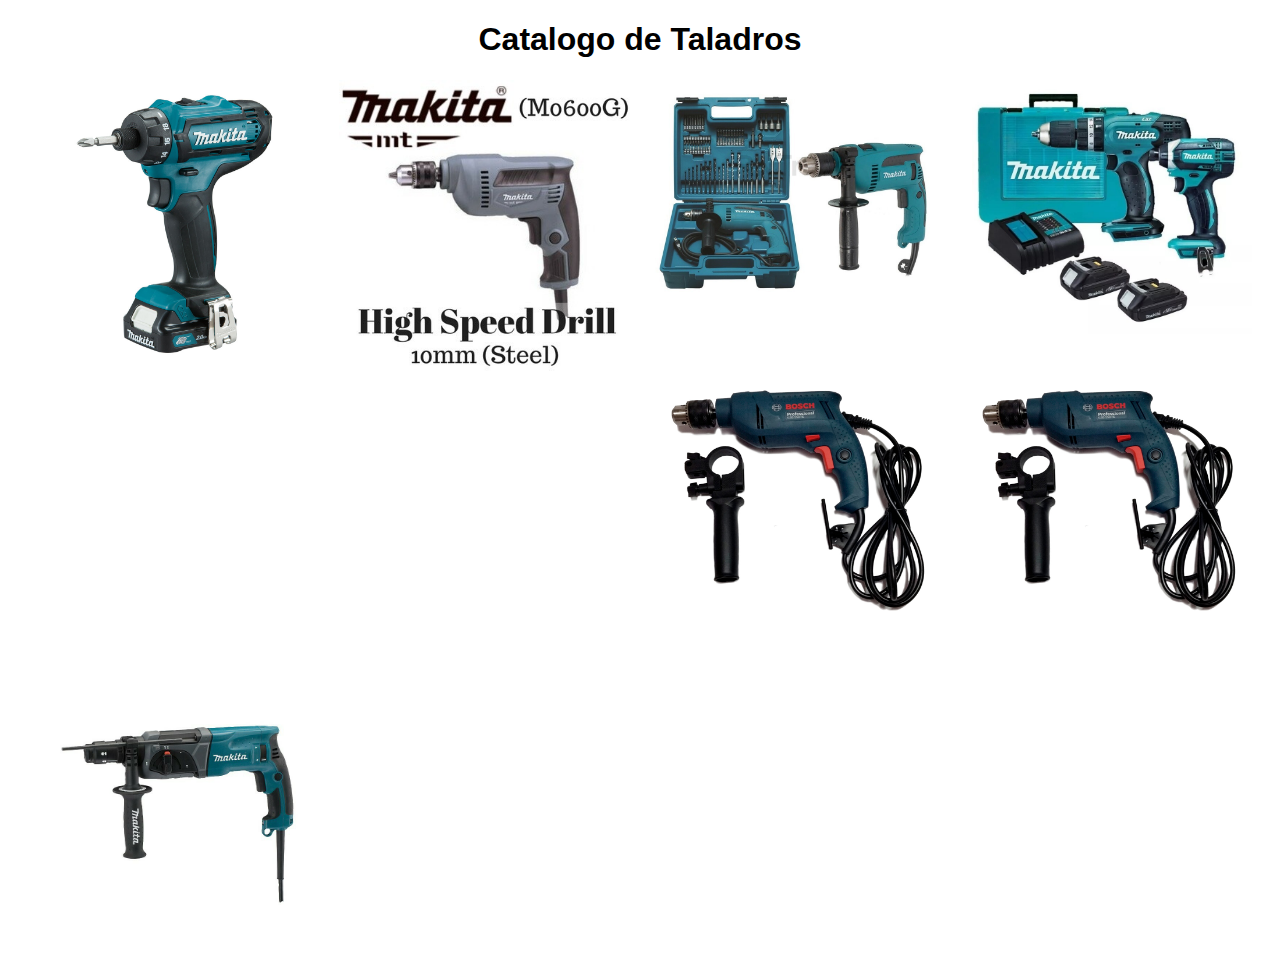
<file: catalogo.html>
<!DOCTYPE html>
<html lang="en">
<head>
    <meta charset="UTF-8">
    <meta name="viewport" content="width=device-width, initial-scale=1.0">
    <title>Catalogo</title>
    <link rel="stylesheet" href="css/catalogo.css">
</head>
<body>
    <h1>Catalogo de Taladros</h1>
    <div id="principal">
    
       <div class="contenedor"> <img class="catalogo" src="img/P57.jpg" alt="taladro"></div>
       <div class="contenedor"><img class="catalogo" src="img/P58.jpg" alt="taladro"></div>
        <div class="contenedor"><img class="catalogo" src="img/P59.jpg" alt="taladro"></div>
        <div class="contenedor"><img class="catalogo" src="img/P60.jpg" alt="taladro"></div>
        <div class="contenedor"><img class="catalogo" src="img/P61.png" alt="taladro"></div>
        <div class="contenedor"><img class="catalogo" src="img/P62.png" alt="taladro"></div>
        <div class="contenedor"><img class="catalogo" src="img/P63.jpg" alt="taladro"></div>


    









    </div>
    
</body>
</html>
</file>
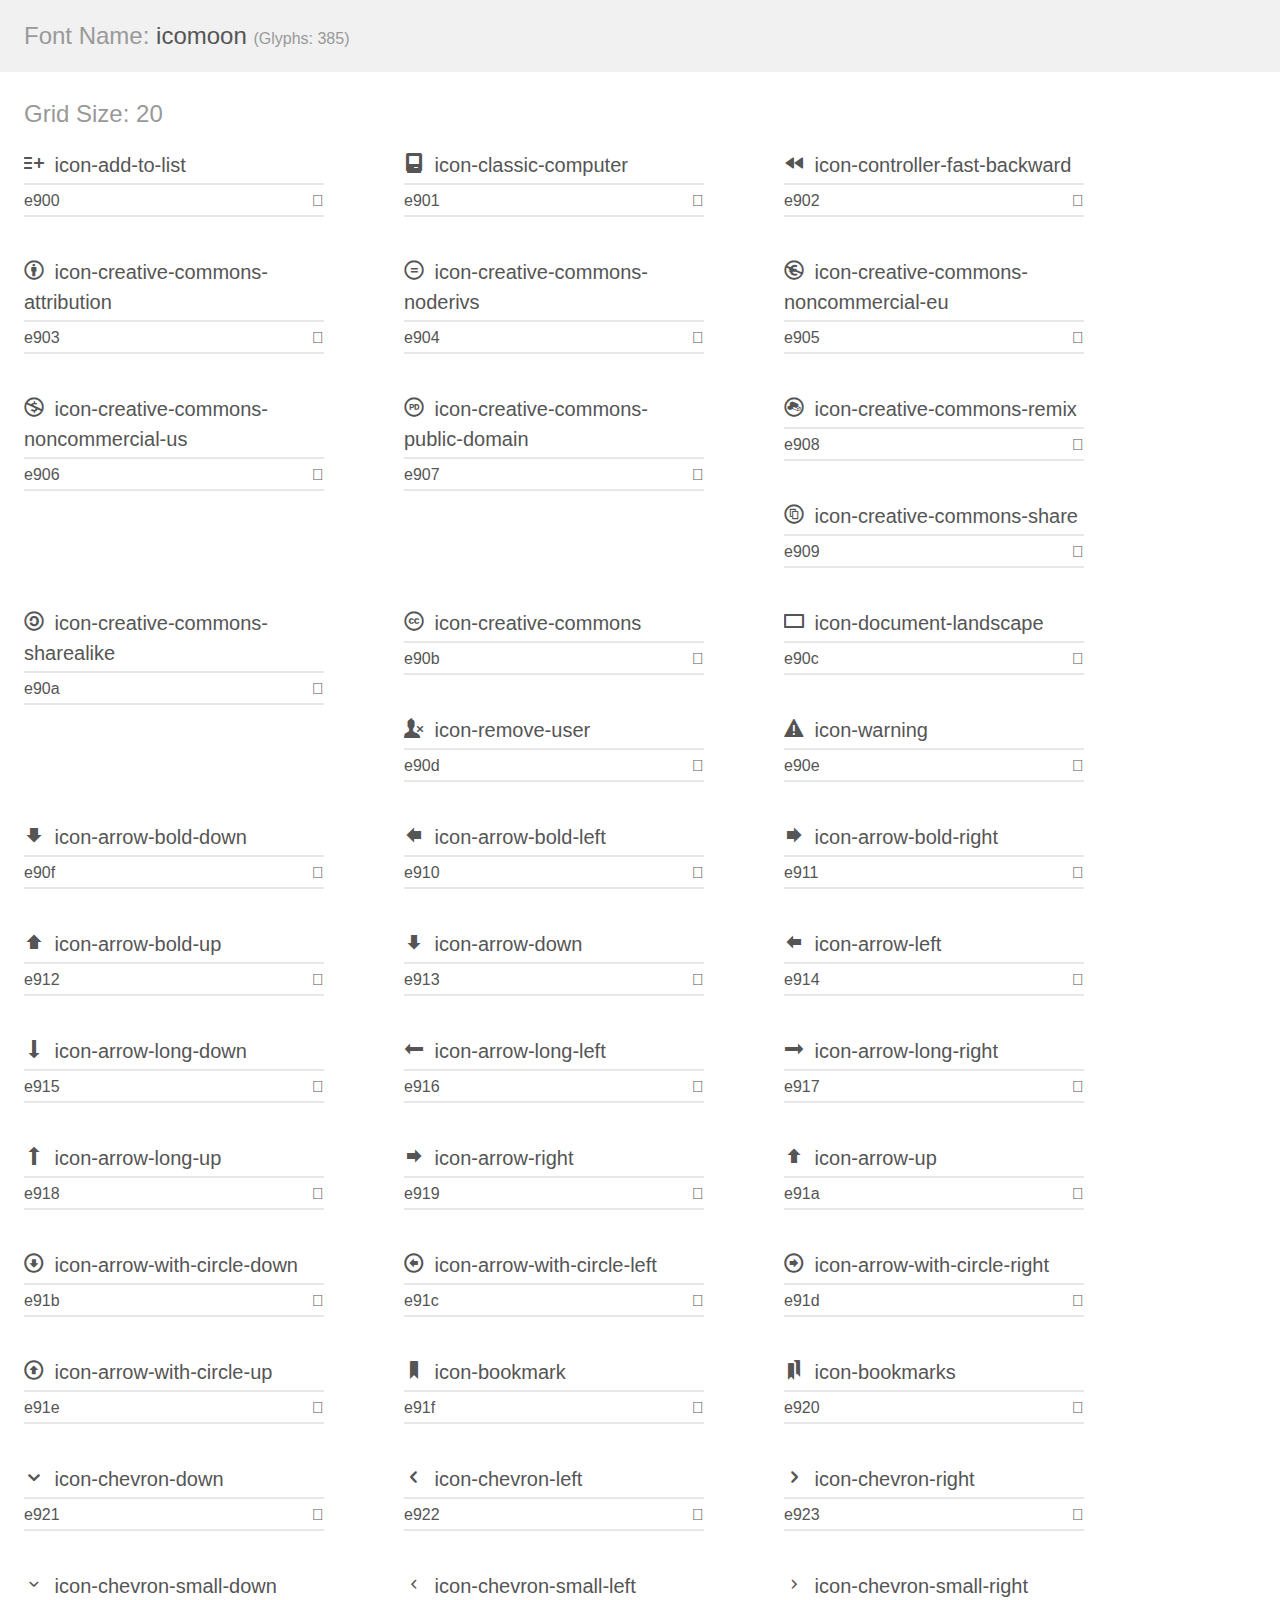
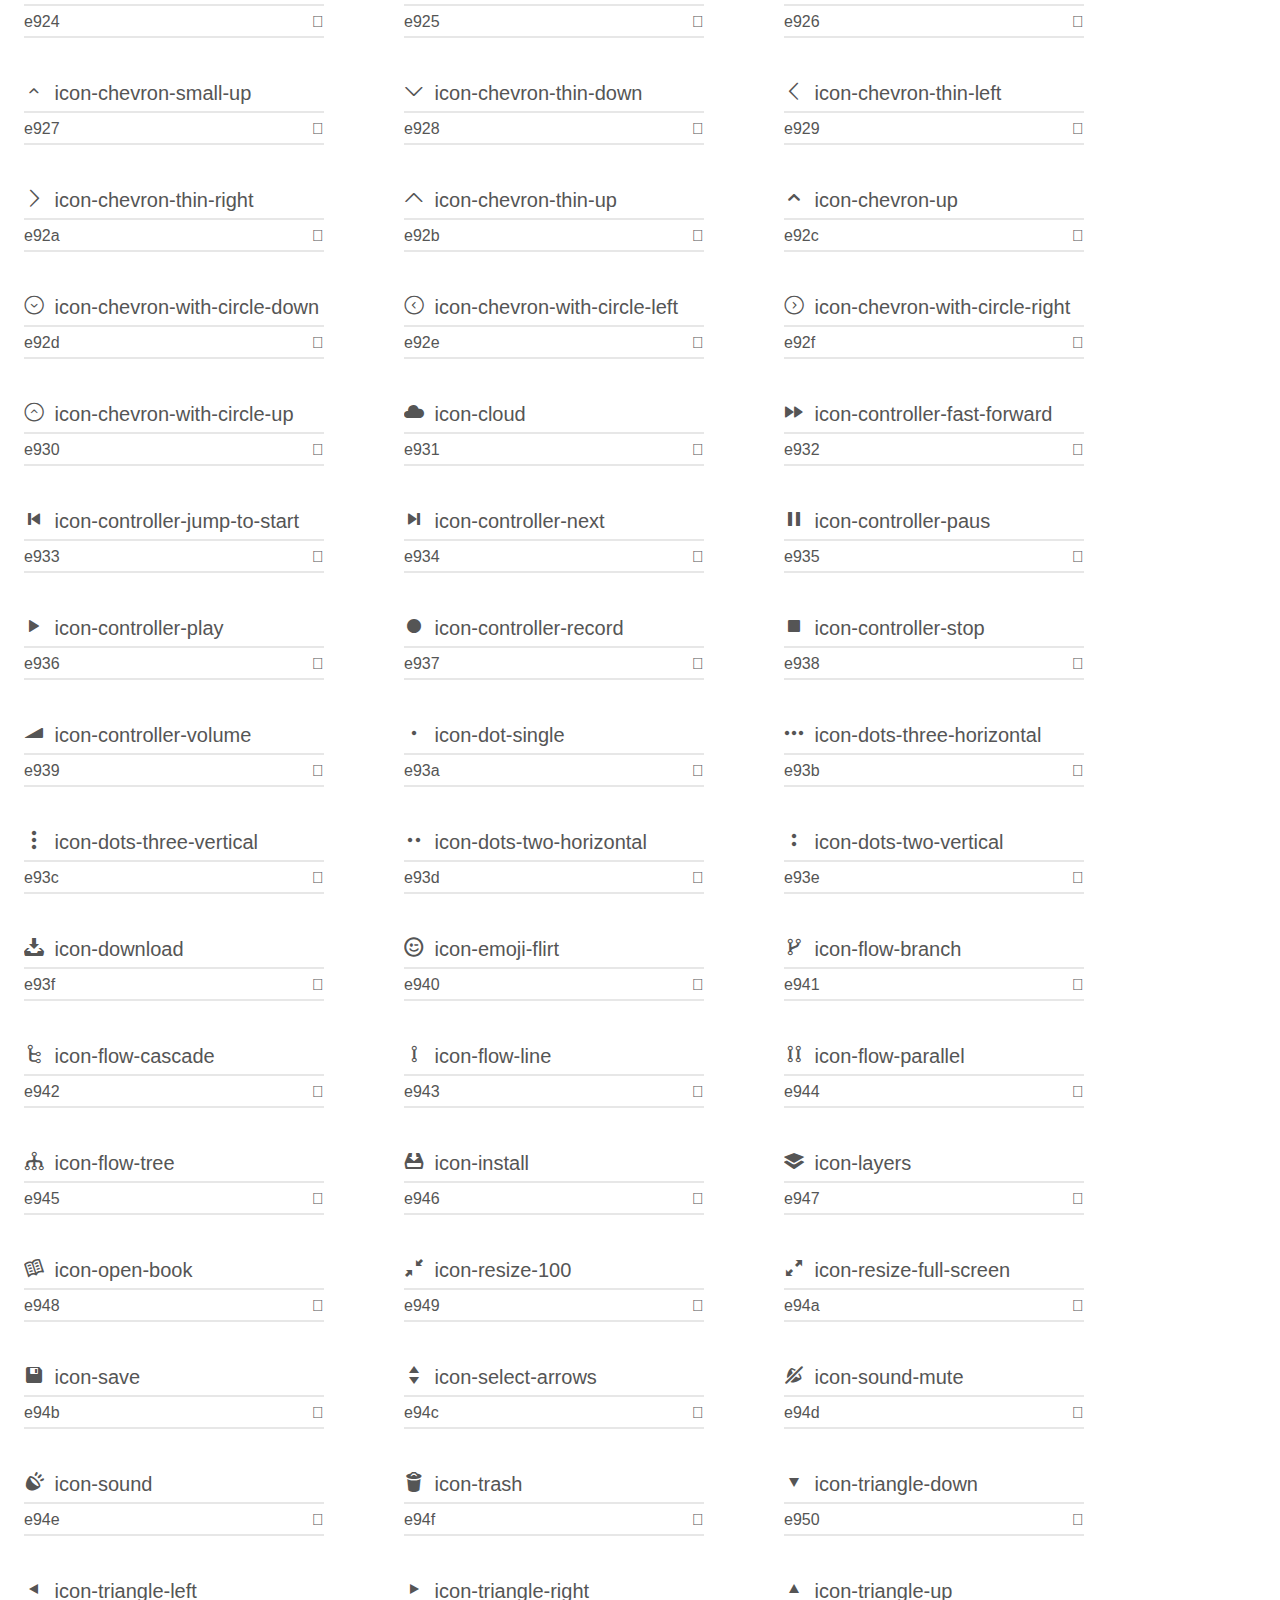
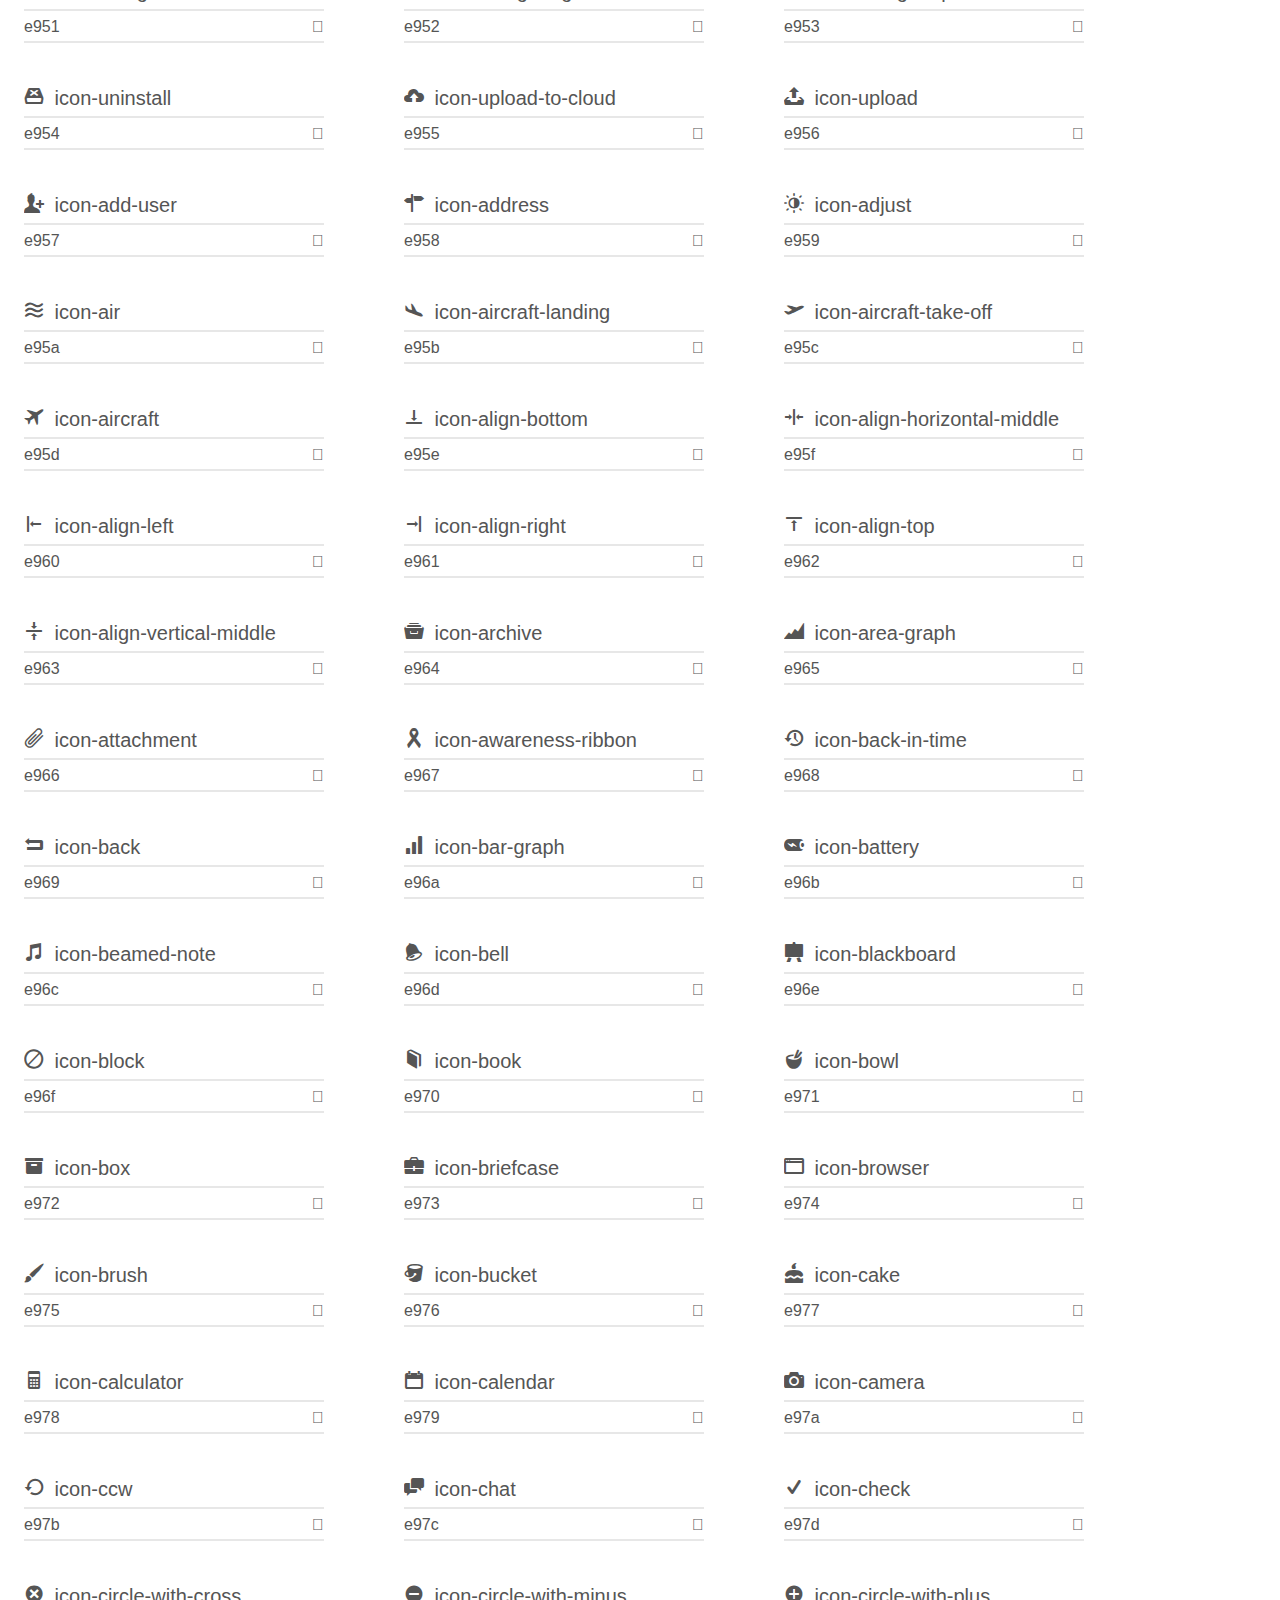
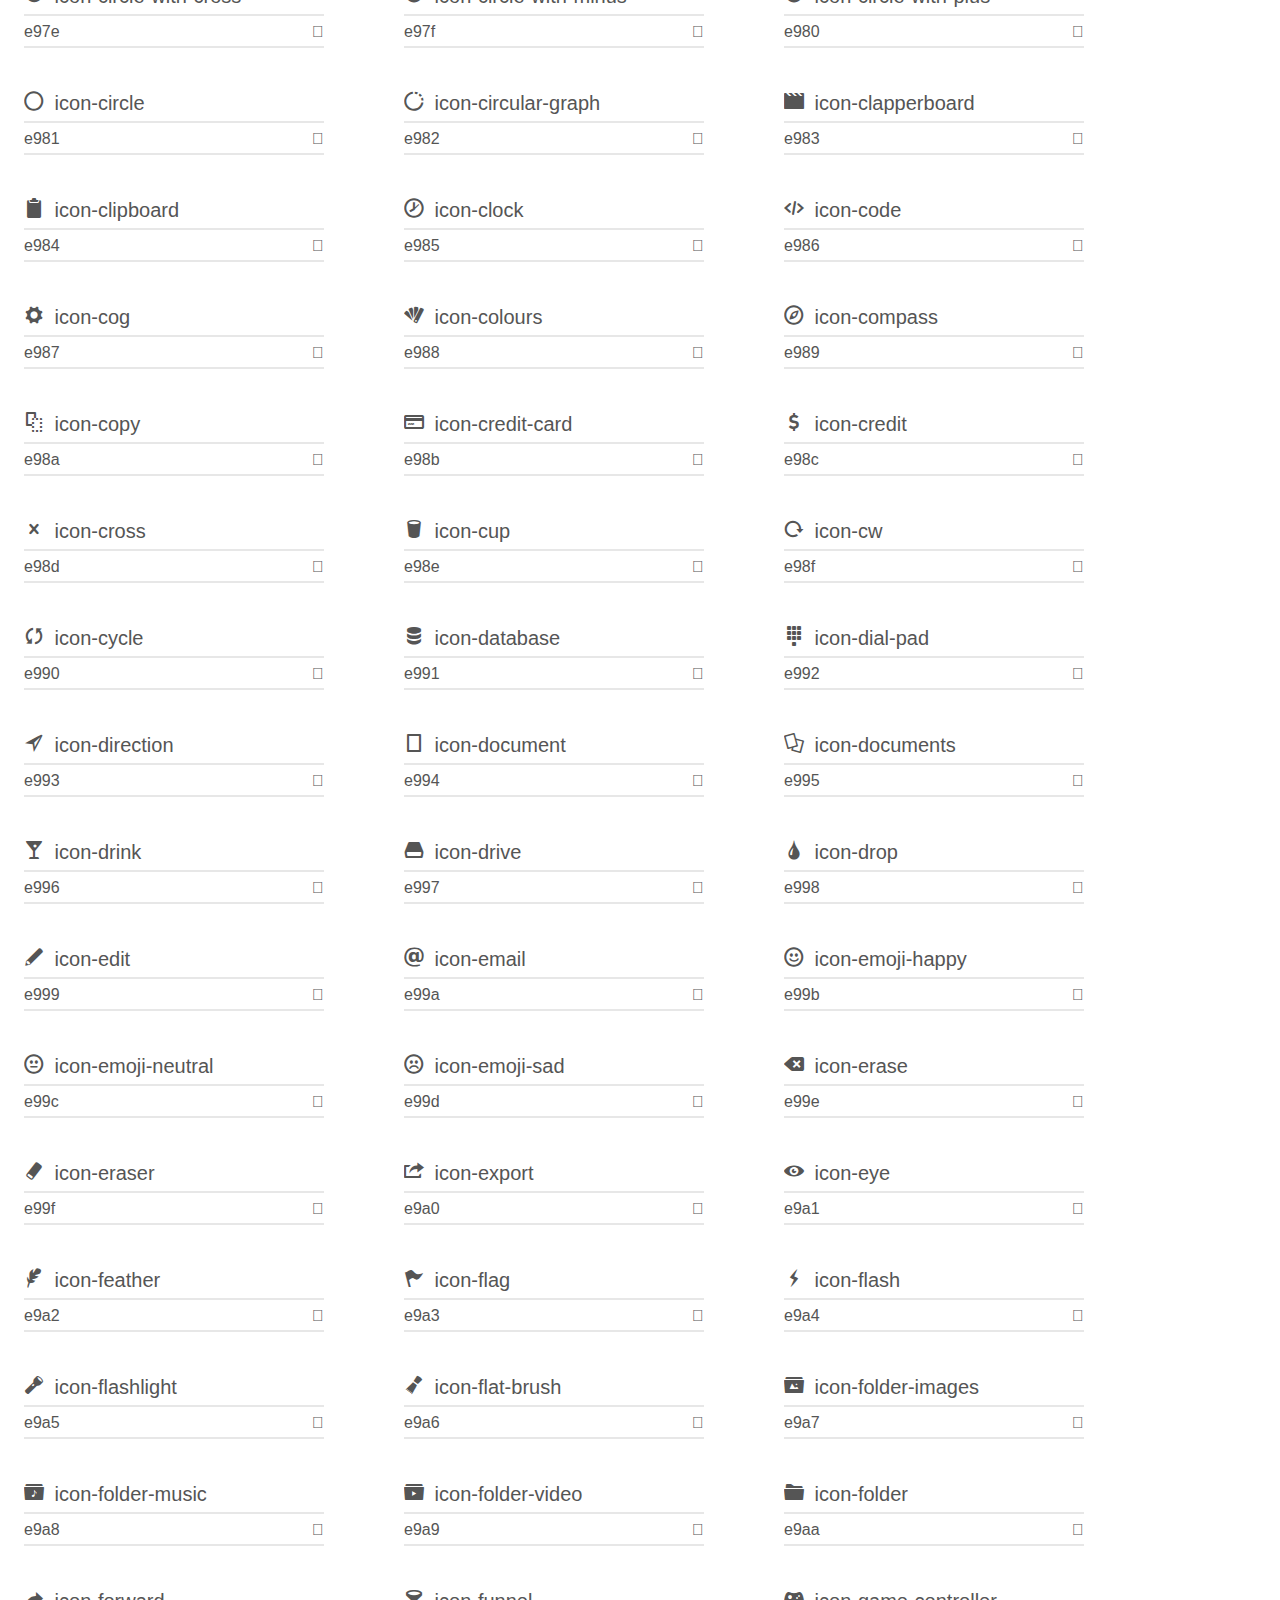
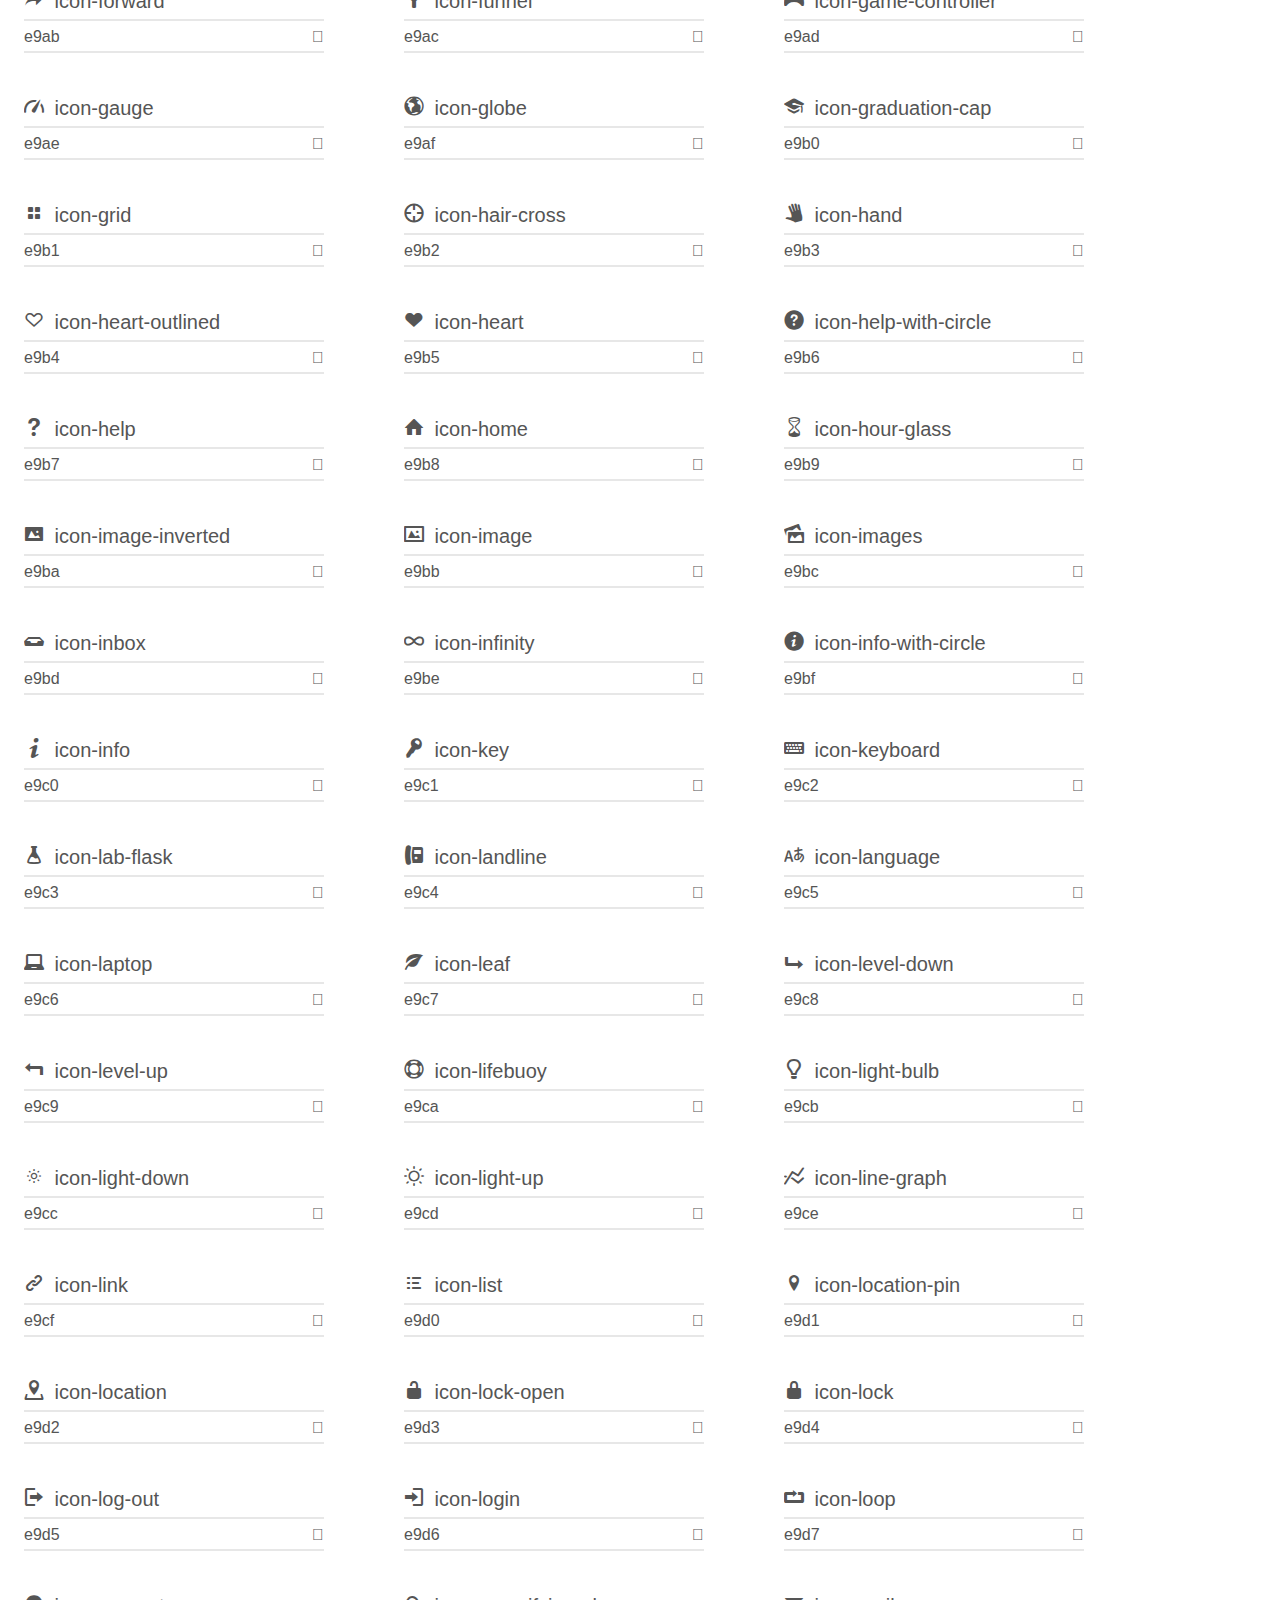
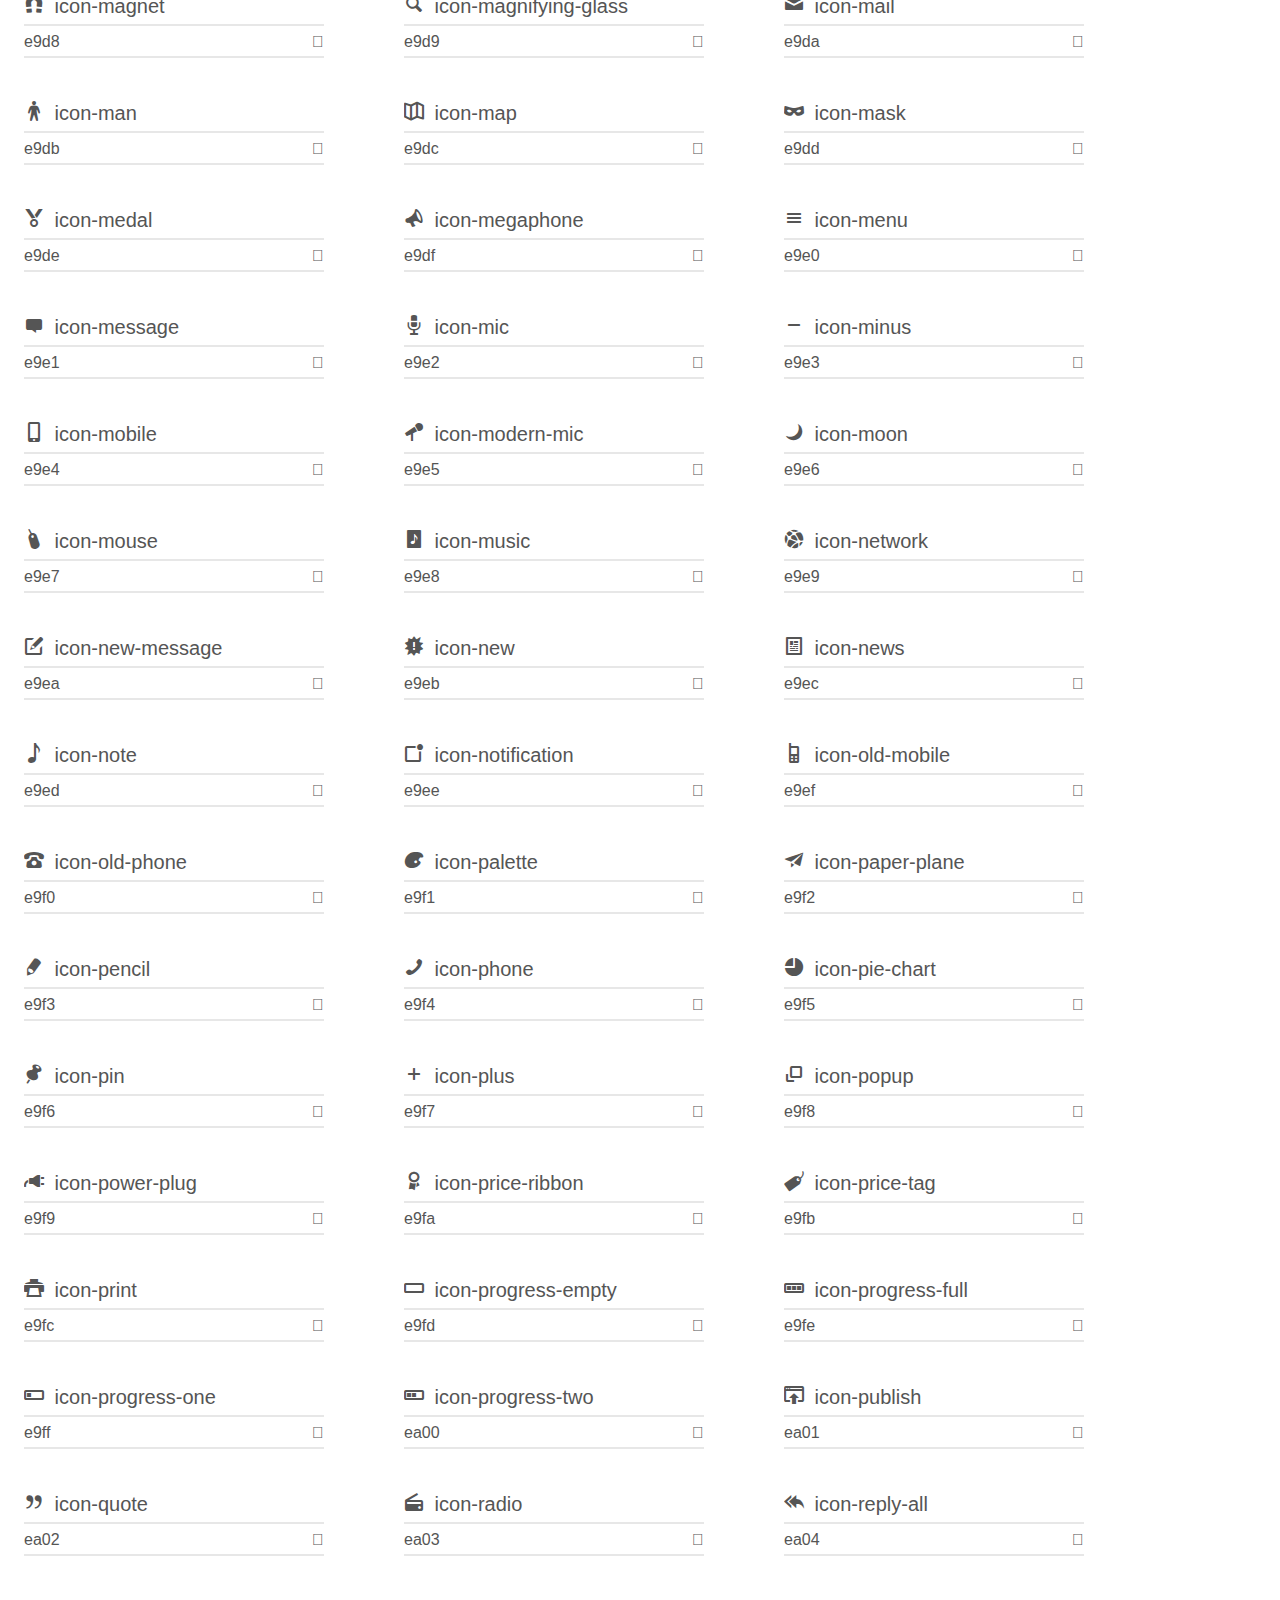
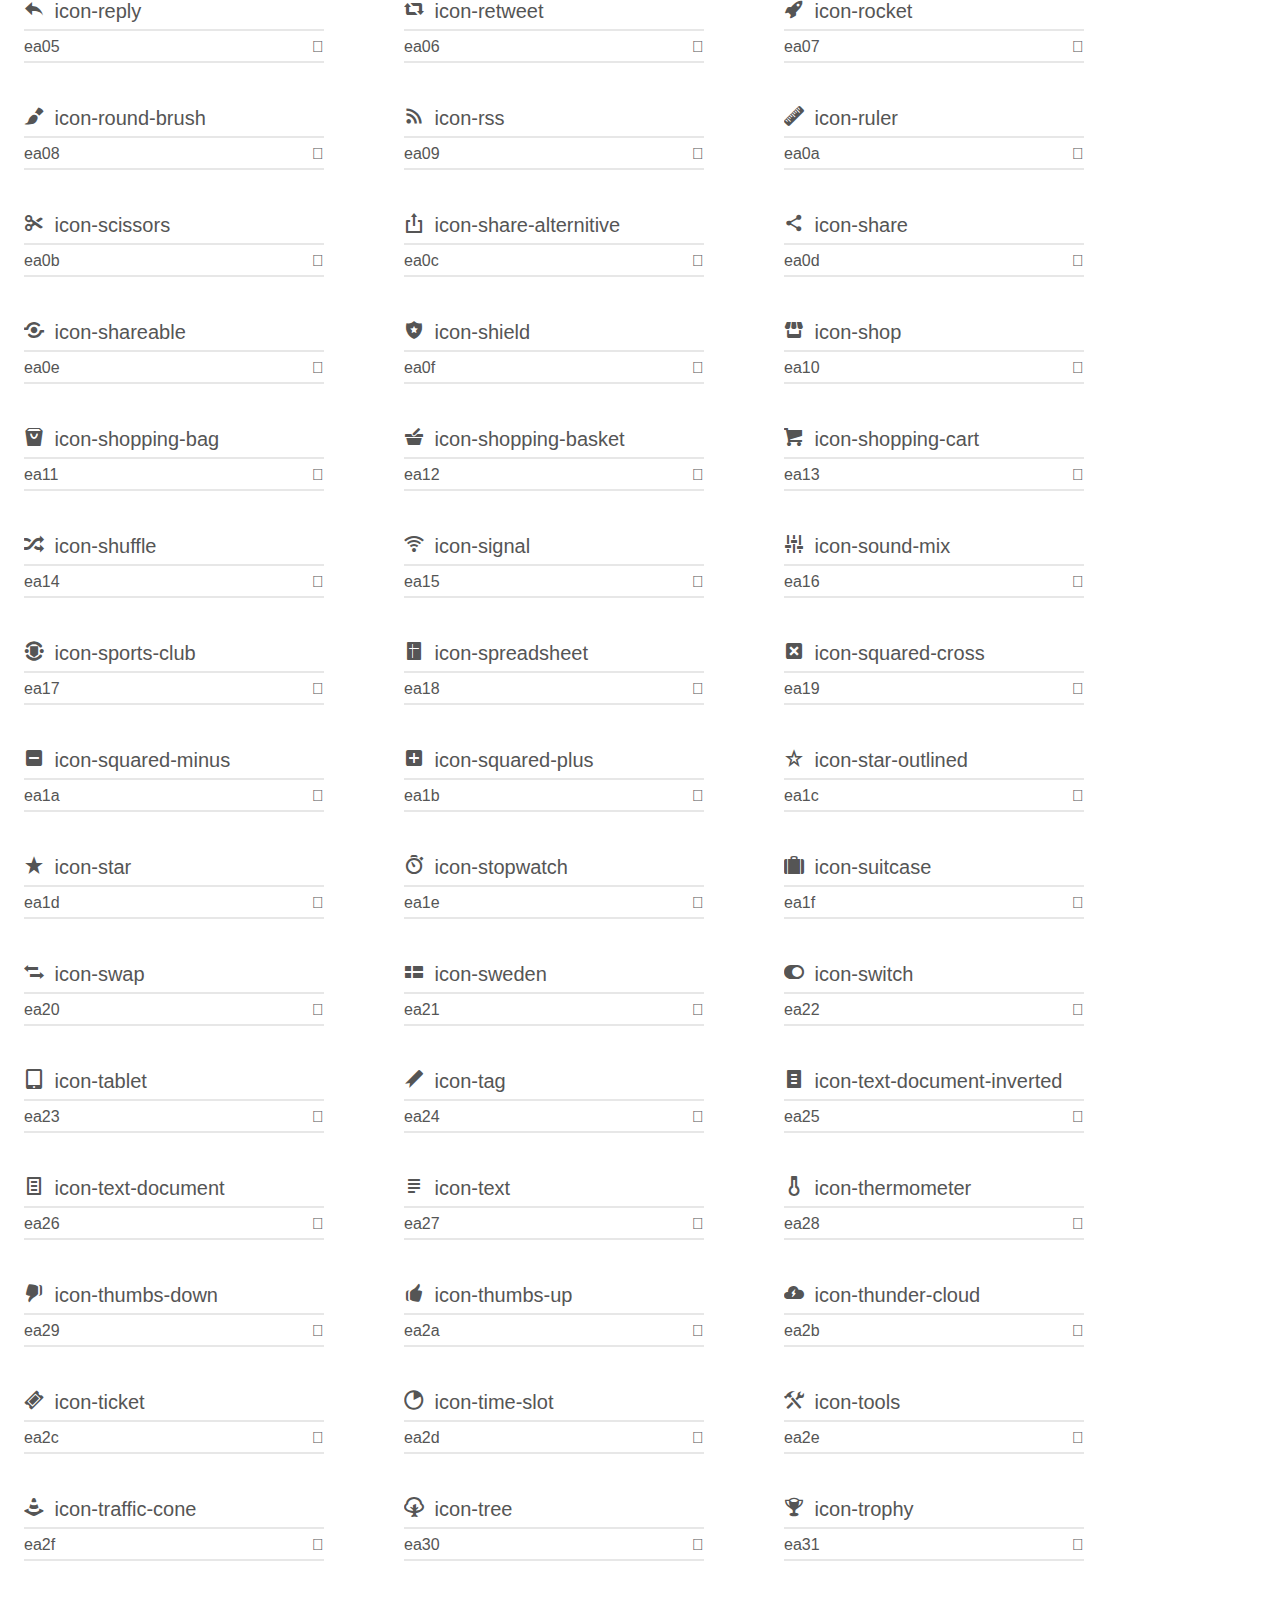
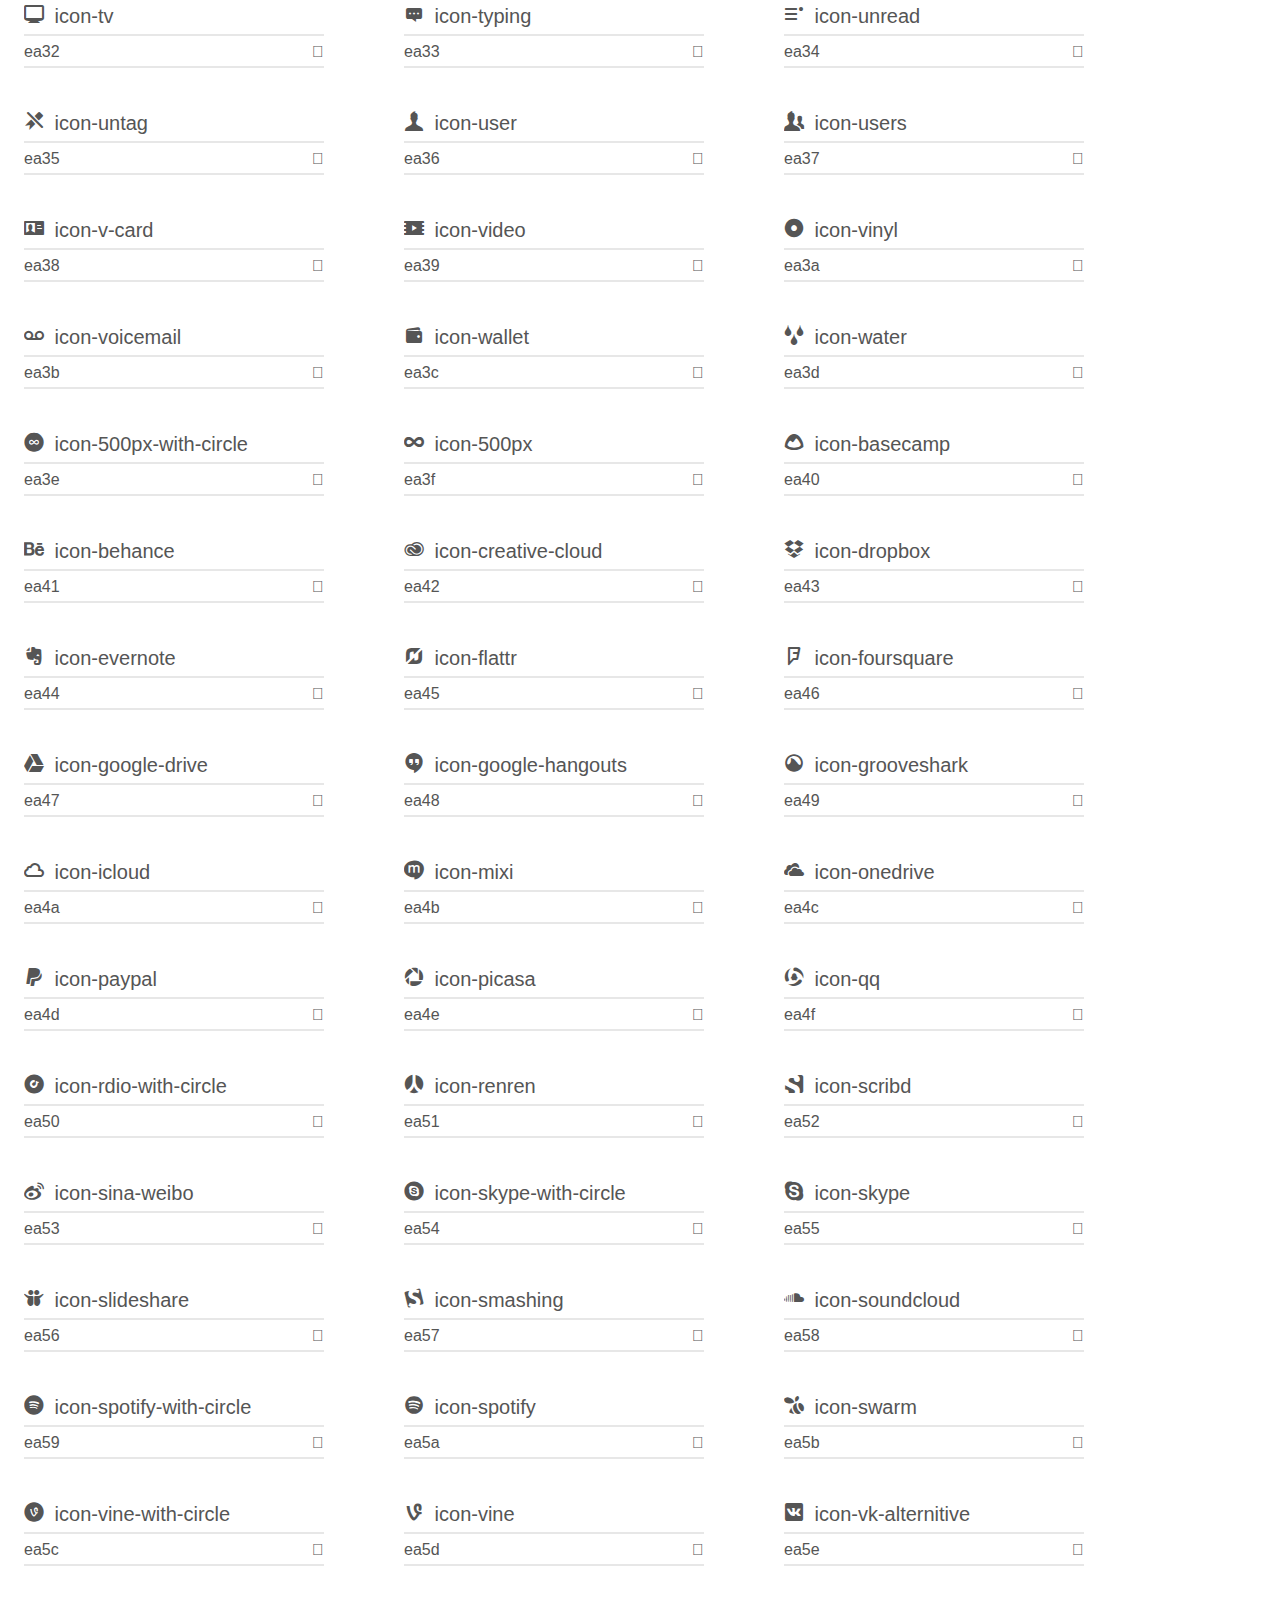
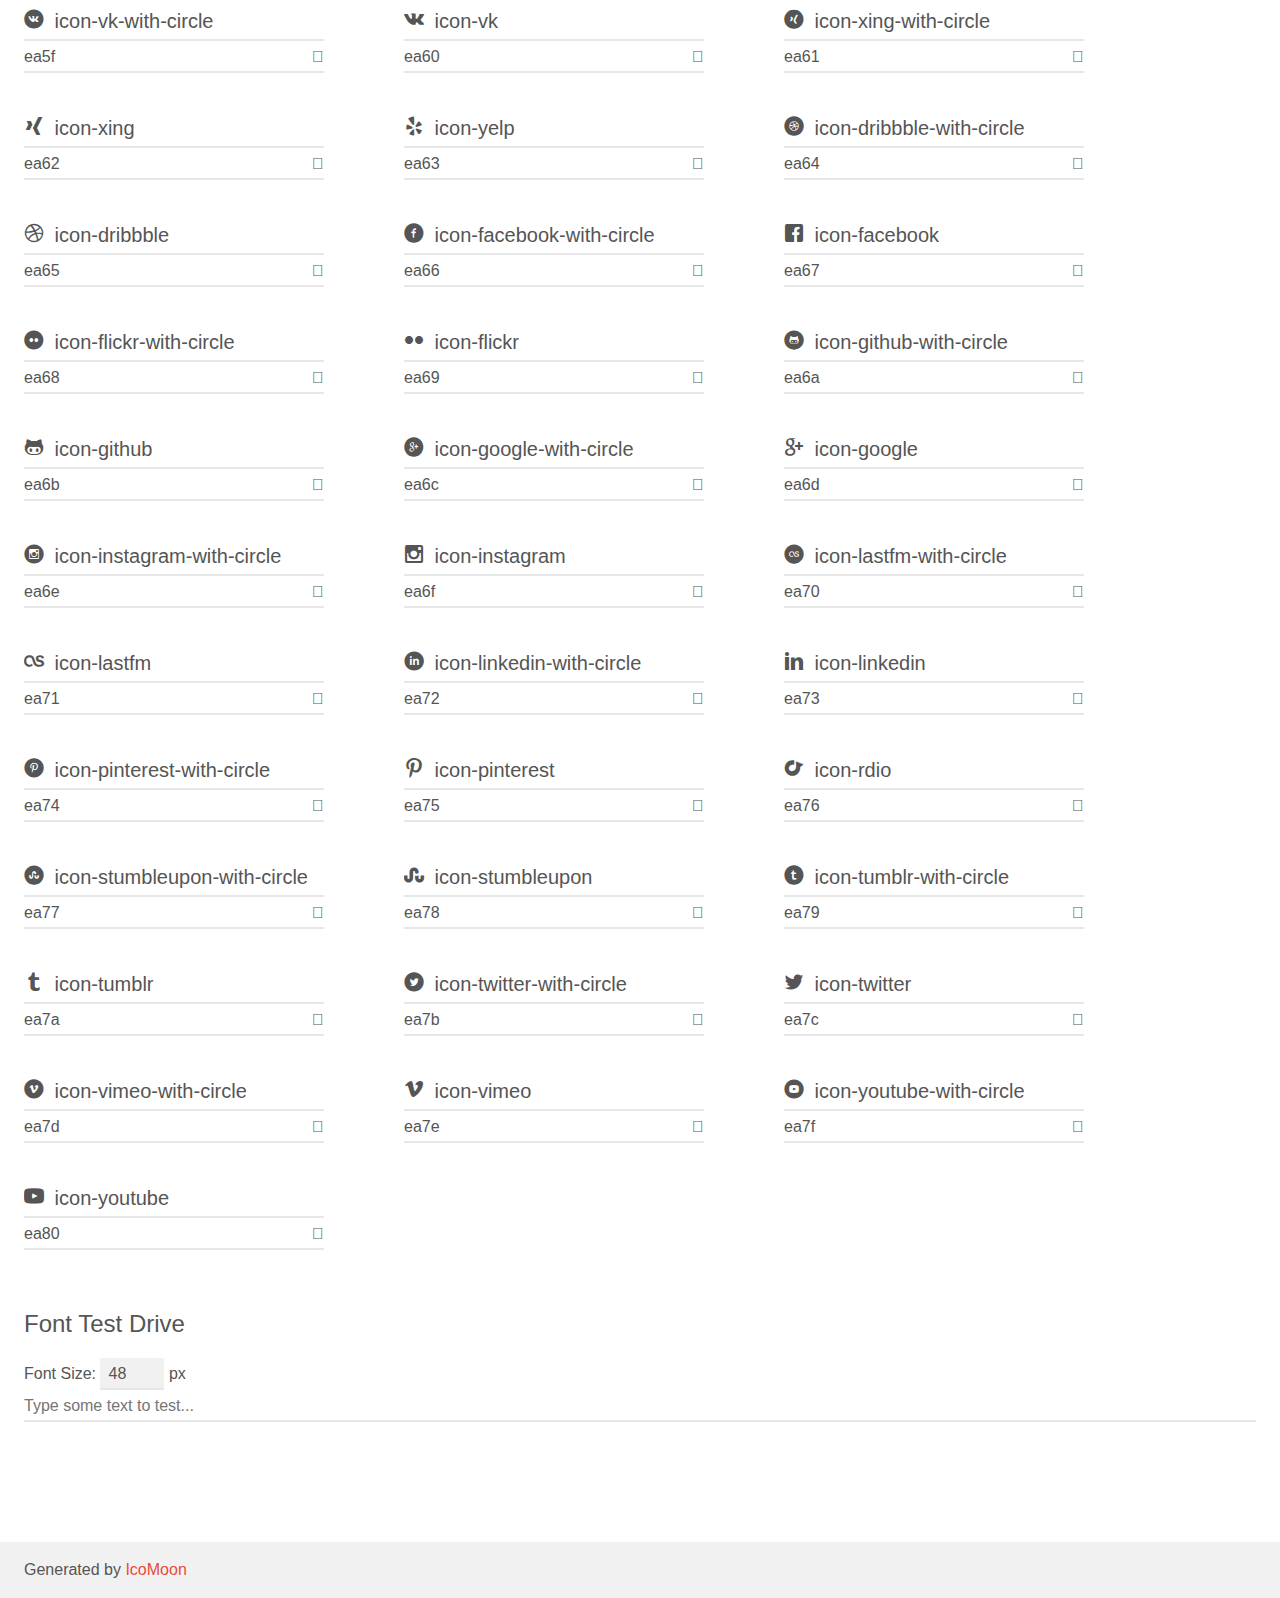
<file: fonts1/demo.html>
<!doctype html>
<html>
<head>
    <meta charset="utf-8">
    <title>IcoMoon Demo</title>
    <meta name="description" content="An Icon Font Generated By IcoMoon.io">
    <meta name="viewport" content="width=device-width, initial-scale=1">
    <link rel="stylesheet" href="demo-files/demo.css">
    <link rel="stylesheet" href="style.css"></head>
<body>
    <div class="bgc1 clearfix">
        <h1 class="mhmm mvm"><span class="fgc1">Font Name:</span> icomoon <small class="fgc1">(Glyphs:&nbsp;385)</small></h1>
    </div>
    <div class="clearfix mhl ptl">
        <h1 class="mvm mtn fgc1">Grid Size: 20</h1>
        <div class="glyph fs1">
            <div class="clearfix bshadow0 pbs">
                <span class="icon-add-to-list"></span>
                <span class="mls"> icon-add-to-list</span>
            </div>
            <fieldset class="fs0 size1of1 clearfix hidden-false">
                <input type="text" readonly value="e900" class="unit size1of2" />
                <input type="text" maxlength="1" readonly value="&#xe900;" class="unitRight size1of2 talign-right" />
            </fieldset>
            <div class="fs0 bshadow0 clearfix hidden-true">
                <span class="unit pvs fgc1">liga: </span>
                <input type="text" readonly value="" class="liga unitRight" />
            </div>
        </div>
        <div class="glyph fs1">
            <div class="clearfix bshadow0 pbs">
                <span class="icon-classic-computer"></span>
                <span class="mls"> icon-classic-computer</span>
            </div>
            <fieldset class="fs0 size1of1 clearfix hidden-false">
                <input type="text" readonly value="e901" class="unit size1of2" />
                <input type="text" maxlength="1" readonly value="&#xe901;" class="unitRight size1of2 talign-right" />
            </fieldset>
            <div class="fs0 bshadow0 clearfix hidden-true">
                <span class="unit pvs fgc1">liga: </span>
                <input type="text" readonly value="" class="liga unitRight" />
            </div>
        </div>
        <div class="glyph fs1">
            <div class="clearfix bshadow0 pbs">
                <span class="icon-controller-fast-backward"></span>
                <span class="mls"> icon-controller-fast-backward</span>
            </div>
            <fieldset class="fs0 size1of1 clearfix hidden-false">
                <input type="text" readonly value="e902" class="unit size1of2" />
                <input type="text" maxlength="1" readonly value="&#xe902;" class="unitRight size1of2 talign-right" />
            </fieldset>
            <div class="fs0 bshadow0 clearfix hidden-true">
                <span class="unit pvs fgc1">liga: </span>
                <input type="text" readonly value="" class="liga unitRight" />
            </div>
        </div>
        <div class="glyph fs1">
            <div class="clearfix bshadow0 pbs">
                <span class="icon-creative-commons-attribution"></span>
                <span class="mls"> icon-creative-commons-attribution</span>
            </div>
            <fieldset class="fs0 size1of1 clearfix hidden-false">
                <input type="text" readonly value="e903" class="unit size1of2" />
                <input type="text" maxlength="1" readonly value="&#xe903;" class="unitRight size1of2 talign-right" />
            </fieldset>
            <div class="fs0 bshadow0 clearfix hidden-true">
                <span class="unit pvs fgc1">liga: </span>
                <input type="text" readonly value="" class="liga unitRight" />
            </div>
        </div>
        <div class="glyph fs1">
            <div class="clearfix bshadow0 pbs">
                <span class="icon-creative-commons-noderivs"></span>
                <span class="mls"> icon-creative-commons-noderivs</span>
            </div>
            <fieldset class="fs0 size1of1 clearfix hidden-false">
                <input type="text" readonly value="e904" class="unit size1of2" />
                <input type="text" maxlength="1" readonly value="&#xe904;" class="unitRight size1of2 talign-right" />
            </fieldset>
            <div class="fs0 bshadow0 clearfix hidden-true">
                <span class="unit pvs fgc1">liga: </span>
                <input type="text" readonly value="" class="liga unitRight" />
            </div>
        </div>
        <div class="glyph fs1">
            <div class="clearfix bshadow0 pbs">
                <span class="icon-creative-commons-noncommercial-eu"></span>
                <span class="mls"> icon-creative-commons-noncommercial-eu</span>
            </div>
            <fieldset class="fs0 size1of1 clearfix hidden-false">
                <input type="text" readonly value="e905" class="unit size1of2" />
                <input type="text" maxlength="1" readonly value="&#xe905;" class="unitRight size1of2 talign-right" />
            </fieldset>
            <div class="fs0 bshadow0 clearfix hidden-true">
                <span class="unit pvs fgc1">liga: </span>
                <input type="text" readonly value="" class="liga unitRight" />
            </div>
        </div>
        <div class="glyph fs1">
            <div class="clearfix bshadow0 pbs">
                <span class="icon-creative-commons-noncommercial-us"></span>
                <span class="mls"> icon-creative-commons-noncommercial-us</span>
            </div>
            <fieldset class="fs0 size1of1 clearfix hidden-false">
                <input type="text" readonly value="e906" class="unit size1of2" />
                <input type="text" maxlength="1" readonly value="&#xe906;" class="unitRight size1of2 talign-right" />
            </fieldset>
            <div class="fs0 bshadow0 clearfix hidden-true">
                <span class="unit pvs fgc1">liga: </span>
                <input type="text" readonly value="" class="liga unitRight" />
            </div>
        </div>
        <div class="glyph fs1">
            <div class="clearfix bshadow0 pbs">
                <span class="icon-creative-commons-public-domain"></span>
                <span class="mls"> icon-creative-commons-public-domain</span>
            </div>
            <fieldset class="fs0 size1of1 clearfix hidden-false">
                <input type="text" readonly value="e907" class="unit size1of2" />
                <input type="text" maxlength="1" readonly value="&#xe907;" class="unitRight size1of2 talign-right" />
            </fieldset>
            <div class="fs0 bshadow0 clearfix hidden-true">
                <span class="unit pvs fgc1">liga: </span>
                <input type="text" readonly value="" class="liga unitRight" />
            </div>
        </div>
        <div class="glyph fs1">
            <div class="clearfix bshadow0 pbs">
                <span class="icon-creative-commons-remix"></span>
                <span class="mls"> icon-creative-commons-remix</span>
            </div>
            <fieldset class="fs0 size1of1 clearfix hidden-false">
                <input type="text" readonly value="e908" class="unit size1of2" />
                <input type="text" maxlength="1" readonly value="&#xe908;" class="unitRight size1of2 talign-right" />
            </fieldset>
            <div class="fs0 bshadow0 clearfix hidden-true">
                <span class="unit pvs fgc1">liga: </span>
                <input type="text" readonly value="" class="liga unitRight" />
            </div>
        </div>
        <div class="glyph fs1">
            <div class="clearfix bshadow0 pbs">
                <span class="icon-creative-commons-share"></span>
                <span class="mls"> icon-creative-commons-share</span>
            </div>
            <fieldset class="fs0 size1of1 clearfix hidden-false">
                <input type="text" readonly value="e909" class="unit size1of2" />
                <input type="text" maxlength="1" readonly value="&#xe909;" class="unitRight size1of2 talign-right" />
            </fieldset>
            <div class="fs0 bshadow0 clearfix hidden-true">
                <span class="unit pvs fgc1">liga: </span>
                <input type="text" readonly value="" class="liga unitRight" />
            </div>
        </div>
        <div class="glyph fs1">
            <div class="clearfix bshadow0 pbs">
                <span class="icon-creative-commons-sharealike"></span>
                <span class="mls"> icon-creative-commons-sharealike</span>
            </div>
            <fieldset class="fs0 size1of1 clearfix hidden-false">
                <input type="text" readonly value="e90a" class="unit size1of2" />
                <input type="text" maxlength="1" readonly value="&#xe90a;" class="unitRight size1of2 talign-right" />
            </fieldset>
            <div class="fs0 bshadow0 clearfix hidden-true">
                <span class="unit pvs fgc1">liga: </span>
                <input type="text" readonly value="" class="liga unitRight" />
            </div>
        </div>
        <div class="glyph fs1">
            <div class="clearfix bshadow0 pbs">
                <span class="icon-creative-commons"></span>
                <span class="mls"> icon-creative-commons</span>
            </div>
            <fieldset class="fs0 size1of1 clearfix hidden-false">
                <input type="text" readonly value="e90b" class="unit size1of2" />
                <input type="text" maxlength="1" readonly value="&#xe90b;" class="unitRight size1of2 talign-right" />
            </fieldset>
            <div class="fs0 bshadow0 clearfix hidden-true">
                <span class="unit pvs fgc1">liga: </span>
                <input type="text" readonly value="" class="liga unitRight" />
            </div>
        </div>
        <div class="glyph fs1">
            <div class="clearfix bshadow0 pbs">
                <span class="icon-document-landscape"></span>
                <span class="mls"> icon-document-landscape</span>
            </div>
            <fieldset class="fs0 size1of1 clearfix hidden-false">
                <input type="text" readonly value="e90c" class="unit size1of2" />
                <input type="text" maxlength="1" readonly value="&#xe90c;" class="unitRight size1of2 talign-right" />
            </fieldset>
            <div class="fs0 bshadow0 clearfix hidden-true">
                <span class="unit pvs fgc1">liga: </span>
                <input type="text" readonly value="" class="liga unitRight" />
            </div>
        </div>
        <div class="glyph fs1">
            <div class="clearfix bshadow0 pbs">
                <span class="icon-remove-user"></span>
                <span class="mls"> icon-remove-user</span>
            </div>
            <fieldset class="fs0 size1of1 clearfix hidden-false">
                <input type="text" readonly value="e90d" class="unit size1of2" />
                <input type="text" maxlength="1" readonly value="&#xe90d;" class="unitRight size1of2 talign-right" />
            </fieldset>
            <div class="fs0 bshadow0 clearfix hidden-true">
                <span class="unit pvs fgc1">liga: </span>
                <input type="text" readonly value="" class="liga unitRight" />
            </div>
        </div>
        <div class="glyph fs1">
            <div class="clearfix bshadow0 pbs">
                <span class="icon-warning"></span>
                <span class="mls"> icon-warning</span>
            </div>
            <fieldset class="fs0 size1of1 clearfix hidden-false">
                <input type="text" readonly value="e90e" class="unit size1of2" />
                <input type="text" maxlength="1" readonly value="&#xe90e;" class="unitRight size1of2 talign-right" />
            </fieldset>
            <div class="fs0 bshadow0 clearfix hidden-true">
                <span class="unit pvs fgc1">liga: </span>
                <input type="text" readonly value="" class="liga unitRight" />
            </div>
        </div>
        <div class="glyph fs1">
            <div class="clearfix bshadow0 pbs">
                <span class="icon-arrow-bold-down"></span>
                <span class="mls"> icon-arrow-bold-down</span>
            </div>
            <fieldset class="fs0 size1of1 clearfix hidden-false">
                <input type="text" readonly value="e90f" class="unit size1of2" />
                <input type="text" maxlength="1" readonly value="&#xe90f;" class="unitRight size1of2 talign-right" />
            </fieldset>
            <div class="fs0 bshadow0 clearfix hidden-true">
                <span class="unit pvs fgc1">liga: </span>
                <input type="text" readonly value="" class="liga unitRight" />
            </div>
        </div>
        <div class="glyph fs1">
            <div class="clearfix bshadow0 pbs">
                <span class="icon-arrow-bold-left"></span>
                <span class="mls"> icon-arrow-bold-left</span>
            </div>
            <fieldset class="fs0 size1of1 clearfix hidden-false">
                <input type="text" readonly value="e910" class="unit size1of2" />
                <input type="text" maxlength="1" readonly value="&#xe910;" class="unitRight size1of2 talign-right" />
            </fieldset>
            <div class="fs0 bshadow0 clearfix hidden-true">
                <span class="unit pvs fgc1">liga: </span>
                <input type="text" readonly value="" class="liga unitRight" />
            </div>
        </div>
        <div class="glyph fs1">
            <div class="clearfix bshadow0 pbs">
                <span class="icon-arrow-bold-right"></span>
                <span class="mls"> icon-arrow-bold-right</span>
            </div>
            <fieldset class="fs0 size1of1 clearfix hidden-false">
                <input type="text" readonly value="e911" class="unit size1of2" />
                <input type="text" maxlength="1" readonly value="&#xe911;" class="unitRight size1of2 talign-right" />
            </fieldset>
            <div class="fs0 bshadow0 clearfix hidden-true">
                <span class="unit pvs fgc1">liga: </span>
                <input type="text" readonly value="" class="liga unitRight" />
            </div>
        </div>
        <div class="glyph fs1">
            <div class="clearfix bshadow0 pbs">
                <span class="icon-arrow-bold-up"></span>
                <span class="mls"> icon-arrow-bold-up</span>
            </div>
            <fieldset class="fs0 size1of1 clearfix hidden-false">
                <input type="text" readonly value="e912" class="unit size1of2" />
                <input type="text" maxlength="1" readonly value="&#xe912;" class="unitRight size1of2 talign-right" />
            </fieldset>
            <div class="fs0 bshadow0 clearfix hidden-true">
                <span class="unit pvs fgc1">liga: </span>
                <input type="text" readonly value="" class="liga unitRight" />
            </div>
        </div>
        <div class="glyph fs1">
            <div class="clearfix bshadow0 pbs">
                <span class="icon-arrow-down"></span>
                <span class="mls"> icon-arrow-down</span>
            </div>
            <fieldset class="fs0 size1of1 clearfix hidden-false">
                <input type="text" readonly value="e913" class="unit size1of2" />
                <input type="text" maxlength="1" readonly value="&#xe913;" class="unitRight size1of2 talign-right" />
            </fieldset>
            <div class="fs0 bshadow0 clearfix hidden-true">
                <span class="unit pvs fgc1">liga: </span>
                <input type="text" readonly value="" class="liga unitRight" />
            </div>
        </div>
        <div class="glyph fs1">
            <div class="clearfix bshadow0 pbs">
                <span class="icon-arrow-left"></span>
                <span class="mls"> icon-arrow-left</span>
            </div>
            <fieldset class="fs0 size1of1 clearfix hidden-false">
                <input type="text" readonly value="e914" class="unit size1of2" />
                <input type="text" maxlength="1" readonly value="&#xe914;" class="unitRight size1of2 talign-right" />
            </fieldset>
            <div class="fs0 bshadow0 clearfix hidden-true">
                <span class="unit pvs fgc1">liga: </span>
                <input type="text" readonly value="" class="liga unitRight" />
            </div>
        </div>
        <div class="glyph fs1">
            <div class="clearfix bshadow0 pbs">
                <span class="icon-arrow-long-down"></span>
                <span class="mls"> icon-arrow-long-down</span>
            </div>
            <fieldset class="fs0 size1of1 clearfix hidden-false">
                <input type="text" readonly value="e915" class="unit size1of2" />
                <input type="text" maxlength="1" readonly value="&#xe915;" class="unitRight size1of2 talign-right" />
            </fieldset>
            <div class="fs0 bshadow0 clearfix hidden-true">
                <span class="unit pvs fgc1">liga: </span>
                <input type="text" readonly value="" class="liga unitRight" />
            </div>
        </div>
        <div class="glyph fs1">
            <div class="clearfix bshadow0 pbs">
                <span class="icon-arrow-long-left"></span>
                <span class="mls"> icon-arrow-long-left</span>
            </div>
            <fieldset class="fs0 size1of1 clearfix hidden-false">
                <input type="text" readonly value="e916" class="unit size1of2" />
                <input type="text" maxlength="1" readonly value="&#xe916;" class="unitRight size1of2 talign-right" />
            </fieldset>
            <div class="fs0 bshadow0 clearfix hidden-true">
                <span class="unit pvs fgc1">liga: </span>
                <input type="text" readonly value="" class="liga unitRight" />
            </div>
        </div>
        <div class="glyph fs1">
            <div class="clearfix bshadow0 pbs">
                <span class="icon-arrow-long-right"></span>
                <span class="mls"> icon-arrow-long-right</span>
            </div>
            <fieldset class="fs0 size1of1 clearfix hidden-false">
                <input type="text" readonly value="e917" class="unit size1of2" />
                <input type="text" maxlength="1" readonly value="&#xe917;" class="unitRight size1of2 talign-right" />
            </fieldset>
            <div class="fs0 bshadow0 clearfix hidden-true">
                <span class="unit pvs fgc1">liga: </span>
                <input type="text" readonly value="" class="liga unitRight" />
            </div>
        </div>
        <div class="glyph fs1">
            <div class="clearfix bshadow0 pbs">
                <span class="icon-arrow-long-up"></span>
                <span class="mls"> icon-arrow-long-up</span>
            </div>
            <fieldset class="fs0 size1of1 clearfix hidden-false">
                <input type="text" readonly value="e918" class="unit size1of2" />
                <input type="text" maxlength="1" readonly value="&#xe918;" class="unitRight size1of2 talign-right" />
            </fieldset>
            <div class="fs0 bshadow0 clearfix hidden-true">
                <span class="unit pvs fgc1">liga: </span>
                <input type="text" readonly value="" class="liga unitRight" />
            </div>
        </div>
        <div class="glyph fs1">
            <div class="clearfix bshadow0 pbs">
                <span class="icon-arrow-right"></span>
                <span class="mls"> icon-arrow-right</span>
            </div>
            <fieldset class="fs0 size1of1 clearfix hidden-false">
                <input type="text" readonly value="e919" class="unit size1of2" />
                <input type="text" maxlength="1" readonly value="&#xe919;" class="unitRight size1of2 talign-right" />
            </fieldset>
            <div class="fs0 bshadow0 clearfix hidden-true">
                <span class="unit pvs fgc1">liga: </span>
                <input type="text" readonly value="" class="liga unitRight" />
            </div>
        </div>
        <div class="glyph fs1">
            <div class="clearfix bshadow0 pbs">
                <span class="icon-arrow-up"></span>
                <span class="mls"> icon-arrow-up</span>
            </div>
            <fieldset class="fs0 size1of1 clearfix hidden-false">
                <input type="text" readonly value="e91a" class="unit size1of2" />
                <input type="text" maxlength="1" readonly value="&#xe91a;" class="unitRight size1of2 talign-right" />
            </fieldset>
            <div class="fs0 bshadow0 clearfix hidden-true">
                <span class="unit pvs fgc1">liga: </span>
                <input type="text" readonly value="" class="liga unitRight" />
            </div>
        </div>
        <div class="glyph fs1">
            <div class="clearfix bshadow0 pbs">
                <span class="icon-arrow-with-circle-down"></span>
                <span class="mls"> icon-arrow-with-circle-down</span>
            </div>
            <fieldset class="fs0 size1of1 clearfix hidden-false">
                <input type="text" readonly value="e91b" class="unit size1of2" />
                <input type="text" maxlength="1" readonly value="&#xe91b;" class="unitRight size1of2 talign-right" />
            </fieldset>
            <div class="fs0 bshadow0 clearfix hidden-true">
                <span class="unit pvs fgc1">liga: </span>
                <input type="text" readonly value="" class="liga unitRight" />
            </div>
        </div>
        <div class="glyph fs1">
            <div class="clearfix bshadow0 pbs">
                <span class="icon-arrow-with-circle-left"></span>
                <span class="mls"> icon-arrow-with-circle-left</span>
            </div>
            <fieldset class="fs0 size1of1 clearfix hidden-false">
                <input type="text" readonly value="e91c" class="unit size1of2" />
                <input type="text" maxlength="1" readonly value="&#xe91c;" class="unitRight size1of2 talign-right" />
            </fieldset>
            <div class="fs0 bshadow0 clearfix hidden-true">
                <span class="unit pvs fgc1">liga: </span>
                <input type="text" readonly value="" class="liga unitRight" />
            </div>
        </div>
        <div class="glyph fs1">
            <div class="clearfix bshadow0 pbs">
                <span class="icon-arrow-with-circle-right"></span>
                <span class="mls"> icon-arrow-with-circle-right</span>
            </div>
            <fieldset class="fs0 size1of1 clearfix hidden-false">
                <input type="text" readonly value="e91d" class="unit size1of2" />
                <input type="text" maxlength="1" readonly value="&#xe91d;" class="unitRight size1of2 talign-right" />
            </fieldset>
            <div class="fs0 bshadow0 clearfix hidden-true">
                <span class="unit pvs fgc1">liga: </span>
                <input type="text" readonly value="" class="liga unitRight" />
            </div>
        </div>
        <div class="glyph fs1">
            <div class="clearfix bshadow0 pbs">
                <span class="icon-arrow-with-circle-up"></span>
                <span class="mls"> icon-arrow-with-circle-up</span>
            </div>
            <fieldset class="fs0 size1of1 clearfix hidden-false">
                <input type="text" readonly value="e91e" class="unit size1of2" />
                <input type="text" maxlength="1" readonly value="&#xe91e;" class="unitRight size1of2 talign-right" />
            </fieldset>
            <div class="fs0 bshadow0 clearfix hidden-true">
                <span class="unit pvs fgc1">liga: </span>
                <input type="text" readonly value="" class="liga unitRight" />
            </div>
        </div>
        <div class="glyph fs1">
            <div class="clearfix bshadow0 pbs">
                <span class="icon-bookmark"></span>
                <span class="mls"> icon-bookmark</span>
            </div>
            <fieldset class="fs0 size1of1 clearfix hidden-false">
                <input type="text" readonly value="e91f" class="unit size1of2" />
                <input type="text" maxlength="1" readonly value="&#xe91f;" class="unitRight size1of2 talign-right" />
            </fieldset>
            <div class="fs0 bshadow0 clearfix hidden-true">
                <span class="unit pvs fgc1">liga: </span>
                <input type="text" readonly value="" class="liga unitRight" />
            </div>
        </div>
        <div class="glyph fs1">
            <div class="clearfix bshadow0 pbs">
                <span class="icon-bookmarks"></span>
                <span class="mls"> icon-bookmarks</span>
            </div>
            <fieldset class="fs0 size1of1 clearfix hidden-false">
                <input type="text" readonly value="e920" class="unit size1of2" />
                <input type="text" maxlength="1" readonly value="&#xe920;" class="unitRight size1of2 talign-right" />
            </fieldset>
            <div class="fs0 bshadow0 clearfix hidden-true">
                <span class="unit pvs fgc1">liga: </span>
                <input type="text" readonly value="" class="liga unitRight" />
            </div>
        </div>
        <div class="glyph fs1">
            <div class="clearfix bshadow0 pbs">
                <span class="icon-chevron-down"></span>
                <span class="mls"> icon-chevron-down</span>
            </div>
            <fieldset class="fs0 size1of1 clearfix hidden-false">
                <input type="text" readonly value="e921" class="unit size1of2" />
                <input type="text" maxlength="1" readonly value="&#xe921;" class="unitRight size1of2 talign-right" />
            </fieldset>
            <div class="fs0 bshadow0 clearfix hidden-true">
                <span class="unit pvs fgc1">liga: </span>
                <input type="text" readonly value="" class="liga unitRight" />
            </div>
        </div>
        <div class="glyph fs1">
            <div class="clearfix bshadow0 pbs">
                <span class="icon-chevron-left"></span>
                <span class="mls"> icon-chevron-left</span>
            </div>
            <fieldset class="fs0 size1of1 clearfix hidden-false">
                <input type="text" readonly value="e922" class="unit size1of2" />
                <input type="text" maxlength="1" readonly value="&#xe922;" class="unitRight size1of2 talign-right" />
            </fieldset>
            <div class="fs0 bshadow0 clearfix hidden-true">
                <span class="unit pvs fgc1">liga: </span>
                <input type="text" readonly value="" class="liga unitRight" />
            </div>
        </div>
        <div class="glyph fs1">
            <div class="clearfix bshadow0 pbs">
                <span class="icon-chevron-right"></span>
                <span class="mls"> icon-chevron-right</span>
            </div>
            <fieldset class="fs0 size1of1 clearfix hidden-false">
                <input type="text" readonly value="e923" class="unit size1of2" />
                <input type="text" maxlength="1" readonly value="&#xe923;" class="unitRight size1of2 talign-right" />
            </fieldset>
            <div class="fs0 bshadow0 clearfix hidden-true">
                <span class="unit pvs fgc1">liga: </span>
                <input type="text" readonly value="" class="liga unitRight" />
            </div>
        </div>
        <div class="glyph fs1">
            <div class="clearfix bshadow0 pbs">
                <span class="icon-chevron-small-down"></span>
                <span class="mls"> icon-chevron-small-down</span>
            </div>
            <fieldset class="fs0 size1of1 clearfix hidden-false">
                <input type="text" readonly value="e924" class="unit size1of2" />
                <input type="text" maxlength="1" readonly value="&#xe924;" class="unitRight size1of2 talign-right" />
            </fieldset>
            <div class="fs0 bshadow0 clearfix hidden-true">
                <span class="unit pvs fgc1">liga: </span>
                <input type="text" readonly value="" class="liga unitRight" />
            </div>
        </div>
        <div class="glyph fs1">
            <div class="clearfix bshadow0 pbs">
                <span class="icon-chevron-small-left"></span>
                <span class="mls"> icon-chevron-small-left</span>
            </div>
            <fieldset class="fs0 size1of1 clearfix hidden-false">
                <input type="text" readonly value="e925" class="unit size1of2" />
                <input type="text" maxlength="1" readonly value="&#xe925;" class="unitRight size1of2 talign-right" />
            </fieldset>
            <div class="fs0 bshadow0 clearfix hidden-true">
                <span class="unit pvs fgc1">liga: </span>
                <input type="text" readonly value="" class="liga unitRight" />
            </div>
        </div>
        <div class="glyph fs1">
            <div class="clearfix bshadow0 pbs">
                <span class="icon-chevron-small-right"></span>
                <span class="mls"> icon-chevron-small-right</span>
            </div>
            <fieldset class="fs0 size1of1 clearfix hidden-false">
                <input type="text" readonly value="e926" class="unit size1of2" />
                <input type="text" maxlength="1" readonly value="&#xe926;" class="unitRight size1of2 talign-right" />
            </fieldset>
            <div class="fs0 bshadow0 clearfix hidden-true">
                <span class="unit pvs fgc1">liga: </span>
                <input type="text" readonly value="" class="liga unitRight" />
            </div>
        </div>
        <div class="glyph fs1">
            <div class="clearfix bshadow0 pbs">
                <span class="icon-chevron-small-up"></span>
                <span class="mls"> icon-chevron-small-up</span>
            </div>
            <fieldset class="fs0 size1of1 clearfix hidden-false">
                <input type="text" readonly value="e927" class="unit size1of2" />
                <input type="text" maxlength="1" readonly value="&#xe927;" class="unitRight size1of2 talign-right" />
            </fieldset>
            <div class="fs0 bshadow0 clearfix hidden-true">
                <span class="unit pvs fgc1">liga: </span>
                <input type="text" readonly value="" class="liga unitRight" />
            </div>
        </div>
        <div class="glyph fs1">
            <div class="clearfix bshadow0 pbs">
                <span class="icon-chevron-thin-down"></span>
                <span class="mls"> icon-chevron-thin-down</span>
            </div>
            <fieldset class="fs0 size1of1 clearfix hidden-false">
                <input type="text" readonly value="e928" class="unit size1of2" />
                <input type="text" maxlength="1" readonly value="&#xe928;" class="unitRight size1of2 talign-right" />
            </fieldset>
            <div class="fs0 bshadow0 clearfix hidden-true">
                <span class="unit pvs fgc1">liga: </span>
                <input type="text" readonly value="" class="liga unitRight" />
            </div>
        </div>
        <div class="glyph fs1">
            <div class="clearfix bshadow0 pbs">
                <span class="icon-chevron-thin-left"></span>
                <span class="mls"> icon-chevron-thin-left</span>
            </div>
            <fieldset class="fs0 size1of1 clearfix hidden-false">
                <input type="text" readonly value="e929" class="unit size1of2" />
                <input type="text" maxlength="1" readonly value="&#xe929;" class="unitRight size1of2 talign-right" />
            </fieldset>
            <div class="fs0 bshadow0 clearfix hidden-true">
                <span class="unit pvs fgc1">liga: </span>
                <input type="text" readonly value="" class="liga unitRight" />
            </div>
        </div>
        <div class="glyph fs1">
            <div class="clearfix bshadow0 pbs">
                <span class="icon-chevron-thin-right"></span>
                <span class="mls"> icon-chevron-thin-right</span>
            </div>
            <fieldset class="fs0 size1of1 clearfix hidden-false">
                <input type="text" readonly value="e92a" class="unit size1of2" />
                <input type="text" maxlength="1" readonly value="&#xe92a;" class="unitRight size1of2 talign-right" />
            </fieldset>
            <div class="fs0 bshadow0 clearfix hidden-true">
                <span class="unit pvs fgc1">liga: </span>
                <input type="text" readonly value="" class="liga unitRight" />
            </div>
        </div>
        <div class="glyph fs1">
            <div class="clearfix bshadow0 pbs">
                <span class="icon-chevron-thin-up"></span>
                <span class="mls"> icon-chevron-thin-up</span>
            </div>
            <fieldset class="fs0 size1of1 clearfix hidden-false">
                <input type="text" readonly value="e92b" class="unit size1of2" />
                <input type="text" maxlength="1" readonly value="&#xe92b;" class="unitRight size1of2 talign-right" />
            </fieldset>
            <div class="fs0 bshadow0 clearfix hidden-true">
                <span class="unit pvs fgc1">liga: </span>
                <input type="text" readonly value="" class="liga unitRight" />
            </div>
        </div>
        <div class="glyph fs1">
            <div class="clearfix bshadow0 pbs">
                <span class="icon-chevron-up"></span>
                <span class="mls"> icon-chevron-up</span>
            </div>
            <fieldset class="fs0 size1of1 clearfix hidden-false">
                <input type="text" readonly value="e92c" class="unit size1of2" />
                <input type="text" maxlength="1" readonly value="&#xe92c;" class="unitRight size1of2 talign-right" />
            </fieldset>
            <div class="fs0 bshadow0 clearfix hidden-true">
                <span class="unit pvs fgc1">liga: </span>
                <input type="text" readonly value="" class="liga unitRight" />
            </div>
        </div>
        <div class="glyph fs1">
            <div class="clearfix bshadow0 pbs">
                <span class="icon-chevron-with-circle-down"></span>
                <span class="mls"> icon-chevron-with-circle-down</span>
            </div>
            <fieldset class="fs0 size1of1 clearfix hidden-false">
                <input type="text" readonly value="e92d" class="unit size1of2" />
                <input type="text" maxlength="1" readonly value="&#xe92d;" class="unitRight size1of2 talign-right" />
            </fieldset>
            <div class="fs0 bshadow0 clearfix hidden-true">
                <span class="unit pvs fgc1">liga: </span>
                <input type="text" readonly value="" class="liga unitRight" />
            </div>
        </div>
        <div class="glyph fs1">
            <div class="clearfix bshadow0 pbs">
                <span class="icon-chevron-with-circle-left"></span>
                <span class="mls"> icon-chevron-with-circle-left</span>
            </div>
            <fieldset class="fs0 size1of1 clearfix hidden-false">
                <input type="text" readonly value="e92e" class="unit size1of2" />
                <input type="text" maxlength="1" readonly value="&#xe92e;" class="unitRight size1of2 talign-right" />
            </fieldset>
            <div class="fs0 bshadow0 clearfix hidden-true">
                <span class="unit pvs fgc1">liga: </span>
                <input type="text" readonly value="" class="liga unitRight" />
            </div>
        </div>
        <div class="glyph fs1">
            <div class="clearfix bshadow0 pbs">
                <span class="icon-chevron-with-circle-right"></span>
                <span class="mls"> icon-chevron-with-circle-right</span>
            </div>
            <fieldset class="fs0 size1of1 clearfix hidden-false">
                <input type="text" readonly value="e92f" class="unit size1of2" />
                <input type="text" maxlength="1" readonly value="&#xe92f;" class="unitRight size1of2 talign-right" />
            </fieldset>
            <div class="fs0 bshadow0 clearfix hidden-true">
                <span class="unit pvs fgc1">liga: </span>
                <input type="text" readonly value="" class="liga unitRight" />
            </div>
        </div>
        <div class="glyph fs1">
            <div class="clearfix bshadow0 pbs">
                <span class="icon-chevron-with-circle-up"></span>
                <span class="mls"> icon-chevron-with-circle-up</span>
            </div>
            <fieldset class="fs0 size1of1 clearfix hidden-false">
                <input type="text" readonly value="e930" class="unit size1of2" />
                <input type="text" maxlength="1" readonly value="&#xe930;" class="unitRight size1of2 talign-right" />
            </fieldset>
            <div class="fs0 bshadow0 clearfix hidden-true">
                <span class="unit pvs fgc1">liga: </span>
                <input type="text" readonly value="" class="liga unitRight" />
            </div>
        </div>
        <div class="glyph fs1">
            <div class="clearfix bshadow0 pbs">
                <span class="icon-cloud"></span>
                <span class="mls"> icon-cloud</span>
            </div>
            <fieldset class="fs0 size1of1 clearfix hidden-false">
                <input type="text" readonly value="e931" class="unit size1of2" />
                <input type="text" maxlength="1" readonly value="&#xe931;" class="unitRight size1of2 talign-right" />
            </fieldset>
            <div class="fs0 bshadow0 clearfix hidden-true">
                <span class="unit pvs fgc1">liga: </span>
                <input type="text" readonly value="" class="liga unitRight" />
            </div>
        </div>
        <div class="glyph fs1">
            <div class="clearfix bshadow0 pbs">
                <span class="icon-controller-fast-forward"></span>
                <span class="mls"> icon-controller-fast-forward</span>
            </div>
            <fieldset class="fs0 size1of1 clearfix hidden-false">
                <input type="text" readonly value="e932" class="unit size1of2" />
                <input type="text" maxlength="1" readonly value="&#xe932;" class="unitRight size1of2 talign-right" />
            </fieldset>
            <div class="fs0 bshadow0 clearfix hidden-true">
                <span class="unit pvs fgc1">liga: </span>
                <input type="text" readonly value="" class="liga unitRight" />
            </div>
        </div>
        <div class="glyph fs1">
            <div class="clearfix bshadow0 pbs">
                <span class="icon-controller-jump-to-start"></span>
                <span class="mls"> icon-controller-jump-to-start</span>
            </div>
            <fieldset class="fs0 size1of1 clearfix hidden-false">
                <input type="text" readonly value="e933" class="unit size1of2" />
                <input type="text" maxlength="1" readonly value="&#xe933;" class="unitRight size1of2 talign-right" />
            </fieldset>
            <div class="fs0 bshadow0 clearfix hidden-true">
                <span class="unit pvs fgc1">liga: </span>
                <input type="text" readonly value="" class="liga unitRight" />
            </div>
        </div>
        <div class="glyph fs1">
            <div class="clearfix bshadow0 pbs">
                <span class="icon-controller-next"></span>
                <span class="mls"> icon-controller-next</span>
            </div>
            <fieldset class="fs0 size1of1 clearfix hidden-false">
                <input type="text" readonly value="e934" class="unit size1of2" />
                <input type="text" maxlength="1" readonly value="&#xe934;" class="unitRight size1of2 talign-right" />
            </fieldset>
            <div class="fs0 bshadow0 clearfix hidden-true">
                <span class="unit pvs fgc1">liga: </span>
                <input type="text" readonly value="" class="liga unitRight" />
            </div>
        </div>
        <div class="glyph fs1">
            <div class="clearfix bshadow0 pbs">
                <span class="icon-controller-paus"></span>
                <span class="mls"> icon-controller-paus</span>
            </div>
            <fieldset class="fs0 size1of1 clearfix hidden-false">
                <input type="text" readonly value="e935" class="unit size1of2" />
                <input type="text" maxlength="1" readonly value="&#xe935;" class="unitRight size1of2 talign-right" />
            </fieldset>
            <div class="fs0 bshadow0 clearfix hidden-true">
                <span class="unit pvs fgc1">liga: </span>
                <input type="text" readonly value="" class="liga unitRight" />
            </div>
        </div>
        <div class="glyph fs1">
            <div class="clearfix bshadow0 pbs">
                <span class="icon-controller-play"></span>
                <span class="mls"> icon-controller-play</span>
            </div>
            <fieldset class="fs0 size1of1 clearfix hidden-false">
                <input type="text" readonly value="e936" class="unit size1of2" />
                <input type="text" maxlength="1" readonly value="&#xe936;" class="unitRight size1of2 talign-right" />
            </fieldset>
            <div class="fs0 bshadow0 clearfix hidden-true">
                <span class="unit pvs fgc1">liga: </span>
                <input type="text" readonly value="" class="liga unitRight" />
            </div>
        </div>
        <div class="glyph fs1">
            <div class="clearfix bshadow0 pbs">
                <span class="icon-controller-record"></span>
                <span class="mls"> icon-controller-record</span>
            </div>
            <fieldset class="fs0 size1of1 clearfix hidden-false">
                <input type="text" readonly value="e937" class="unit size1of2" />
                <input type="text" maxlength="1" readonly value="&#xe937;" class="unitRight size1of2 talign-right" />
            </fieldset>
            <div class="fs0 bshadow0 clearfix hidden-true">
                <span class="unit pvs fgc1">liga: </span>
                <input type="text" readonly value="" class="liga unitRight" />
            </div>
        </div>
        <div class="glyph fs1">
            <div class="clearfix bshadow0 pbs">
                <span class="icon-controller-stop"></span>
                <span class="mls"> icon-controller-stop</span>
            </div>
            <fieldset class="fs0 size1of1 clearfix hidden-false">
                <input type="text" readonly value="e938" class="unit size1of2" />
                <input type="text" maxlength="1" readonly value="&#xe938;" class="unitRight size1of2 talign-right" />
            </fieldset>
            <div class="fs0 bshadow0 clearfix hidden-true">
                <span class="unit pvs fgc1">liga: </span>
                <input type="text" readonly value="" class="liga unitRight" />
            </div>
        </div>
        <div class="glyph fs1">
            <div class="clearfix bshadow0 pbs">
                <span class="icon-controller-volume"></span>
                <span class="mls"> icon-controller-volume</span>
            </div>
            <fieldset class="fs0 size1of1 clearfix hidden-false">
                <input type="text" readonly value="e939" class="unit size1of2" />
                <input type="text" maxlength="1" readonly value="&#xe939;" class="unitRight size1of2 talign-right" />
            </fieldset>
            <div class="fs0 bshadow0 clearfix hidden-true">
                <span class="unit pvs fgc1">liga: </span>
                <input type="text" readonly value="" class="liga unitRight" />
            </div>
        </div>
        <div class="glyph fs1">
            <div class="clearfix bshadow0 pbs">
                <span class="icon-dot-single"></span>
                <span class="mls"> icon-dot-single</span>
            </div>
            <fieldset class="fs0 size1of1 clearfix hidden-false">
                <input type="text" readonly value="e93a" class="unit size1of2" />
                <input type="text" maxlength="1" readonly value="&#xe93a;" class="unitRight size1of2 talign-right" />
            </fieldset>
            <div class="fs0 bshadow0 clearfix hidden-true">
                <span class="unit pvs fgc1">liga: </span>
                <input type="text" readonly value="" class="liga unitRight" />
            </div>
        </div>
        <div class="glyph fs1">
            <div class="clearfix bshadow0 pbs">
                <span class="icon-dots-three-horizontal"></span>
                <span class="mls"> icon-dots-three-horizontal</span>
            </div>
            <fieldset class="fs0 size1of1 clearfix hidden-false">
                <input type="text" readonly value="e93b" class="unit size1of2" />
                <input type="text" maxlength="1" readonly value="&#xe93b;" class="unitRight size1of2 talign-right" />
            </fieldset>
            <div class="fs0 bshadow0 clearfix hidden-true">
                <span class="unit pvs fgc1">liga: </span>
                <input type="text" readonly value="" class="liga unitRight" />
            </div>
        </div>
        <div class="glyph fs1">
            <div class="clearfix bshadow0 pbs">
                <span class="icon-dots-three-vertical"></span>
                <span class="mls"> icon-dots-three-vertical</span>
            </div>
            <fieldset class="fs0 size1of1 clearfix hidden-false">
                <input type="text" readonly value="e93c" class="unit size1of2" />
                <input type="text" maxlength="1" readonly value="&#xe93c;" class="unitRight size1of2 talign-right" />
            </fieldset>
            <div class="fs0 bshadow0 clearfix hidden-true">
                <span class="unit pvs fgc1">liga: </span>
                <input type="text" readonly value="" class="liga unitRight" />
            </div>
        </div>
        <div class="glyph fs1">
            <div class="clearfix bshadow0 pbs">
                <span class="icon-dots-two-horizontal"></span>
                <span class="mls"> icon-dots-two-horizontal</span>
            </div>
            <fieldset class="fs0 size1of1 clearfix hidden-false">
                <input type="text" readonly value="e93d" class="unit size1of2" />
                <input type="text" maxlength="1" readonly value="&#xe93d;" class="unitRight size1of2 talign-right" />
            </fieldset>
            <div class="fs0 bshadow0 clearfix hidden-true">
                <span class="unit pvs fgc1">liga: </span>
                <input type="text" readonly value="" class="liga unitRight" />
            </div>
        </div>
        <div class="glyph fs1">
            <div class="clearfix bshadow0 pbs">
                <span class="icon-dots-two-vertical"></span>
                <span class="mls"> icon-dots-two-vertical</span>
            </div>
            <fieldset class="fs0 size1of1 clearfix hidden-false">
                <input type="text" readonly value="e93e" class="unit size1of2" />
                <input type="text" maxlength="1" readonly value="&#xe93e;" class="unitRight size1of2 talign-right" />
            </fieldset>
            <div class="fs0 bshadow0 clearfix hidden-true">
                <span class="unit pvs fgc1">liga: </span>
                <input type="text" readonly value="" class="liga unitRight" />
            </div>
        </div>
        <div class="glyph fs1">
            <div class="clearfix bshadow0 pbs">
                <span class="icon-download"></span>
                <span class="mls"> icon-download</span>
            </div>
            <fieldset class="fs0 size1of1 clearfix hidden-false">
                <input type="text" readonly value="e93f" class="unit size1of2" />
                <input type="text" maxlength="1" readonly value="&#xe93f;" class="unitRight size1of2 talign-right" />
            </fieldset>
            <div class="fs0 bshadow0 clearfix hidden-true">
                <span class="unit pvs fgc1">liga: </span>
                <input type="text" readonly value="" class="liga unitRight" />
            </div>
        </div>
        <div class="glyph fs1">
            <div class="clearfix bshadow0 pbs">
                <span class="icon-emoji-flirt"></span>
                <span class="mls"> icon-emoji-flirt</span>
            </div>
            <fieldset class="fs0 size1of1 clearfix hidden-false">
                <input type="text" readonly value="e940" class="unit size1of2" />
                <input type="text" maxlength="1" readonly value="&#xe940;" class="unitRight size1of2 talign-right" />
            </fieldset>
            <div class="fs0 bshadow0 clearfix hidden-true">
                <span class="unit pvs fgc1">liga: </span>
                <input type="text" readonly value="" class="liga unitRight" />
            </div>
        </div>
        <div class="glyph fs1">
            <div class="clearfix bshadow0 pbs">
                <span class="icon-flow-branch"></span>
                <span class="mls"> icon-flow-branch</span>
            </div>
            <fieldset class="fs0 size1of1 clearfix hidden-false">
                <input type="text" readonly value="e941" class="unit size1of2" />
                <input type="text" maxlength="1" readonly value="&#xe941;" class="unitRight size1of2 talign-right" />
            </fieldset>
            <div class="fs0 bshadow0 clearfix hidden-true">
                <span class="unit pvs fgc1">liga: </span>
                <input type="text" readonly value="" class="liga unitRight" />
            </div>
        </div>
        <div class="glyph fs1">
            <div class="clearfix bshadow0 pbs">
                <span class="icon-flow-cascade"></span>
                <span class="mls"> icon-flow-cascade</span>
            </div>
            <fieldset class="fs0 size1of1 clearfix hidden-false">
                <input type="text" readonly value="e942" class="unit size1of2" />
                <input type="text" maxlength="1" readonly value="&#xe942;" class="unitRight size1of2 talign-right" />
            </fieldset>
            <div class="fs0 bshadow0 clearfix hidden-true">
                <span class="unit pvs fgc1">liga: </span>
                <input type="text" readonly value="" class="liga unitRight" />
            </div>
        </div>
        <div class="glyph fs1">
            <div class="clearfix bshadow0 pbs">
                <span class="icon-flow-line"></span>
                <span class="mls"> icon-flow-line</span>
            </div>
            <fieldset class="fs0 size1of1 clearfix hidden-false">
                <input type="text" readonly value="e943" class="unit size1of2" />
                <input type="text" maxlength="1" readonly value="&#xe943;" class="unitRight size1of2 talign-right" />
            </fieldset>
            <div class="fs0 bshadow0 clearfix hidden-true">
                <span class="unit pvs fgc1">liga: </span>
                <input type="text" readonly value="" class="liga unitRight" />
            </div>
        </div>
        <div class="glyph fs1">
            <div class="clearfix bshadow0 pbs">
                <span class="icon-flow-parallel"></span>
                <span class="mls"> icon-flow-parallel</span>
            </div>
            <fieldset class="fs0 size1of1 clearfix hidden-false">
                <input type="text" readonly value="e944" class="unit size1of2" />
                <input type="text" maxlength="1" readonly value="&#xe944;" class="unitRight size1of2 talign-right" />
            </fieldset>
            <div class="fs0 bshadow0 clearfix hidden-true">
                <span class="unit pvs fgc1">liga: </span>
                <input type="text" readonly value="" class="liga unitRight" />
            </div>
        </div>
        <div class="glyph fs1">
            <div class="clearfix bshadow0 pbs">
                <span class="icon-flow-tree"></span>
                <span class="mls"> icon-flow-tree</span>
            </div>
            <fieldset class="fs0 size1of1 clearfix hidden-false">
                <input type="text" readonly value="e945" class="unit size1of2" />
                <input type="text" maxlength="1" readonly value="&#xe945;" class="unitRight size1of2 talign-right" />
            </fieldset>
            <div class="fs0 bshadow0 clearfix hidden-true">
                <span class="unit pvs fgc1">liga: </span>
                <input type="text" readonly value="" class="liga unitRight" />
            </div>
        </div>
        <div class="glyph fs1">
            <div class="clearfix bshadow0 pbs">
                <span class="icon-install"></span>
                <span class="mls"> icon-install</span>
            </div>
            <fieldset class="fs0 size1of1 clearfix hidden-false">
                <input type="text" readonly value="e946" class="unit size1of2" />
                <input type="text" maxlength="1" readonly value="&#xe946;" class="unitRight size1of2 talign-right" />
            </fieldset>
            <div class="fs0 bshadow0 clearfix hidden-true">
                <span class="unit pvs fgc1">liga: </span>
                <input type="text" readonly value="" class="liga unitRight" />
            </div>
        </div>
        <div class="glyph fs1">
            <div class="clearfix bshadow0 pbs">
                <span class="icon-layers"></span>
                <span class="mls"> icon-layers</span>
            </div>
            <fieldset class="fs0 size1of1 clearfix hidden-false">
                <input type="text" readonly value="e947" class="unit size1of2" />
                <input type="text" maxlength="1" readonly value="&#xe947;" class="unitRight size1of2 talign-right" />
            </fieldset>
            <div class="fs0 bshadow0 clearfix hidden-true">
                <span class="unit pvs fgc1">liga: </span>
                <input type="text" readonly value="" class="liga unitRight" />
            </div>
        </div>
        <div class="glyph fs1">
            <div class="clearfix bshadow0 pbs">
                <span class="icon-open-book"></span>
                <span class="mls"> icon-open-book</span>
            </div>
            <fieldset class="fs0 size1of1 clearfix hidden-false">
                <input type="text" readonly value="e948" class="unit size1of2" />
                <input type="text" maxlength="1" readonly value="&#xe948;" class="unitRight size1of2 talign-right" />
            </fieldset>
            <div class="fs0 bshadow0 clearfix hidden-true">
                <span class="unit pvs fgc1">liga: </span>
                <input type="text" readonly value="" class="liga unitRight" />
            </div>
        </div>
        <div class="glyph fs1">
            <div class="clearfix bshadow0 pbs">
                <span class="icon-resize-100"></span>
                <span class="mls"> icon-resize-100</span>
            </div>
            <fieldset class="fs0 size1of1 clearfix hidden-false">
                <input type="text" readonly value="e949" class="unit size1of2" />
                <input type="text" maxlength="1" readonly value="&#xe949;" class="unitRight size1of2 talign-right" />
            </fieldset>
            <div class="fs0 bshadow0 clearfix hidden-true">
                <span class="unit pvs fgc1">liga: </span>
                <input type="text" readonly value="" class="liga unitRight" />
            </div>
        </div>
        <div class="glyph fs1">
            <div class="clearfix bshadow0 pbs">
                <span class="icon-resize-full-screen"></span>
                <span class="mls"> icon-resize-full-screen</span>
            </div>
            <fieldset class="fs0 size1of1 clearfix hidden-false">
                <input type="text" readonly value="e94a" class="unit size1of2" />
                <input type="text" maxlength="1" readonly value="&#xe94a;" class="unitRight size1of2 talign-right" />
            </fieldset>
            <div class="fs0 bshadow0 clearfix hidden-true">
                <span class="unit pvs fgc1">liga: </span>
                <input type="text" readonly value="" class="liga unitRight" />
            </div>
        </div>
        <div class="glyph fs1">
            <div class="clearfix bshadow0 pbs">
                <span class="icon-save"></span>
                <span class="mls"> icon-save</span>
            </div>
            <fieldset class="fs0 size1of1 clearfix hidden-false">
                <input type="text" readonly value="e94b" class="unit size1of2" />
                <input type="text" maxlength="1" readonly value="&#xe94b;" class="unitRight size1of2 talign-right" />
            </fieldset>
            <div class="fs0 bshadow0 clearfix hidden-true">
                <span class="unit pvs fgc1">liga: </span>
                <input type="text" readonly value="" class="liga unitRight" />
            </div>
        </div>
        <div class="glyph fs1">
            <div class="clearfix bshadow0 pbs">
                <span class="icon-select-arrows"></span>
                <span class="mls"> icon-select-arrows</span>
            </div>
            <fieldset class="fs0 size1of1 clearfix hidden-false">
                <input type="text" readonly value="e94c" class="unit size1of2" />
                <input type="text" maxlength="1" readonly value="&#xe94c;" class="unitRight size1of2 talign-right" />
            </fieldset>
            <div class="fs0 bshadow0 clearfix hidden-true">
                <span class="unit pvs fgc1">liga: </span>
                <input type="text" readonly value="" class="liga unitRight" />
            </div>
        </div>
        <div class="glyph fs1">
            <div class="clearfix bshadow0 pbs">
                <span class="icon-sound-mute"></span>
                <span class="mls"> icon-sound-mute</span>
            </div>
            <fieldset class="fs0 size1of1 clearfix hidden-false">
                <input type="text" readonly value="e94d" class="unit size1of2" />
                <input type="text" maxlength="1" readonly value="&#xe94d;" class="unitRight size1of2 talign-right" />
            </fieldset>
            <div class="fs0 bshadow0 clearfix hidden-true">
                <span class="unit pvs fgc1">liga: </span>
                <input type="text" readonly value="" class="liga unitRight" />
            </div>
        </div>
        <div class="glyph fs1">
            <div class="clearfix bshadow0 pbs">
                <span class="icon-sound"></span>
                <span class="mls"> icon-sound</span>
            </div>
            <fieldset class="fs0 size1of1 clearfix hidden-false">
                <input type="text" readonly value="e94e" class="unit size1of2" />
                <input type="text" maxlength="1" readonly value="&#xe94e;" class="unitRight size1of2 talign-right" />
            </fieldset>
            <div class="fs0 bshadow0 clearfix hidden-true">
                <span class="unit pvs fgc1">liga: </span>
                <input type="text" readonly value="" class="liga unitRight" />
            </div>
        </div>
        <div class="glyph fs1">
            <div class="clearfix bshadow0 pbs">
                <span class="icon-trash"></span>
                <span class="mls"> icon-trash</span>
            </div>
            <fieldset class="fs0 size1of1 clearfix hidden-false">
                <input type="text" readonly value="e94f" class="unit size1of2" />
                <input type="text" maxlength="1" readonly value="&#xe94f;" class="unitRight size1of2 talign-right" />
            </fieldset>
            <div class="fs0 bshadow0 clearfix hidden-true">
                <span class="unit pvs fgc1">liga: </span>
                <input type="text" readonly value="" class="liga unitRight" />
            </div>
        </div>
        <div class="glyph fs1">
            <div class="clearfix bshadow0 pbs">
                <span class="icon-triangle-down"></span>
                <span class="mls"> icon-triangle-down</span>
            </div>
            <fieldset class="fs0 size1of1 clearfix hidden-false">
                <input type="text" readonly value="e950" class="unit size1of2" />
                <input type="text" maxlength="1" readonly value="&#xe950;" class="unitRight size1of2 talign-right" />
            </fieldset>
            <div class="fs0 bshadow0 clearfix hidden-true">
                <span class="unit pvs fgc1">liga: </span>
                <input type="text" readonly value="" class="liga unitRight" />
            </div>
        </div>
        <div class="glyph fs1">
            <div class="clearfix bshadow0 pbs">
                <span class="icon-triangle-left"></span>
                <span class="mls"> icon-triangle-left</span>
            </div>
            <fieldset class="fs0 size1of1 clearfix hidden-false">
                <input type="text" readonly value="e951" class="unit size1of2" />
                <input type="text" maxlength="1" readonly value="&#xe951;" class="unitRight size1of2 talign-right" />
            </fieldset>
            <div class="fs0 bshadow0 clearfix hidden-true">
                <span class="unit pvs fgc1">liga: </span>
                <input type="text" readonly value="" class="liga unitRight" />
            </div>
        </div>
        <div class="glyph fs1">
            <div class="clearfix bshadow0 pbs">
                <span class="icon-triangle-right"></span>
                <span class="mls"> icon-triangle-right</span>
            </div>
            <fieldset class="fs0 size1of1 clearfix hidden-false">
                <input type="text" readonly value="e952" class="unit size1of2" />
                <input type="text" maxlength="1" readonly value="&#xe952;" class="unitRight size1of2 talign-right" />
            </fieldset>
            <div class="fs0 bshadow0 clearfix hidden-true">
                <span class="unit pvs fgc1">liga: </span>
                <input type="text" readonly value="" class="liga unitRight" />
            </div>
        </div>
        <div class="glyph fs1">
            <div class="clearfix bshadow0 pbs">
                <span class="icon-triangle-up"></span>
                <span class="mls"> icon-triangle-up</span>
            </div>
            <fieldset class="fs0 size1of1 clearfix hidden-false">
                <input type="text" readonly value="e953" class="unit size1of2" />
                <input type="text" maxlength="1" readonly value="&#xe953;" class="unitRight size1of2 talign-right" />
            </fieldset>
            <div class="fs0 bshadow0 clearfix hidden-true">
                <span class="unit pvs fgc1">liga: </span>
                <input type="text" readonly value="" class="liga unitRight" />
            </div>
        </div>
        <div class="glyph fs1">
            <div class="clearfix bshadow0 pbs">
                <span class="icon-uninstall"></span>
                <span class="mls"> icon-uninstall</span>
            </div>
            <fieldset class="fs0 size1of1 clearfix hidden-false">
                <input type="text" readonly value="e954" class="unit size1of2" />
                <input type="text" maxlength="1" readonly value="&#xe954;" class="unitRight size1of2 talign-right" />
            </fieldset>
            <div class="fs0 bshadow0 clearfix hidden-true">
                <span class="unit pvs fgc1">liga: </span>
                <input type="text" readonly value="" class="liga unitRight" />
            </div>
        </div>
        <div class="glyph fs1">
            <div class="clearfix bshadow0 pbs">
                <span class="icon-upload-to-cloud"></span>
                <span class="mls"> icon-upload-to-cloud</span>
            </div>
            <fieldset class="fs0 size1of1 clearfix hidden-false">
                <input type="text" readonly value="e955" class="unit size1of2" />
                <input type="text" maxlength="1" readonly value="&#xe955;" class="unitRight size1of2 talign-right" />
            </fieldset>
            <div class="fs0 bshadow0 clearfix hidden-true">
                <span class="unit pvs fgc1">liga: </span>
                <input type="text" readonly value="" class="liga unitRight" />
            </div>
        </div>
        <div class="glyph fs1">
            <div class="clearfix bshadow0 pbs">
                <span class="icon-upload"></span>
                <span class="mls"> icon-upload</span>
            </div>
            <fieldset class="fs0 size1of1 clearfix hidden-false">
                <input type="text" readonly value="e956" class="unit size1of2" />
                <input type="text" maxlength="1" readonly value="&#xe956;" class="unitRight size1of2 talign-right" />
            </fieldset>
            <div class="fs0 bshadow0 clearfix hidden-true">
                <span class="unit pvs fgc1">liga: </span>
                <input type="text" readonly value="" class="liga unitRight" />
            </div>
        </div>
        <div class="glyph fs1">
            <div class="clearfix bshadow0 pbs">
                <span class="icon-add-user"></span>
                <span class="mls"> icon-add-user</span>
            </div>
            <fieldset class="fs0 size1of1 clearfix hidden-false">
                <input type="text" readonly value="e957" class="unit size1of2" />
                <input type="text" maxlength="1" readonly value="&#xe957;" class="unitRight size1of2 talign-right" />
            </fieldset>
            <div class="fs0 bshadow0 clearfix hidden-true">
                <span class="unit pvs fgc1">liga: </span>
                <input type="text" readonly value="" class="liga unitRight" />
            </div>
        </div>
        <div class="glyph fs1">
            <div class="clearfix bshadow0 pbs">
                <span class="icon-address"></span>
                <span class="mls"> icon-address</span>
            </div>
            <fieldset class="fs0 size1of1 clearfix hidden-false">
                <input type="text" readonly value="e958" class="unit size1of2" />
                <input type="text" maxlength="1" readonly value="&#xe958;" class="unitRight size1of2 talign-right" />
            </fieldset>
            <div class="fs0 bshadow0 clearfix hidden-true">
                <span class="unit pvs fgc1">liga: </span>
                <input type="text" readonly value="" class="liga unitRight" />
            </div>
        </div>
        <div class="glyph fs1">
            <div class="clearfix bshadow0 pbs">
                <span class="icon-adjust"></span>
                <span class="mls"> icon-adjust</span>
            </div>
            <fieldset class="fs0 size1of1 clearfix hidden-false">
                <input type="text" readonly value="e959" class="unit size1of2" />
                <input type="text" maxlength="1" readonly value="&#xe959;" class="unitRight size1of2 talign-right" />
            </fieldset>
            <div class="fs0 bshadow0 clearfix hidden-true">
                <span class="unit pvs fgc1">liga: </span>
                <input type="text" readonly value="" class="liga unitRight" />
            </div>
        </div>
        <div class="glyph fs1">
            <div class="clearfix bshadow0 pbs">
                <span class="icon-air"></span>
                <span class="mls"> icon-air</span>
            </div>
            <fieldset class="fs0 size1of1 clearfix hidden-false">
                <input type="text" readonly value="e95a" class="unit size1of2" />
                <input type="text" maxlength="1" readonly value="&#xe95a;" class="unitRight size1of2 talign-right" />
            </fieldset>
            <div class="fs0 bshadow0 clearfix hidden-true">
                <span class="unit pvs fgc1">liga: </span>
                <input type="text" readonly value="" class="liga unitRight" />
            </div>
        </div>
        <div class="glyph fs1">
            <div class="clearfix bshadow0 pbs">
                <span class="icon-aircraft-landing"></span>
                <span class="mls"> icon-aircraft-landing</span>
            </div>
            <fieldset class="fs0 size1of1 clearfix hidden-false">
                <input type="text" readonly value="e95b" class="unit size1of2" />
                <input type="text" maxlength="1" readonly value="&#xe95b;" class="unitRight size1of2 talign-right" />
            </fieldset>
            <div class="fs0 bshadow0 clearfix hidden-true">
                <span class="unit pvs fgc1">liga: </span>
                <input type="text" readonly value="" class="liga unitRight" />
            </div>
        </div>
        <div class="glyph fs1">
            <div class="clearfix bshadow0 pbs">
                <span class="icon-aircraft-take-off"></span>
                <span class="mls"> icon-aircraft-take-off</span>
            </div>
            <fieldset class="fs0 size1of1 clearfix hidden-false">
                <input type="text" readonly value="e95c" class="unit size1of2" />
                <input type="text" maxlength="1" readonly value="&#xe95c;" class="unitRight size1of2 talign-right" />
            </fieldset>
            <div class="fs0 bshadow0 clearfix hidden-true">
                <span class="unit pvs fgc1">liga: </span>
                <input type="text" readonly value="" class="liga unitRight" />
            </div>
        </div>
        <div class="glyph fs1">
            <div class="clearfix bshadow0 pbs">
                <span class="icon-aircraft"></span>
                <span class="mls"> icon-aircraft</span>
            </div>
            <fieldset class="fs0 size1of1 clearfix hidden-false">
                <input type="text" readonly value="e95d" class="unit size1of2" />
                <input type="text" maxlength="1" readonly value="&#xe95d;" class="unitRight size1of2 talign-right" />
            </fieldset>
            <div class="fs0 bshadow0 clearfix hidden-true">
                <span class="unit pvs fgc1">liga: </span>
                <input type="text" readonly value="" class="liga unitRight" />
            </div>
        </div>
        <div class="glyph fs1">
            <div class="clearfix bshadow0 pbs">
                <span class="icon-align-bottom"></span>
                <span class="mls"> icon-align-bottom</span>
            </div>
            <fieldset class="fs0 size1of1 clearfix hidden-false">
                <input type="text" readonly value="e95e" class="unit size1of2" />
                <input type="text" maxlength="1" readonly value="&#xe95e;" class="unitRight size1of2 talign-right" />
            </fieldset>
            <div class="fs0 bshadow0 clearfix hidden-true">
                <span class="unit pvs fgc1">liga: </span>
                <input type="text" readonly value="" class="liga unitRight" />
            </div>
        </div>
        <div class="glyph fs1">
            <div class="clearfix bshadow0 pbs">
                <span class="icon-align-horizontal-middle"></span>
                <span class="mls"> icon-align-horizontal-middle</span>
            </div>
            <fieldset class="fs0 size1of1 clearfix hidden-false">
                <input type="text" readonly value="e95f" class="unit size1of2" />
                <input type="text" maxlength="1" readonly value="&#xe95f;" class="unitRight size1of2 talign-right" />
            </fieldset>
            <div class="fs0 bshadow0 clearfix hidden-true">
                <span class="unit pvs fgc1">liga: </span>
                <input type="text" readonly value="" class="liga unitRight" />
            </div>
        </div>
        <div class="glyph fs1">
            <div class="clearfix bshadow0 pbs">
                <span class="icon-align-left"></span>
                <span class="mls"> icon-align-left</span>
            </div>
            <fieldset class="fs0 size1of1 clearfix hidden-false">
                <input type="text" readonly value="e960" class="unit size1of2" />
                <input type="text" maxlength="1" readonly value="&#xe960;" class="unitRight size1of2 talign-right" />
            </fieldset>
            <div class="fs0 bshadow0 clearfix hidden-true">
                <span class="unit pvs fgc1">liga: </span>
                <input type="text" readonly value="" class="liga unitRight" />
            </div>
        </div>
        <div class="glyph fs1">
            <div class="clearfix bshadow0 pbs">
                <span class="icon-align-right"></span>
                <span class="mls"> icon-align-right</span>
            </div>
            <fieldset class="fs0 size1of1 clearfix hidden-false">
                <input type="text" readonly value="e961" class="unit size1of2" />
                <input type="text" maxlength="1" readonly value="&#xe961;" class="unitRight size1of2 talign-right" />
            </fieldset>
            <div class="fs0 bshadow0 clearfix hidden-true">
                <span class="unit pvs fgc1">liga: </span>
                <input type="text" readonly value="" class="liga unitRight" />
            </div>
        </div>
        <div class="glyph fs1">
            <div class="clearfix bshadow0 pbs">
                <span class="icon-align-top"></span>
                <span class="mls"> icon-align-top</span>
            </div>
            <fieldset class="fs0 size1of1 clearfix hidden-false">
                <input type="text" readonly value="e962" class="unit size1of2" />
                <input type="text" maxlength="1" readonly value="&#xe962;" class="unitRight size1of2 talign-right" />
            </fieldset>
            <div class="fs0 bshadow0 clearfix hidden-true">
                <span class="unit pvs fgc1">liga: </span>
                <input type="text" readonly value="" class="liga unitRight" />
            </div>
        </div>
        <div class="glyph fs1">
            <div class="clearfix bshadow0 pbs">
                <span class="icon-align-vertical-middle"></span>
                <span class="mls"> icon-align-vertical-middle</span>
            </div>
            <fieldset class="fs0 size1of1 clearfix hidden-false">
                <input type="text" readonly value="e963" class="unit size1of2" />
                <input type="text" maxlength="1" readonly value="&#xe963;" class="unitRight size1of2 talign-right" />
            </fieldset>
            <div class="fs0 bshadow0 clearfix hidden-true">
                <span class="unit pvs fgc1">liga: </span>
                <input type="text" readonly value="" class="liga unitRight" />
            </div>
        </div>
        <div class="glyph fs1">
            <div class="clearfix bshadow0 pbs">
                <span class="icon-archive"></span>
                <span class="mls"> icon-archive</span>
            </div>
            <fieldset class="fs0 size1of1 clearfix hidden-false">
                <input type="text" readonly value="e964" class="unit size1of2" />
                <input type="text" maxlength="1" readonly value="&#xe964;" class="unitRight size1of2 talign-right" />
            </fieldset>
            <div class="fs0 bshadow0 clearfix hidden-true">
                <span class="unit pvs fgc1">liga: </span>
                <input type="text" readonly value="" class="liga unitRight" />
            </div>
        </div>
        <div class="glyph fs1">
            <div class="clearfix bshadow0 pbs">
                <span class="icon-area-graph"></span>
                <span class="mls"> icon-area-graph</span>
            </div>
            <fieldset class="fs0 size1of1 clearfix hidden-false">
                <input type="text" readonly value="e965" class="unit size1of2" />
                <input type="text" maxlength="1" readonly value="&#xe965;" class="unitRight size1of2 talign-right" />
            </fieldset>
            <div class="fs0 bshadow0 clearfix hidden-true">
                <span class="unit pvs fgc1">liga: </span>
                <input type="text" readonly value="" class="liga unitRight" />
            </div>
        </div>
        <div class="glyph fs1">
            <div class="clearfix bshadow0 pbs">
                <span class="icon-attachment"></span>
                <span class="mls"> icon-attachment</span>
            </div>
            <fieldset class="fs0 size1of1 clearfix hidden-false">
                <input type="text" readonly value="e966" class="unit size1of2" />
                <input type="text" maxlength="1" readonly value="&#xe966;" class="unitRight size1of2 talign-right" />
            </fieldset>
            <div class="fs0 bshadow0 clearfix hidden-true">
                <span class="unit pvs fgc1">liga: </span>
                <input type="text" readonly value="" class="liga unitRight" />
            </div>
        </div>
        <div class="glyph fs1">
            <div class="clearfix bshadow0 pbs">
                <span class="icon-awareness-ribbon"></span>
                <span class="mls"> icon-awareness-ribbon</span>
            </div>
            <fieldset class="fs0 size1of1 clearfix hidden-false">
                <input type="text" readonly value="e967" class="unit size1of2" />
                <input type="text" maxlength="1" readonly value="&#xe967;" class="unitRight size1of2 talign-right" />
            </fieldset>
            <div class="fs0 bshadow0 clearfix hidden-true">
                <span class="unit pvs fgc1">liga: </span>
                <input type="text" readonly value="" class="liga unitRight" />
            </div>
        </div>
        <div class="glyph fs1">
            <div class="clearfix bshadow0 pbs">
                <span class="icon-back-in-time"></span>
                <span class="mls"> icon-back-in-time</span>
            </div>
            <fieldset class="fs0 size1of1 clearfix hidden-false">
                <input type="text" readonly value="e968" class="unit size1of2" />
                <input type="text" maxlength="1" readonly value="&#xe968;" class="unitRight size1of2 talign-right" />
            </fieldset>
            <div class="fs0 bshadow0 clearfix hidden-true">
                <span class="unit pvs fgc1">liga: </span>
                <input type="text" readonly value="" class="liga unitRight" />
            </div>
        </div>
        <div class="glyph fs1">
            <div class="clearfix bshadow0 pbs">
                <span class="icon-back"></span>
                <span class="mls"> icon-back</span>
            </div>
            <fieldset class="fs0 size1of1 clearfix hidden-false">
                <input type="text" readonly value="e969" class="unit size1of2" />
                <input type="text" maxlength="1" readonly value="&#xe969;" class="unitRight size1of2 talign-right" />
            </fieldset>
            <div class="fs0 bshadow0 clearfix hidden-true">
                <span class="unit pvs fgc1">liga: </span>
                <input type="text" readonly value="" class="liga unitRight" />
            </div>
        </div>
        <div class="glyph fs1">
            <div class="clearfix bshadow0 pbs">
                <span class="icon-bar-graph"></span>
                <span class="mls"> icon-bar-graph</span>
            </div>
            <fieldset class="fs0 size1of1 clearfix hidden-false">
                <input type="text" readonly value="e96a" class="unit size1of2" />
                <input type="text" maxlength="1" readonly value="&#xe96a;" class="unitRight size1of2 talign-right" />
            </fieldset>
            <div class="fs0 bshadow0 clearfix hidden-true">
                <span class="unit pvs fgc1">liga: </span>
                <input type="text" readonly value="" class="liga unitRight" />
            </div>
        </div>
        <div class="glyph fs1">
            <div class="clearfix bshadow0 pbs">
                <span class="icon-battery"></span>
                <span class="mls"> icon-battery</span>
            </div>
            <fieldset class="fs0 size1of1 clearfix hidden-false">
                <input type="text" readonly value="e96b" class="unit size1of2" />
                <input type="text" maxlength="1" readonly value="&#xe96b;" class="unitRight size1of2 talign-right" />
            </fieldset>
            <div class="fs0 bshadow0 clearfix hidden-true">
                <span class="unit pvs fgc1">liga: </span>
                <input type="text" readonly value="" class="liga unitRight" />
            </div>
        </div>
        <div class="glyph fs1">
            <div class="clearfix bshadow0 pbs">
                <span class="icon-beamed-note"></span>
                <span class="mls"> icon-beamed-note</span>
            </div>
            <fieldset class="fs0 size1of1 clearfix hidden-false">
                <input type="text" readonly value="e96c" class="unit size1of2" />
                <input type="text" maxlength="1" readonly value="&#xe96c;" class="unitRight size1of2 talign-right" />
            </fieldset>
            <div class="fs0 bshadow0 clearfix hidden-true">
                <span class="unit pvs fgc1">liga: </span>
                <input type="text" readonly value="" class="liga unitRight" />
            </div>
        </div>
        <div class="glyph fs1">
            <div class="clearfix bshadow0 pbs">
                <span class="icon-bell"></span>
                <span class="mls"> icon-bell</span>
            </div>
            <fieldset class="fs0 size1of1 clearfix hidden-false">
                <input type="text" readonly value="e96d" class="unit size1of2" />
                <input type="text" maxlength="1" readonly value="&#xe96d;" class="unitRight size1of2 talign-right" />
            </fieldset>
            <div class="fs0 bshadow0 clearfix hidden-true">
                <span class="unit pvs fgc1">liga: </span>
                <input type="text" readonly value="" class="liga unitRight" />
            </div>
        </div>
        <div class="glyph fs1">
            <div class="clearfix bshadow0 pbs">
                <span class="icon-blackboard"></span>
                <span class="mls"> icon-blackboard</span>
            </div>
            <fieldset class="fs0 size1of1 clearfix hidden-false">
                <input type="text" readonly value="e96e" class="unit size1of2" />
                <input type="text" maxlength="1" readonly value="&#xe96e;" class="unitRight size1of2 talign-right" />
            </fieldset>
            <div class="fs0 bshadow0 clearfix hidden-true">
                <span class="unit pvs fgc1">liga: </span>
                <input type="text" readonly value="" class="liga unitRight" />
            </div>
        </div>
        <div class="glyph fs1">
            <div class="clearfix bshadow0 pbs">
                <span class="icon-block"></span>
                <span class="mls"> icon-block</span>
            </div>
            <fieldset class="fs0 size1of1 clearfix hidden-false">
                <input type="text" readonly value="e96f" class="unit size1of2" />
                <input type="text" maxlength="1" readonly value="&#xe96f;" class="unitRight size1of2 talign-right" />
            </fieldset>
            <div class="fs0 bshadow0 clearfix hidden-true">
                <span class="unit pvs fgc1">liga: </span>
                <input type="text" readonly value="" class="liga unitRight" />
            </div>
        </div>
        <div class="glyph fs1">
            <div class="clearfix bshadow0 pbs">
                <span class="icon-book"></span>
                <span class="mls"> icon-book</span>
            </div>
            <fieldset class="fs0 size1of1 clearfix hidden-false">
                <input type="text" readonly value="e970" class="unit size1of2" />
                <input type="text" maxlength="1" readonly value="&#xe970;" class="unitRight size1of2 talign-right" />
            </fieldset>
            <div class="fs0 bshadow0 clearfix hidden-true">
                <span class="unit pvs fgc1">liga: </span>
                <input type="text" readonly value="" class="liga unitRight" />
            </div>
        </div>
        <div class="glyph fs1">
            <div class="clearfix bshadow0 pbs">
                <span class="icon-bowl"></span>
                <span class="mls"> icon-bowl</span>
            </div>
            <fieldset class="fs0 size1of1 clearfix hidden-false">
                <input type="text" readonly value="e971" class="unit size1of2" />
                <input type="text" maxlength="1" readonly value="&#xe971;" class="unitRight size1of2 talign-right" />
            </fieldset>
            <div class="fs0 bshadow0 clearfix hidden-true">
                <span class="unit pvs fgc1">liga: </span>
                <input type="text" readonly value="" class="liga unitRight" />
            </div>
        </div>
        <div class="glyph fs1">
            <div class="clearfix bshadow0 pbs">
                <span class="icon-box"></span>
                <span class="mls"> icon-box</span>
            </div>
            <fieldset class="fs0 size1of1 clearfix hidden-false">
                <input type="text" readonly value="e972" class="unit size1of2" />
                <input type="text" maxlength="1" readonly value="&#xe972;" class="unitRight size1of2 talign-right" />
            </fieldset>
            <div class="fs0 bshadow0 clearfix hidden-true">
                <span class="unit pvs fgc1">liga: </span>
                <input type="text" readonly value="" class="liga unitRight" />
            </div>
        </div>
        <div class="glyph fs1">
            <div class="clearfix bshadow0 pbs">
                <span class="icon-briefcase"></span>
                <span class="mls"> icon-briefcase</span>
            </div>
            <fieldset class="fs0 size1of1 clearfix hidden-false">
                <input type="text" readonly value="e973" class="unit size1of2" />
                <input type="text" maxlength="1" readonly value="&#xe973;" class="unitRight size1of2 talign-right" />
            </fieldset>
            <div class="fs0 bshadow0 clearfix hidden-true">
                <span class="unit pvs fgc1">liga: </span>
                <input type="text" readonly value="" class="liga unitRight" />
            </div>
        </div>
        <div class="glyph fs1">
            <div class="clearfix bshadow0 pbs">
                <span class="icon-browser"></span>
                <span class="mls"> icon-browser</span>
            </div>
            <fieldset class="fs0 size1of1 clearfix hidden-false">
                <input type="text" readonly value="e974" class="unit size1of2" />
                <input type="text" maxlength="1" readonly value="&#xe974;" class="unitRight size1of2 talign-right" />
            </fieldset>
            <div class="fs0 bshadow0 clearfix hidden-true">
                <span class="unit pvs fgc1">liga: </span>
                <input type="text" readonly value="" class="liga unitRight" />
            </div>
        </div>
        <div class="glyph fs1">
            <div class="clearfix bshadow0 pbs">
                <span class="icon-brush"></span>
                <span class="mls"> icon-brush</span>
            </div>
            <fieldset class="fs0 size1of1 clearfix hidden-false">
                <input type="text" readonly value="e975" class="unit size1of2" />
                <input type="text" maxlength="1" readonly value="&#xe975;" class="unitRight size1of2 talign-right" />
            </fieldset>
            <div class="fs0 bshadow0 clearfix hidden-true">
                <span class="unit pvs fgc1">liga: </span>
                <input type="text" readonly value="" class="liga unitRight" />
            </div>
        </div>
        <div class="glyph fs1">
            <div class="clearfix bshadow0 pbs">
                <span class="icon-bucket"></span>
                <span class="mls"> icon-bucket</span>
            </div>
            <fieldset class="fs0 size1of1 clearfix hidden-false">
                <input type="text" readonly value="e976" class="unit size1of2" />
                <input type="text" maxlength="1" readonly value="&#xe976;" class="unitRight size1of2 talign-right" />
            </fieldset>
            <div class="fs0 bshadow0 clearfix hidden-true">
                <span class="unit pvs fgc1">liga: </span>
                <input type="text" readonly value="" class="liga unitRight" />
            </div>
        </div>
        <div class="glyph fs1">
            <div class="clearfix bshadow0 pbs">
                <span class="icon-cake"></span>
                <span class="mls"> icon-cake</span>
            </div>
            <fieldset class="fs0 size1of1 clearfix hidden-false">
                <input type="text" readonly value="e977" class="unit size1of2" />
                <input type="text" maxlength="1" readonly value="&#xe977;" class="unitRight size1of2 talign-right" />
            </fieldset>
            <div class="fs0 bshadow0 clearfix hidden-true">
                <span class="unit pvs fgc1">liga: </span>
                <input type="text" readonly value="" class="liga unitRight" />
            </div>
        </div>
        <div class="glyph fs1">
            <div class="clearfix bshadow0 pbs">
                <span class="icon-calculator"></span>
                <span class="mls"> icon-calculator</span>
            </div>
            <fieldset class="fs0 size1of1 clearfix hidden-false">
                <input type="text" readonly value="e978" class="unit size1of2" />
                <input type="text" maxlength="1" readonly value="&#xe978;" class="unitRight size1of2 talign-right" />
            </fieldset>
            <div class="fs0 bshadow0 clearfix hidden-true">
                <span class="unit pvs fgc1">liga: </span>
                <input type="text" readonly value="" class="liga unitRight" />
            </div>
        </div>
        <div class="glyph fs1">
            <div class="clearfix bshadow0 pbs">
                <span class="icon-calendar"></span>
                <span class="mls"> icon-calendar</span>
            </div>
            <fieldset class="fs0 size1of1 clearfix hidden-false">
                <input type="text" readonly value="e979" class="unit size1of2" />
                <input type="text" maxlength="1" readonly value="&#xe979;" class="unitRight size1of2 talign-right" />
            </fieldset>
            <div class="fs0 bshadow0 clearfix hidden-true">
                <span class="unit pvs fgc1">liga: </span>
                <input type="text" readonly value="" class="liga unitRight" />
            </div>
        </div>
        <div class="glyph fs1">
            <div class="clearfix bshadow0 pbs">
                <span class="icon-camera"></span>
                <span class="mls"> icon-camera</span>
            </div>
            <fieldset class="fs0 size1of1 clearfix hidden-false">
                <input type="text" readonly value="e97a" class="unit size1of2" />
                <input type="text" maxlength="1" readonly value="&#xe97a;" class="unitRight size1of2 talign-right" />
            </fieldset>
            <div class="fs0 bshadow0 clearfix hidden-true">
                <span class="unit pvs fgc1">liga: </span>
                <input type="text" readonly value="" class="liga unitRight" />
            </div>
        </div>
        <div class="glyph fs1">
            <div class="clearfix bshadow0 pbs">
                <span class="icon-ccw"></span>
                <span class="mls"> icon-ccw</span>
            </div>
            <fieldset class="fs0 size1of1 clearfix hidden-false">
                <input type="text" readonly value="e97b" class="unit size1of2" />
                <input type="text" maxlength="1" readonly value="&#xe97b;" class="unitRight size1of2 talign-right" />
            </fieldset>
            <div class="fs0 bshadow0 clearfix hidden-true">
                <span class="unit pvs fgc1">liga: </span>
                <input type="text" readonly value="" class="liga unitRight" />
            </div>
        </div>
        <div class="glyph fs1">
            <div class="clearfix bshadow0 pbs">
                <span class="icon-chat"></span>
                <span class="mls"> icon-chat</span>
            </div>
            <fieldset class="fs0 size1of1 clearfix hidden-false">
                <input type="text" readonly value="e97c" class="unit size1of2" />
                <input type="text" maxlength="1" readonly value="&#xe97c;" class="unitRight size1of2 talign-right" />
            </fieldset>
            <div class="fs0 bshadow0 clearfix hidden-true">
                <span class="unit pvs fgc1">liga: </span>
                <input type="text" readonly value="" class="liga unitRight" />
            </div>
        </div>
        <div class="glyph fs1">
            <div class="clearfix bshadow0 pbs">
                <span class="icon-check"></span>
                <span class="mls"> icon-check</span>
            </div>
            <fieldset class="fs0 size1of1 clearfix hidden-false">
                <input type="text" readonly value="e97d" class="unit size1of2" />
                <input type="text" maxlength="1" readonly value="&#xe97d;" class="unitRight size1of2 talign-right" />
            </fieldset>
            <div class="fs0 bshadow0 clearfix hidden-true">
                <span class="unit pvs fgc1">liga: </span>
                <input type="text" readonly value="" class="liga unitRight" />
            </div>
        </div>
        <div class="glyph fs1">
            <div class="clearfix bshadow0 pbs">
                <span class="icon-circle-with-cross"></span>
                <span class="mls"> icon-circle-with-cross</span>
            </div>
            <fieldset class="fs0 size1of1 clearfix hidden-false">
                <input type="text" readonly value="e97e" class="unit size1of2" />
                <input type="text" maxlength="1" readonly value="&#xe97e;" class="unitRight size1of2 talign-right" />
            </fieldset>
            <div class="fs0 bshadow0 clearfix hidden-true">
                <span class="unit pvs fgc1">liga: </span>
                <input type="text" readonly value="" class="liga unitRight" />
            </div>
        </div>
        <div class="glyph fs1">
            <div class="clearfix bshadow0 pbs">
                <span class="icon-circle-with-minus"></span>
                <span class="mls"> icon-circle-with-minus</span>
            </div>
            <fieldset class="fs0 size1of1 clearfix hidden-false">
                <input type="text" readonly value="e97f" class="unit size1of2" />
                <input type="text" maxlength="1" readonly value="&#xe97f;" class="unitRight size1of2 talign-right" />
            </fieldset>
            <div class="fs0 bshadow0 clearfix hidden-true">
                <span class="unit pvs fgc1">liga: </span>
                <input type="text" readonly value="" class="liga unitRight" />
            </div>
        </div>
        <div class="glyph fs1">
            <div class="clearfix bshadow0 pbs">
                <span class="icon-circle-with-plus"></span>
                <span class="mls"> icon-circle-with-plus</span>
            </div>
            <fieldset class="fs0 size1of1 clearfix hidden-false">
                <input type="text" readonly value="e980" class="unit size1of2" />
                <input type="text" maxlength="1" readonly value="&#xe980;" class="unitRight size1of2 talign-right" />
            </fieldset>
            <div class="fs0 bshadow0 clearfix hidden-true">
                <span class="unit pvs fgc1">liga: </span>
                <input type="text" readonly value="" class="liga unitRight" />
            </div>
        </div>
        <div class="glyph fs1">
            <div class="clearfix bshadow0 pbs">
                <span class="icon-circle"></span>
                <span class="mls"> icon-circle</span>
            </div>
            <fieldset class="fs0 size1of1 clearfix hidden-false">
                <input type="text" readonly value="e981" class="unit size1of2" />
                <input type="text" maxlength="1" readonly value="&#xe981;" class="unitRight size1of2 talign-right" />
            </fieldset>
            <div class="fs0 bshadow0 clearfix hidden-true">
                <span class="unit pvs fgc1">liga: </span>
                <input type="text" readonly value="" class="liga unitRight" />
            </div>
        </div>
        <div class="glyph fs1">
            <div class="clearfix bshadow0 pbs">
                <span class="icon-circular-graph"></span>
                <span class="mls"> icon-circular-graph</span>
            </div>
            <fieldset class="fs0 size1of1 clearfix hidden-false">
                <input type="text" readonly value="e982" class="unit size1of2" />
                <input type="text" maxlength="1" readonly value="&#xe982;" class="unitRight size1of2 talign-right" />
            </fieldset>
            <div class="fs0 bshadow0 clearfix hidden-true">
                <span class="unit pvs fgc1">liga: </span>
                <input type="text" readonly value="" class="liga unitRight" />
            </div>
        </div>
        <div class="glyph fs1">
            <div class="clearfix bshadow0 pbs">
                <span class="icon-clapperboard"></span>
                <span class="mls"> icon-clapperboard</span>
            </div>
            <fieldset class="fs0 size1of1 clearfix hidden-false">
                <input type="text" readonly value="e983" class="unit size1of2" />
                <input type="text" maxlength="1" readonly value="&#xe983;" class="unitRight size1of2 talign-right" />
            </fieldset>
            <div class="fs0 bshadow0 clearfix hidden-true">
                <span class="unit pvs fgc1">liga: </span>
                <input type="text" readonly value="" class="liga unitRight" />
            </div>
        </div>
        <div class="glyph fs1">
            <div class="clearfix bshadow0 pbs">
                <span class="icon-clipboard"></span>
                <span class="mls"> icon-clipboard</span>
            </div>
            <fieldset class="fs0 size1of1 clearfix hidden-false">
                <input type="text" readonly value="e984" class="unit size1of2" />
                <input type="text" maxlength="1" readonly value="&#xe984;" class="unitRight size1of2 talign-right" />
            </fieldset>
            <div class="fs0 bshadow0 clearfix hidden-true">
                <span class="unit pvs fgc1">liga: </span>
                <input type="text" readonly value="" class="liga unitRight" />
            </div>
        </div>
        <div class="glyph fs1">
            <div class="clearfix bshadow0 pbs">
                <span class="icon-clock"></span>
                <span class="mls"> icon-clock</span>
            </div>
            <fieldset class="fs0 size1of1 clearfix hidden-false">
                <input type="text" readonly value="e985" class="unit size1of2" />
                <input type="text" maxlength="1" readonly value="&#xe985;" class="unitRight size1of2 talign-right" />
            </fieldset>
            <div class="fs0 bshadow0 clearfix hidden-true">
                <span class="unit pvs fgc1">liga: </span>
                <input type="text" readonly value="" class="liga unitRight" />
            </div>
        </div>
        <div class="glyph fs1">
            <div class="clearfix bshadow0 pbs">
                <span class="icon-code"></span>
                <span class="mls"> icon-code</span>
            </div>
            <fieldset class="fs0 size1of1 clearfix hidden-false">
                <input type="text" readonly value="e986" class="unit size1of2" />
                <input type="text" maxlength="1" readonly value="&#xe986;" class="unitRight size1of2 talign-right" />
            </fieldset>
            <div class="fs0 bshadow0 clearfix hidden-true">
                <span class="unit pvs fgc1">liga: </span>
                <input type="text" readonly value="" class="liga unitRight" />
            </div>
        </div>
        <div class="glyph fs1">
            <div class="clearfix bshadow0 pbs">
                <span class="icon-cog"></span>
                <span class="mls"> icon-cog</span>
            </div>
            <fieldset class="fs0 size1of1 clearfix hidden-false">
                <input type="text" readonly value="e987" class="unit size1of2" />
                <input type="text" maxlength="1" readonly value="&#xe987;" class="unitRight size1of2 talign-right" />
            </fieldset>
            <div class="fs0 bshadow0 clearfix hidden-true">
                <span class="unit pvs fgc1">liga: </span>
                <input type="text" readonly value="" class="liga unitRight" />
            </div>
        </div>
        <div class="glyph fs1">
            <div class="clearfix bshadow0 pbs">
                <span class="icon-colours"></span>
                <span class="mls"> icon-colours</span>
            </div>
            <fieldset class="fs0 size1of1 clearfix hidden-false">
                <input type="text" readonly value="e988" class="unit size1of2" />
                <input type="text" maxlength="1" readonly value="&#xe988;" class="unitRight size1of2 talign-right" />
            </fieldset>
            <div class="fs0 bshadow0 clearfix hidden-true">
                <span class="unit pvs fgc1">liga: </span>
                <input type="text" readonly value="" class="liga unitRight" />
            </div>
        </div>
        <div class="glyph fs1">
            <div class="clearfix bshadow0 pbs">
                <span class="icon-compass"></span>
                <span class="mls"> icon-compass</span>
            </div>
            <fieldset class="fs0 size1of1 clearfix hidden-false">
                <input type="text" readonly value="e989" class="unit size1of2" />
                <input type="text" maxlength="1" readonly value="&#xe989;" class="unitRight size1of2 talign-right" />
            </fieldset>
            <div class="fs0 bshadow0 clearfix hidden-true">
                <span class="unit pvs fgc1">liga: </span>
                <input type="text" readonly value="" class="liga unitRight" />
            </div>
        </div>
        <div class="glyph fs1">
            <div class="clearfix bshadow0 pbs">
                <span class="icon-copy"></span>
                <span class="mls"> icon-copy</span>
            </div>
            <fieldset class="fs0 size1of1 clearfix hidden-false">
                <input type="text" readonly value="e98a" class="unit size1of2" />
                <input type="text" maxlength="1" readonly value="&#xe98a;" class="unitRight size1of2 talign-right" />
            </fieldset>
            <div class="fs0 bshadow0 clearfix hidden-true">
                <span class="unit pvs fgc1">liga: </span>
                <input type="text" readonly value="" class="liga unitRight" />
            </div>
        </div>
        <div class="glyph fs1">
            <div class="clearfix bshadow0 pbs">
                <span class="icon-credit-card"></span>
                <span class="mls"> icon-credit-card</span>
            </div>
            <fieldset class="fs0 size1of1 clearfix hidden-false">
                <input type="text" readonly value="e98b" class="unit size1of2" />
                <input type="text" maxlength="1" readonly value="&#xe98b;" class="unitRight size1of2 talign-right" />
            </fieldset>
            <div class="fs0 bshadow0 clearfix hidden-true">
                <span class="unit pvs fgc1">liga: </span>
                <input type="text" readonly value="" class="liga unitRight" />
            </div>
        </div>
        <div class="glyph fs1">
            <div class="clearfix bshadow0 pbs">
                <span class="icon-credit"></span>
                <span class="mls"> icon-credit</span>
            </div>
            <fieldset class="fs0 size1of1 clearfix hidden-false">
                <input type="text" readonly value="e98c" class="unit size1of2" />
                <input type="text" maxlength="1" readonly value="&#xe98c;" class="unitRight size1of2 talign-right" />
            </fieldset>
            <div class="fs0 bshadow0 clearfix hidden-true">
                <span class="unit pvs fgc1">liga: </span>
                <input type="text" readonly value="" class="liga unitRight" />
            </div>
        </div>
        <div class="glyph fs1">
            <div class="clearfix bshadow0 pbs">
                <span class="icon-cross"></span>
                <span class="mls"> icon-cross</span>
            </div>
            <fieldset class="fs0 size1of1 clearfix hidden-false">
                <input type="text" readonly value="e98d" class="unit size1of2" />
                <input type="text" maxlength="1" readonly value="&#xe98d;" class="unitRight size1of2 talign-right" />
            </fieldset>
            <div class="fs0 bshadow0 clearfix hidden-true">
                <span class="unit pvs fgc1">liga: </span>
                <input type="text" readonly value="" class="liga unitRight" />
            </div>
        </div>
        <div class="glyph fs1">
            <div class="clearfix bshadow0 pbs">
                <span class="icon-cup"></span>
                <span class="mls"> icon-cup</span>
            </div>
            <fieldset class="fs0 size1of1 clearfix hidden-false">
                <input type="text" readonly value="e98e" class="unit size1of2" />
                <input type="text" maxlength="1" readonly value="&#xe98e;" class="unitRight size1of2 talign-right" />
            </fieldset>
            <div class="fs0 bshadow0 clearfix hidden-true">
                <span class="unit pvs fgc1">liga: </span>
                <input type="text" readonly value="" class="liga unitRight" />
            </div>
        </div>
        <div class="glyph fs1">
            <div class="clearfix bshadow0 pbs">
                <span class="icon-cw"></span>
                <span class="mls"> icon-cw</span>
            </div>
            <fieldset class="fs0 size1of1 clearfix hidden-false">
                <input type="text" readonly value="e98f" class="unit size1of2" />
                <input type="text" maxlength="1" readonly value="&#xe98f;" class="unitRight size1of2 talign-right" />
            </fieldset>
            <div class="fs0 bshadow0 clearfix hidden-true">
                <span class="unit pvs fgc1">liga: </span>
                <input type="text" readonly value="" class="liga unitRight" />
            </div>
        </div>
        <div class="glyph fs1">
            <div class="clearfix bshadow0 pbs">
                <span class="icon-cycle"></span>
                <span class="mls"> icon-cycle</span>
            </div>
            <fieldset class="fs0 size1of1 clearfix hidden-false">
                <input type="text" readonly value="e990" class="unit size1of2" />
                <input type="text" maxlength="1" readonly value="&#xe990;" class="unitRight size1of2 talign-right" />
            </fieldset>
            <div class="fs0 bshadow0 clearfix hidden-true">
                <span class="unit pvs fgc1">liga: </span>
                <input type="text" readonly value="" class="liga unitRight" />
            </div>
        </div>
        <div class="glyph fs1">
            <div class="clearfix bshadow0 pbs">
                <span class="icon-database"></span>
                <span class="mls"> icon-database</span>
            </div>
            <fieldset class="fs0 size1of1 clearfix hidden-false">
                <input type="text" readonly value="e991" class="unit size1of2" />
                <input type="text" maxlength="1" readonly value="&#xe991;" class="unitRight size1of2 talign-right" />
            </fieldset>
            <div class="fs0 bshadow0 clearfix hidden-true">
                <span class="unit pvs fgc1">liga: </span>
                <input type="text" readonly value="" class="liga unitRight" />
            </div>
        </div>
        <div class="glyph fs1">
            <div class="clearfix bshadow0 pbs">
                <span class="icon-dial-pad"></span>
                <span class="mls"> icon-dial-pad</span>
            </div>
            <fieldset class="fs0 size1of1 clearfix hidden-false">
                <input type="text" readonly value="e992" class="unit size1of2" />
                <input type="text" maxlength="1" readonly value="&#xe992;" class="unitRight size1of2 talign-right" />
            </fieldset>
            <div class="fs0 bshadow0 clearfix hidden-true">
                <span class="unit pvs fgc1">liga: </span>
                <input type="text" readonly value="" class="liga unitRight" />
            </div>
        </div>
        <div class="glyph fs1">
            <div class="clearfix bshadow0 pbs">
                <span class="icon-direction"></span>
                <span class="mls"> icon-direction</span>
            </div>
            <fieldset class="fs0 size1of1 clearfix hidden-false">
                <input type="text" readonly value="e993" class="unit size1of2" />
                <input type="text" maxlength="1" readonly value="&#xe993;" class="unitRight size1of2 talign-right" />
            </fieldset>
            <div class="fs0 bshadow0 clearfix hidden-true">
                <span class="unit pvs fgc1">liga: </span>
                <input type="text" readonly value="" class="liga unitRight" />
            </div>
        </div>
        <div class="glyph fs1">
            <div class="clearfix bshadow0 pbs">
                <span class="icon-document"></span>
                <span class="mls"> icon-document</span>
            </div>
            <fieldset class="fs0 size1of1 clearfix hidden-false">
                <input type="text" readonly value="e994" class="unit size1of2" />
                <input type="text" maxlength="1" readonly value="&#xe994;" class="unitRight size1of2 talign-right" />
            </fieldset>
            <div class="fs0 bshadow0 clearfix hidden-true">
                <span class="unit pvs fgc1">liga: </span>
                <input type="text" readonly value="" class="liga unitRight" />
            </div>
        </div>
        <div class="glyph fs1">
            <div class="clearfix bshadow0 pbs">
                <span class="icon-documents"></span>
                <span class="mls"> icon-documents</span>
            </div>
            <fieldset class="fs0 size1of1 clearfix hidden-false">
                <input type="text" readonly value="e995" class="unit size1of2" />
                <input type="text" maxlength="1" readonly value="&#xe995;" class="unitRight size1of2 talign-right" />
            </fieldset>
            <div class="fs0 bshadow0 clearfix hidden-true">
                <span class="unit pvs fgc1">liga: </span>
                <input type="text" readonly value="" class="liga unitRight" />
            </div>
        </div>
        <div class="glyph fs1">
            <div class="clearfix bshadow0 pbs">
                <span class="icon-drink"></span>
                <span class="mls"> icon-drink</span>
            </div>
            <fieldset class="fs0 size1of1 clearfix hidden-false">
                <input type="text" readonly value="e996" class="unit size1of2" />
                <input type="text" maxlength="1" readonly value="&#xe996;" class="unitRight size1of2 talign-right" />
            </fieldset>
            <div class="fs0 bshadow0 clearfix hidden-true">
                <span class="unit pvs fgc1">liga: </span>
                <input type="text" readonly value="" class="liga unitRight" />
            </div>
        </div>
        <div class="glyph fs1">
            <div class="clearfix bshadow0 pbs">
                <span class="icon-drive"></span>
                <span class="mls"> icon-drive</span>
            </div>
            <fieldset class="fs0 size1of1 clearfix hidden-false">
                <input type="text" readonly value="e997" class="unit size1of2" />
                <input type="text" maxlength="1" readonly value="&#xe997;" class="unitRight size1of2 talign-right" />
            </fieldset>
            <div class="fs0 bshadow0 clearfix hidden-true">
                <span class="unit pvs fgc1">liga: </span>
                <input type="text" readonly value="" class="liga unitRight" />
            </div>
        </div>
        <div class="glyph fs1">
            <div class="clearfix bshadow0 pbs">
                <span class="icon-drop"></span>
                <span class="mls"> icon-drop</span>
            </div>
            <fieldset class="fs0 size1of1 clearfix hidden-false">
                <input type="text" readonly value="e998" class="unit size1of2" />
                <input type="text" maxlength="1" readonly value="&#xe998;" class="unitRight size1of2 talign-right" />
            </fieldset>
            <div class="fs0 bshadow0 clearfix hidden-true">
                <span class="unit pvs fgc1">liga: </span>
                <input type="text" readonly value="" class="liga unitRight" />
            </div>
        </div>
        <div class="glyph fs1">
            <div class="clearfix bshadow0 pbs">
                <span class="icon-edit"></span>
                <span class="mls"> icon-edit</span>
            </div>
            <fieldset class="fs0 size1of1 clearfix hidden-false">
                <input type="text" readonly value="e999" class="unit size1of2" />
                <input type="text" maxlength="1" readonly value="&#xe999;" class="unitRight size1of2 talign-right" />
            </fieldset>
            <div class="fs0 bshadow0 clearfix hidden-true">
                <span class="unit pvs fgc1">liga: </span>
                <input type="text" readonly value="" class="liga unitRight" />
            </div>
        </div>
        <div class="glyph fs1">
            <div class="clearfix bshadow0 pbs">
                <span class="icon-email"></span>
                <span class="mls"> icon-email</span>
            </div>
            <fieldset class="fs0 size1of1 clearfix hidden-false">
                <input type="text" readonly value="e99a" class="unit size1of2" />
                <input type="text" maxlength="1" readonly value="&#xe99a;" class="unitRight size1of2 talign-right" />
            </fieldset>
            <div class="fs0 bshadow0 clearfix hidden-true">
                <span class="unit pvs fgc1">liga: </span>
                <input type="text" readonly value="" class="liga unitRight" />
            </div>
        </div>
        <div class="glyph fs1">
            <div class="clearfix bshadow0 pbs">
                <span class="icon-emoji-happy"></span>
                <span class="mls"> icon-emoji-happy</span>
            </div>
            <fieldset class="fs0 size1of1 clearfix hidden-false">
                <input type="text" readonly value="e99b" class="unit size1of2" />
                <input type="text" maxlength="1" readonly value="&#xe99b;" class="unitRight size1of2 talign-right" />
            </fieldset>
            <div class="fs0 bshadow0 clearfix hidden-true">
                <span class="unit pvs fgc1">liga: </span>
                <input type="text" readonly value="" class="liga unitRight" />
            </div>
        </div>
        <div class="glyph fs1">
            <div class="clearfix bshadow0 pbs">
                <span class="icon-emoji-neutral"></span>
                <span class="mls"> icon-emoji-neutral</span>
            </div>
            <fieldset class="fs0 size1of1 clearfix hidden-false">
                <input type="text" readonly value="e99c" class="unit size1of2" />
                <input type="text" maxlength="1" readonly value="&#xe99c;" class="unitRight size1of2 talign-right" />
            </fieldset>
            <div class="fs0 bshadow0 clearfix hidden-true">
                <span class="unit pvs fgc1">liga: </span>
                <input type="text" readonly value="" class="liga unitRight" />
            </div>
        </div>
        <div class="glyph fs1">
            <div class="clearfix bshadow0 pbs">
                <span class="icon-emoji-sad"></span>
                <span class="mls"> icon-emoji-sad</span>
            </div>
            <fieldset class="fs0 size1of1 clearfix hidden-false">
                <input type="text" readonly value="e99d" class="unit size1of2" />
                <input type="text" maxlength="1" readonly value="&#xe99d;" class="unitRight size1of2 talign-right" />
            </fieldset>
            <div class="fs0 bshadow0 clearfix hidden-true">
                <span class="unit pvs fgc1">liga: </span>
                <input type="text" readonly value="" class="liga unitRight" />
            </div>
        </div>
        <div class="glyph fs1">
            <div class="clearfix bshadow0 pbs">
                <span class="icon-erase"></span>
                <span class="mls"> icon-erase</span>
            </div>
            <fieldset class="fs0 size1of1 clearfix hidden-false">
                <input type="text" readonly value="e99e" class="unit size1of2" />
                <input type="text" maxlength="1" readonly value="&#xe99e;" class="unitRight size1of2 talign-right" />
            </fieldset>
            <div class="fs0 bshadow0 clearfix hidden-true">
                <span class="unit pvs fgc1">liga: </span>
                <input type="text" readonly value="" class="liga unitRight" />
            </div>
        </div>
        <div class="glyph fs1">
            <div class="clearfix bshadow0 pbs">
                <span class="icon-eraser"></span>
                <span class="mls"> icon-eraser</span>
            </div>
            <fieldset class="fs0 size1of1 clearfix hidden-false">
                <input type="text" readonly value="e99f" class="unit size1of2" />
                <input type="text" maxlength="1" readonly value="&#xe99f;" class="unitRight size1of2 talign-right" />
            </fieldset>
            <div class="fs0 bshadow0 clearfix hidden-true">
                <span class="unit pvs fgc1">liga: </span>
                <input type="text" readonly value="" class="liga unitRight" />
            </div>
        </div>
        <div class="glyph fs1">
            <div class="clearfix bshadow0 pbs">
                <span class="icon-export"></span>
                <span class="mls"> icon-export</span>
            </div>
            <fieldset class="fs0 size1of1 clearfix hidden-false">
                <input type="text" readonly value="e9a0" class="unit size1of2" />
                <input type="text" maxlength="1" readonly value="&#xe9a0;" class="unitRight size1of2 talign-right" />
            </fieldset>
            <div class="fs0 bshadow0 clearfix hidden-true">
                <span class="unit pvs fgc1">liga: </span>
                <input type="text" readonly value="" class="liga unitRight" />
            </div>
        </div>
        <div class="glyph fs1">
            <div class="clearfix bshadow0 pbs">
                <span class="icon-eye"></span>
                <span class="mls"> icon-eye</span>
            </div>
            <fieldset class="fs0 size1of1 clearfix hidden-false">
                <input type="text" readonly value="e9a1" class="unit size1of2" />
                <input type="text" maxlength="1" readonly value="&#xe9a1;" class="unitRight size1of2 talign-right" />
            </fieldset>
            <div class="fs0 bshadow0 clearfix hidden-true">
                <span class="unit pvs fgc1">liga: </span>
                <input type="text" readonly value="" class="liga unitRight" />
            </div>
        </div>
        <div class="glyph fs1">
            <div class="clearfix bshadow0 pbs">
                <span class="icon-feather"></span>
                <span class="mls"> icon-feather</span>
            </div>
            <fieldset class="fs0 size1of1 clearfix hidden-false">
                <input type="text" readonly value="e9a2" class="unit size1of2" />
                <input type="text" maxlength="1" readonly value="&#xe9a2;" class="unitRight size1of2 talign-right" />
            </fieldset>
            <div class="fs0 bshadow0 clearfix hidden-true">
                <span class="unit pvs fgc1">liga: </span>
                <input type="text" readonly value="" class="liga unitRight" />
            </div>
        </div>
        <div class="glyph fs1">
            <div class="clearfix bshadow0 pbs">
                <span class="icon-flag"></span>
                <span class="mls"> icon-flag</span>
            </div>
            <fieldset class="fs0 size1of1 clearfix hidden-false">
                <input type="text" readonly value="e9a3" class="unit size1of2" />
                <input type="text" maxlength="1" readonly value="&#xe9a3;" class="unitRight size1of2 talign-right" />
            </fieldset>
            <div class="fs0 bshadow0 clearfix hidden-true">
                <span class="unit pvs fgc1">liga: </span>
                <input type="text" readonly value="" class="liga unitRight" />
            </div>
        </div>
        <div class="glyph fs1">
            <div class="clearfix bshadow0 pbs">
                <span class="icon-flash"></span>
                <span class="mls"> icon-flash</span>
            </div>
            <fieldset class="fs0 size1of1 clearfix hidden-false">
                <input type="text" readonly value="e9a4" class="unit size1of2" />
                <input type="text" maxlength="1" readonly value="&#xe9a4;" class="unitRight size1of2 talign-right" />
            </fieldset>
            <div class="fs0 bshadow0 clearfix hidden-true">
                <span class="unit pvs fgc1">liga: </span>
                <input type="text" readonly value="" class="liga unitRight" />
            </div>
        </div>
        <div class="glyph fs1">
            <div class="clearfix bshadow0 pbs">
                <span class="icon-flashlight"></span>
                <span class="mls"> icon-flashlight</span>
            </div>
            <fieldset class="fs0 size1of1 clearfix hidden-false">
                <input type="text" readonly value="e9a5" class="unit size1of2" />
                <input type="text" maxlength="1" readonly value="&#xe9a5;" class="unitRight size1of2 talign-right" />
            </fieldset>
            <div class="fs0 bshadow0 clearfix hidden-true">
                <span class="unit pvs fgc1">liga: </span>
                <input type="text" readonly value="" class="liga unitRight" />
            </div>
        </div>
        <div class="glyph fs1">
            <div class="clearfix bshadow0 pbs">
                <span class="icon-flat-brush"></span>
                <span class="mls"> icon-flat-brush</span>
            </div>
            <fieldset class="fs0 size1of1 clearfix hidden-false">
                <input type="text" readonly value="e9a6" class="unit size1of2" />
                <input type="text" maxlength="1" readonly value="&#xe9a6;" class="unitRight size1of2 talign-right" />
            </fieldset>
            <div class="fs0 bshadow0 clearfix hidden-true">
                <span class="unit pvs fgc1">liga: </span>
                <input type="text" readonly value="" class="liga unitRight" />
            </div>
        </div>
        <div class="glyph fs1">
            <div class="clearfix bshadow0 pbs">
                <span class="icon-folder-images"></span>
                <span class="mls"> icon-folder-images</span>
            </div>
            <fieldset class="fs0 size1of1 clearfix hidden-false">
                <input type="text" readonly value="e9a7" class="unit size1of2" />
                <input type="text" maxlength="1" readonly value="&#xe9a7;" class="unitRight size1of2 talign-right" />
            </fieldset>
            <div class="fs0 bshadow0 clearfix hidden-true">
                <span class="unit pvs fgc1">liga: </span>
                <input type="text" readonly value="" class="liga unitRight" />
            </div>
        </div>
        <div class="glyph fs1">
            <div class="clearfix bshadow0 pbs">
                <span class="icon-folder-music"></span>
                <span class="mls"> icon-folder-music</span>
            </div>
            <fieldset class="fs0 size1of1 clearfix hidden-false">
                <input type="text" readonly value="e9a8" class="unit size1of2" />
                <input type="text" maxlength="1" readonly value="&#xe9a8;" class="unitRight size1of2 talign-right" />
            </fieldset>
            <div class="fs0 bshadow0 clearfix hidden-true">
                <span class="unit pvs fgc1">liga: </span>
                <input type="text" readonly value="" class="liga unitRight" />
            </div>
        </div>
        <div class="glyph fs1">
            <div class="clearfix bshadow0 pbs">
                <span class="icon-folder-video"></span>
                <span class="mls"> icon-folder-video</span>
            </div>
            <fieldset class="fs0 size1of1 clearfix hidden-false">
                <input type="text" readonly value="e9a9" class="unit size1of2" />
                <input type="text" maxlength="1" readonly value="&#xe9a9;" class="unitRight size1of2 talign-right" />
            </fieldset>
            <div class="fs0 bshadow0 clearfix hidden-true">
                <span class="unit pvs fgc1">liga: </span>
                <input type="text" readonly value="" class="liga unitRight" />
            </div>
        </div>
        <div class="glyph fs1">
            <div class="clearfix bshadow0 pbs">
                <span class="icon-folder"></span>
                <span class="mls"> icon-folder</span>
            </div>
            <fieldset class="fs0 size1of1 clearfix hidden-false">
                <input type="text" readonly value="e9aa" class="unit size1of2" />
                <input type="text" maxlength="1" readonly value="&#xe9aa;" class="unitRight size1of2 talign-right" />
            </fieldset>
            <div class="fs0 bshadow0 clearfix hidden-true">
                <span class="unit pvs fgc1">liga: </span>
                <input type="text" readonly value="" class="liga unitRight" />
            </div>
        </div>
        <div class="glyph fs1">
            <div class="clearfix bshadow0 pbs">
                <span class="icon-forward"></span>
                <span class="mls"> icon-forward</span>
            </div>
            <fieldset class="fs0 size1of1 clearfix hidden-false">
                <input type="text" readonly value="e9ab" class="unit size1of2" />
                <input type="text" maxlength="1" readonly value="&#xe9ab;" class="unitRight size1of2 talign-right" />
            </fieldset>
            <div class="fs0 bshadow0 clearfix hidden-true">
                <span class="unit pvs fgc1">liga: </span>
                <input type="text" readonly value="" class="liga unitRight" />
            </div>
        </div>
        <div class="glyph fs1">
            <div class="clearfix bshadow0 pbs">
                <span class="icon-funnel"></span>
                <span class="mls"> icon-funnel</span>
            </div>
            <fieldset class="fs0 size1of1 clearfix hidden-false">
                <input type="text" readonly value="e9ac" class="unit size1of2" />
                <input type="text" maxlength="1" readonly value="&#xe9ac;" class="unitRight size1of2 talign-right" />
            </fieldset>
            <div class="fs0 bshadow0 clearfix hidden-true">
                <span class="unit pvs fgc1">liga: </span>
                <input type="text" readonly value="" class="liga unitRight" />
            </div>
        </div>
        <div class="glyph fs1">
            <div class="clearfix bshadow0 pbs">
                <span class="icon-game-controller"></span>
                <span class="mls"> icon-game-controller</span>
            </div>
            <fieldset class="fs0 size1of1 clearfix hidden-false">
                <input type="text" readonly value="e9ad" class="unit size1of2" />
                <input type="text" maxlength="1" readonly value="&#xe9ad;" class="unitRight size1of2 talign-right" />
            </fieldset>
            <div class="fs0 bshadow0 clearfix hidden-true">
                <span class="unit pvs fgc1">liga: </span>
                <input type="text" readonly value="" class="liga unitRight" />
            </div>
        </div>
        <div class="glyph fs1">
            <div class="clearfix bshadow0 pbs">
                <span class="icon-gauge"></span>
                <span class="mls"> icon-gauge</span>
            </div>
            <fieldset class="fs0 size1of1 clearfix hidden-false">
                <input type="text" readonly value="e9ae" class="unit size1of2" />
                <input type="text" maxlength="1" readonly value="&#xe9ae;" class="unitRight size1of2 talign-right" />
            </fieldset>
            <div class="fs0 bshadow0 clearfix hidden-true">
                <span class="unit pvs fgc1">liga: </span>
                <input type="text" readonly value="" class="liga unitRight" />
            </div>
        </div>
        <div class="glyph fs1">
            <div class="clearfix bshadow0 pbs">
                <span class="icon-globe"></span>
                <span class="mls"> icon-globe</span>
            </div>
            <fieldset class="fs0 size1of1 clearfix hidden-false">
                <input type="text" readonly value="e9af" class="unit size1of2" />
                <input type="text" maxlength="1" readonly value="&#xe9af;" class="unitRight size1of2 talign-right" />
            </fieldset>
            <div class="fs0 bshadow0 clearfix hidden-true">
                <span class="unit pvs fgc1">liga: </span>
                <input type="text" readonly value="" class="liga unitRight" />
            </div>
        </div>
        <div class="glyph fs1">
            <div class="clearfix bshadow0 pbs">
                <span class="icon-graduation-cap"></span>
                <span class="mls"> icon-graduation-cap</span>
            </div>
            <fieldset class="fs0 size1of1 clearfix hidden-false">
                <input type="text" readonly value="e9b0" class="unit size1of2" />
                <input type="text" maxlength="1" readonly value="&#xe9b0;" class="unitRight size1of2 talign-right" />
            </fieldset>
            <div class="fs0 bshadow0 clearfix hidden-true">
                <span class="unit pvs fgc1">liga: </span>
                <input type="text" readonly value="" class="liga unitRight" />
            </div>
        </div>
        <div class="glyph fs1">
            <div class="clearfix bshadow0 pbs">
                <span class="icon-grid"></span>
                <span class="mls"> icon-grid</span>
            </div>
            <fieldset class="fs0 size1of1 clearfix hidden-false">
                <input type="text" readonly value="e9b1" class="unit size1of2" />
                <input type="text" maxlength="1" readonly value="&#xe9b1;" class="unitRight size1of2 talign-right" />
            </fieldset>
            <div class="fs0 bshadow0 clearfix hidden-true">
                <span class="unit pvs fgc1">liga: </span>
                <input type="text" readonly value="" class="liga unitRight" />
            </div>
        </div>
        <div class="glyph fs1">
            <div class="clearfix bshadow0 pbs">
                <span class="icon-hair-cross"></span>
                <span class="mls"> icon-hair-cross</span>
            </div>
            <fieldset class="fs0 size1of1 clearfix hidden-false">
                <input type="text" readonly value="e9b2" class="unit size1of2" />
                <input type="text" maxlength="1" readonly value="&#xe9b2;" class="unitRight size1of2 talign-right" />
            </fieldset>
            <div class="fs0 bshadow0 clearfix hidden-true">
                <span class="unit pvs fgc1">liga: </span>
                <input type="text" readonly value="" class="liga unitRight" />
            </div>
        </div>
        <div class="glyph fs1">
            <div class="clearfix bshadow0 pbs">
                <span class="icon-hand"></span>
                <span class="mls"> icon-hand</span>
            </div>
            <fieldset class="fs0 size1of1 clearfix hidden-false">
                <input type="text" readonly value="e9b3" class="unit size1of2" />
                <input type="text" maxlength="1" readonly value="&#xe9b3;" class="unitRight size1of2 talign-right" />
            </fieldset>
            <div class="fs0 bshadow0 clearfix hidden-true">
                <span class="unit pvs fgc1">liga: </span>
                <input type="text" readonly value="" class="liga unitRight" />
            </div>
        </div>
        <div class="glyph fs1">
            <div class="clearfix bshadow0 pbs">
                <span class="icon-heart-outlined"></span>
                <span class="mls"> icon-heart-outlined</span>
            </div>
            <fieldset class="fs0 size1of1 clearfix hidden-false">
                <input type="text" readonly value="e9b4" class="unit size1of2" />
                <input type="text" maxlength="1" readonly value="&#xe9b4;" class="unitRight size1of2 talign-right" />
            </fieldset>
            <div class="fs0 bshadow0 clearfix hidden-true">
                <span class="unit pvs fgc1">liga: </span>
                <input type="text" readonly value="" class="liga unitRight" />
            </div>
        </div>
        <div class="glyph fs1">
            <div class="clearfix bshadow0 pbs">
                <span class="icon-heart"></span>
                <span class="mls"> icon-heart</span>
            </div>
            <fieldset class="fs0 size1of1 clearfix hidden-false">
                <input type="text" readonly value="e9b5" class="unit size1of2" />
                <input type="text" maxlength="1" readonly value="&#xe9b5;" class="unitRight size1of2 talign-right" />
            </fieldset>
            <div class="fs0 bshadow0 clearfix hidden-true">
                <span class="unit pvs fgc1">liga: </span>
                <input type="text" readonly value="" class="liga unitRight" />
            </div>
        </div>
        <div class="glyph fs1">
            <div class="clearfix bshadow0 pbs">
                <span class="icon-help-with-circle"></span>
                <span class="mls"> icon-help-with-circle</span>
            </div>
            <fieldset class="fs0 size1of1 clearfix hidden-false">
                <input type="text" readonly value="e9b6" class="unit size1of2" />
                <input type="text" maxlength="1" readonly value="&#xe9b6;" class="unitRight size1of2 talign-right" />
            </fieldset>
            <div class="fs0 bshadow0 clearfix hidden-true">
                <span class="unit pvs fgc1">liga: </span>
                <input type="text" readonly value="" class="liga unitRight" />
            </div>
        </div>
        <div class="glyph fs1">
            <div class="clearfix bshadow0 pbs">
                <span class="icon-help"></span>
                <span class="mls"> icon-help</span>
            </div>
            <fieldset class="fs0 size1of1 clearfix hidden-false">
                <input type="text" readonly value="e9b7" class="unit size1of2" />
                <input type="text" maxlength="1" readonly value="&#xe9b7;" class="unitRight size1of2 talign-right" />
            </fieldset>
            <div class="fs0 bshadow0 clearfix hidden-true">
                <span class="unit pvs fgc1">liga: </span>
                <input type="text" readonly value="" class="liga unitRight" />
            </div>
        </div>
        <div class="glyph fs1">
            <div class="clearfix bshadow0 pbs">
                <span class="icon-home"></span>
                <span class="mls"> icon-home</span>
            </div>
            <fieldset class="fs0 size1of1 clearfix hidden-false">
                <input type="text" readonly value="e9b8" class="unit size1of2" />
                <input type="text" maxlength="1" readonly value="&#xe9b8;" class="unitRight size1of2 talign-right" />
            </fieldset>
            <div class="fs0 bshadow0 clearfix hidden-true">
                <span class="unit pvs fgc1">liga: </span>
                <input type="text" readonly value="" class="liga unitRight" />
            </div>
        </div>
        <div class="glyph fs1">
            <div class="clearfix bshadow0 pbs">
                <span class="icon-hour-glass"></span>
                <span class="mls"> icon-hour-glass</span>
            </div>
            <fieldset class="fs0 size1of1 clearfix hidden-false">
                <input type="text" readonly value="e9b9" class="unit size1of2" />
                <input type="text" maxlength="1" readonly value="&#xe9b9;" class="unitRight size1of2 talign-right" />
            </fieldset>
            <div class="fs0 bshadow0 clearfix hidden-true">
                <span class="unit pvs fgc1">liga: </span>
                <input type="text" readonly value="" class="liga unitRight" />
            </div>
        </div>
        <div class="glyph fs1">
            <div class="clearfix bshadow0 pbs">
                <span class="icon-image-inverted"></span>
                <span class="mls"> icon-image-inverted</span>
            </div>
            <fieldset class="fs0 size1of1 clearfix hidden-false">
                <input type="text" readonly value="e9ba" class="unit size1of2" />
                <input type="text" maxlength="1" readonly value="&#xe9ba;" class="unitRight size1of2 talign-right" />
            </fieldset>
            <div class="fs0 bshadow0 clearfix hidden-true">
                <span class="unit pvs fgc1">liga: </span>
                <input type="text" readonly value="" class="liga unitRight" />
            </div>
        </div>
        <div class="glyph fs1">
            <div class="clearfix bshadow0 pbs">
                <span class="icon-image"></span>
                <span class="mls"> icon-image</span>
            </div>
            <fieldset class="fs0 size1of1 clearfix hidden-false">
                <input type="text" readonly value="e9bb" class="unit size1of2" />
                <input type="text" maxlength="1" readonly value="&#xe9bb;" class="unitRight size1of2 talign-right" />
            </fieldset>
            <div class="fs0 bshadow0 clearfix hidden-true">
                <span class="unit pvs fgc1">liga: </span>
                <input type="text" readonly value="" class="liga unitRight" />
            </div>
        </div>
        <div class="glyph fs1">
            <div class="clearfix bshadow0 pbs">
                <span class="icon-images"></span>
                <span class="mls"> icon-images</span>
            </div>
            <fieldset class="fs0 size1of1 clearfix hidden-false">
                <input type="text" readonly value="e9bc" class="unit size1of2" />
                <input type="text" maxlength="1" readonly value="&#xe9bc;" class="unitRight size1of2 talign-right" />
            </fieldset>
            <div class="fs0 bshadow0 clearfix hidden-true">
                <span class="unit pvs fgc1">liga: </span>
                <input type="text" readonly value="" class="liga unitRight" />
            </div>
        </div>
        <div class="glyph fs1">
            <div class="clearfix bshadow0 pbs">
                <span class="icon-inbox"></span>
                <span class="mls"> icon-inbox</span>
            </div>
            <fieldset class="fs0 size1of1 clearfix hidden-false">
                <input type="text" readonly value="e9bd" class="unit size1of2" />
                <input type="text" maxlength="1" readonly value="&#xe9bd;" class="unitRight size1of2 talign-right" />
            </fieldset>
            <div class="fs0 bshadow0 clearfix hidden-true">
                <span class="unit pvs fgc1">liga: </span>
                <input type="text" readonly value="" class="liga unitRight" />
            </div>
        </div>
        <div class="glyph fs1">
            <div class="clearfix bshadow0 pbs">
                <span class="icon-infinity"></span>
                <span class="mls"> icon-infinity</span>
            </div>
            <fieldset class="fs0 size1of1 clearfix hidden-false">
                <input type="text" readonly value="e9be" class="unit size1of2" />
                <input type="text" maxlength="1" readonly value="&#xe9be;" class="unitRight size1of2 talign-right" />
            </fieldset>
            <div class="fs0 bshadow0 clearfix hidden-true">
                <span class="unit pvs fgc1">liga: </span>
                <input type="text" readonly value="" class="liga unitRight" />
            </div>
        </div>
        <div class="glyph fs1">
            <div class="clearfix bshadow0 pbs">
                <span class="icon-info-with-circle"></span>
                <span class="mls"> icon-info-with-circle</span>
            </div>
            <fieldset class="fs0 size1of1 clearfix hidden-false">
                <input type="text" readonly value="e9bf" class="unit size1of2" />
                <input type="text" maxlength="1" readonly value="&#xe9bf;" class="unitRight size1of2 talign-right" />
            </fieldset>
            <div class="fs0 bshadow0 clearfix hidden-true">
                <span class="unit pvs fgc1">liga: </span>
                <input type="text" readonly value="" class="liga unitRight" />
            </div>
        </div>
        <div class="glyph fs1">
            <div class="clearfix bshadow0 pbs">
                <span class="icon-info"></span>
                <span class="mls"> icon-info</span>
            </div>
            <fieldset class="fs0 size1of1 clearfix hidden-false">
                <input type="text" readonly value="e9c0" class="unit size1of2" />
                <input type="text" maxlength="1" readonly value="&#xe9c0;" class="unitRight size1of2 talign-right" />
            </fieldset>
            <div class="fs0 bshadow0 clearfix hidden-true">
                <span class="unit pvs fgc1">liga: </span>
                <input type="text" readonly value="" class="liga unitRight" />
            </div>
        </div>
        <div class="glyph fs1">
            <div class="clearfix bshadow0 pbs">
                <span class="icon-key"></span>
                <span class="mls"> icon-key</span>
            </div>
            <fieldset class="fs0 size1of1 clearfix hidden-false">
                <input type="text" readonly value="e9c1" class="unit size1of2" />
                <input type="text" maxlength="1" readonly value="&#xe9c1;" class="unitRight size1of2 talign-right" />
            </fieldset>
            <div class="fs0 bshadow0 clearfix hidden-true">
                <span class="unit pvs fgc1">liga: </span>
                <input type="text" readonly value="" class="liga unitRight" />
            </div>
        </div>
        <div class="glyph fs1">
            <div class="clearfix bshadow0 pbs">
                <span class="icon-keyboard"></span>
                <span class="mls"> icon-keyboard</span>
            </div>
            <fieldset class="fs0 size1of1 clearfix hidden-false">
                <input type="text" readonly value="e9c2" class="unit size1of2" />
                <input type="text" maxlength="1" readonly value="&#xe9c2;" class="unitRight size1of2 talign-right" />
            </fieldset>
            <div class="fs0 bshadow0 clearfix hidden-true">
                <span class="unit pvs fgc1">liga: </span>
                <input type="text" readonly value="" class="liga unitRight" />
            </div>
        </div>
        <div class="glyph fs1">
            <div class="clearfix bshadow0 pbs">
                <span class="icon-lab-flask"></span>
                <span class="mls"> icon-lab-flask</span>
            </div>
            <fieldset class="fs0 size1of1 clearfix hidden-false">
                <input type="text" readonly value="e9c3" class="unit size1of2" />
                <input type="text" maxlength="1" readonly value="&#xe9c3;" class="unitRight size1of2 talign-right" />
            </fieldset>
            <div class="fs0 bshadow0 clearfix hidden-true">
                <span class="unit pvs fgc1">liga: </span>
                <input type="text" readonly value="" class="liga unitRight" />
            </div>
        </div>
        <div class="glyph fs1">
            <div class="clearfix bshadow0 pbs">
                <span class="icon-landline"></span>
                <span class="mls"> icon-landline</span>
            </div>
            <fieldset class="fs0 size1of1 clearfix hidden-false">
                <input type="text" readonly value="e9c4" class="unit size1of2" />
                <input type="text" maxlength="1" readonly value="&#xe9c4;" class="unitRight size1of2 talign-right" />
            </fieldset>
            <div class="fs0 bshadow0 clearfix hidden-true">
                <span class="unit pvs fgc1">liga: </span>
                <input type="text" readonly value="" class="liga unitRight" />
            </div>
        </div>
        <div class="glyph fs1">
            <div class="clearfix bshadow0 pbs">
                <span class="icon-language"></span>
                <span class="mls"> icon-language</span>
            </div>
            <fieldset class="fs0 size1of1 clearfix hidden-false">
                <input type="text" readonly value="e9c5" class="unit size1of2" />
                <input type="text" maxlength="1" readonly value="&#xe9c5;" class="unitRight size1of2 talign-right" />
            </fieldset>
            <div class="fs0 bshadow0 clearfix hidden-true">
                <span class="unit pvs fgc1">liga: </span>
                <input type="text" readonly value="" class="liga unitRight" />
            </div>
        </div>
        <div class="glyph fs1">
            <div class="clearfix bshadow0 pbs">
                <span class="icon-laptop"></span>
                <span class="mls"> icon-laptop</span>
            </div>
            <fieldset class="fs0 size1of1 clearfix hidden-false">
                <input type="text" readonly value="e9c6" class="unit size1of2" />
                <input type="text" maxlength="1" readonly value="&#xe9c6;" class="unitRight size1of2 talign-right" />
            </fieldset>
            <div class="fs0 bshadow0 clearfix hidden-true">
                <span class="unit pvs fgc1">liga: </span>
                <input type="text" readonly value="" class="liga unitRight" />
            </div>
        </div>
        <div class="glyph fs1">
            <div class="clearfix bshadow0 pbs">
                <span class="icon-leaf"></span>
                <span class="mls"> icon-leaf</span>
            </div>
            <fieldset class="fs0 size1of1 clearfix hidden-false">
                <input type="text" readonly value="e9c7" class="unit size1of2" />
                <input type="text" maxlength="1" readonly value="&#xe9c7;" class="unitRight size1of2 talign-right" />
            </fieldset>
            <div class="fs0 bshadow0 clearfix hidden-true">
                <span class="unit pvs fgc1">liga: </span>
                <input type="text" readonly value="" class="liga unitRight" />
            </div>
        </div>
        <div class="glyph fs1">
            <div class="clearfix bshadow0 pbs">
                <span class="icon-level-down"></span>
                <span class="mls"> icon-level-down</span>
            </div>
            <fieldset class="fs0 size1of1 clearfix hidden-false">
                <input type="text" readonly value="e9c8" class="unit size1of2" />
                <input type="text" maxlength="1" readonly value="&#xe9c8;" class="unitRight size1of2 talign-right" />
            </fieldset>
            <div class="fs0 bshadow0 clearfix hidden-true">
                <span class="unit pvs fgc1">liga: </span>
                <input type="text" readonly value="" class="liga unitRight" />
            </div>
        </div>
        <div class="glyph fs1">
            <div class="clearfix bshadow0 pbs">
                <span class="icon-level-up"></span>
                <span class="mls"> icon-level-up</span>
            </div>
            <fieldset class="fs0 size1of1 clearfix hidden-false">
                <input type="text" readonly value="e9c9" class="unit size1of2" />
                <input type="text" maxlength="1" readonly value="&#xe9c9;" class="unitRight size1of2 talign-right" />
            </fieldset>
            <div class="fs0 bshadow0 clearfix hidden-true">
                <span class="unit pvs fgc1">liga: </span>
                <input type="text" readonly value="" class="liga unitRight" />
            </div>
        </div>
        <div class="glyph fs1">
            <div class="clearfix bshadow0 pbs">
                <span class="icon-lifebuoy"></span>
                <span class="mls"> icon-lifebuoy</span>
            </div>
            <fieldset class="fs0 size1of1 clearfix hidden-false">
                <input type="text" readonly value="e9ca" class="unit size1of2" />
                <input type="text" maxlength="1" readonly value="&#xe9ca;" class="unitRight size1of2 talign-right" />
            </fieldset>
            <div class="fs0 bshadow0 clearfix hidden-true">
                <span class="unit pvs fgc1">liga: </span>
                <input type="text" readonly value="" class="liga unitRight" />
            </div>
        </div>
        <div class="glyph fs1">
            <div class="clearfix bshadow0 pbs">
                <span class="icon-light-bulb"></span>
                <span class="mls"> icon-light-bulb</span>
            </div>
            <fieldset class="fs0 size1of1 clearfix hidden-false">
                <input type="text" readonly value="e9cb" class="unit size1of2" />
                <input type="text" maxlength="1" readonly value="&#xe9cb;" class="unitRight size1of2 talign-right" />
            </fieldset>
            <div class="fs0 bshadow0 clearfix hidden-true">
                <span class="unit pvs fgc1">liga: </span>
                <input type="text" readonly value="" class="liga unitRight" />
            </div>
        </div>
        <div class="glyph fs1">
            <div class="clearfix bshadow0 pbs">
                <span class="icon-light-down"></span>
                <span class="mls"> icon-light-down</span>
            </div>
            <fieldset class="fs0 size1of1 clearfix hidden-false">
                <input type="text" readonly value="e9cc" class="unit size1of2" />
                <input type="text" maxlength="1" readonly value="&#xe9cc;" class="unitRight size1of2 talign-right" />
            </fieldset>
            <div class="fs0 bshadow0 clearfix hidden-true">
                <span class="unit pvs fgc1">liga: </span>
                <input type="text" readonly value="" class="liga unitRight" />
            </div>
        </div>
        <div class="glyph fs1">
            <div class="clearfix bshadow0 pbs">
                <span class="icon-light-up"></span>
                <span class="mls"> icon-light-up</span>
            </div>
            <fieldset class="fs0 size1of1 clearfix hidden-false">
                <input type="text" readonly value="e9cd" class="unit size1of2" />
                <input type="text" maxlength="1" readonly value="&#xe9cd;" class="unitRight size1of2 talign-right" />
            </fieldset>
            <div class="fs0 bshadow0 clearfix hidden-true">
                <span class="unit pvs fgc1">liga: </span>
                <input type="text" readonly value="" class="liga unitRight" />
            </div>
        </div>
        <div class="glyph fs1">
            <div class="clearfix bshadow0 pbs">
                <span class="icon-line-graph"></span>
                <span class="mls"> icon-line-graph</span>
            </div>
            <fieldset class="fs0 size1of1 clearfix hidden-false">
                <input type="text" readonly value="e9ce" class="unit size1of2" />
                <input type="text" maxlength="1" readonly value="&#xe9ce;" class="unitRight size1of2 talign-right" />
            </fieldset>
            <div class="fs0 bshadow0 clearfix hidden-true">
                <span class="unit pvs fgc1">liga: </span>
                <input type="text" readonly value="" class="liga unitRight" />
            </div>
        </div>
        <div class="glyph fs1">
            <div class="clearfix bshadow0 pbs">
                <span class="icon-link"></span>
                <span class="mls"> icon-link</span>
            </div>
            <fieldset class="fs0 size1of1 clearfix hidden-false">
                <input type="text" readonly value="e9cf" class="unit size1of2" />
                <input type="text" maxlength="1" readonly value="&#xe9cf;" class="unitRight size1of2 talign-right" />
            </fieldset>
            <div class="fs0 bshadow0 clearfix hidden-true">
                <span class="unit pvs fgc1">liga: </span>
                <input type="text" readonly value="" class="liga unitRight" />
            </div>
        </div>
        <div class="glyph fs1">
            <div class="clearfix bshadow0 pbs">
                <span class="icon-list"></span>
                <span class="mls"> icon-list</span>
            </div>
            <fieldset class="fs0 size1of1 clearfix hidden-false">
                <input type="text" readonly value="e9d0" class="unit size1of2" />
                <input type="text" maxlength="1" readonly value="&#xe9d0;" class="unitRight size1of2 talign-right" />
            </fieldset>
            <div class="fs0 bshadow0 clearfix hidden-true">
                <span class="unit pvs fgc1">liga: </span>
                <input type="text" readonly value="" class="liga unitRight" />
            </div>
        </div>
        <div class="glyph fs1">
            <div class="clearfix bshadow0 pbs">
                <span class="icon-location-pin"></span>
                <span class="mls"> icon-location-pin</span>
            </div>
            <fieldset class="fs0 size1of1 clearfix hidden-false">
                <input type="text" readonly value="e9d1" class="unit size1of2" />
                <input type="text" maxlength="1" readonly value="&#xe9d1;" class="unitRight size1of2 talign-right" />
            </fieldset>
            <div class="fs0 bshadow0 clearfix hidden-true">
                <span class="unit pvs fgc1">liga: </span>
                <input type="text" readonly value="" class="liga unitRight" />
            </div>
        </div>
        <div class="glyph fs1">
            <div class="clearfix bshadow0 pbs">
                <span class="icon-location"></span>
                <span class="mls"> icon-location</span>
            </div>
            <fieldset class="fs0 size1of1 clearfix hidden-false">
                <input type="text" readonly value="e9d2" class="unit size1of2" />
                <input type="text" maxlength="1" readonly value="&#xe9d2;" class="unitRight size1of2 talign-right" />
            </fieldset>
            <div class="fs0 bshadow0 clearfix hidden-true">
                <span class="unit pvs fgc1">liga: </span>
                <input type="text" readonly value="" class="liga unitRight" />
            </div>
        </div>
        <div class="glyph fs1">
            <div class="clearfix bshadow0 pbs">
                <span class="icon-lock-open"></span>
                <span class="mls"> icon-lock-open</span>
            </div>
            <fieldset class="fs0 size1of1 clearfix hidden-false">
                <input type="text" readonly value="e9d3" class="unit size1of2" />
                <input type="text" maxlength="1" readonly value="&#xe9d3;" class="unitRight size1of2 talign-right" />
            </fieldset>
            <div class="fs0 bshadow0 clearfix hidden-true">
                <span class="unit pvs fgc1">liga: </span>
                <input type="text" readonly value="" class="liga unitRight" />
            </div>
        </div>
        <div class="glyph fs1">
            <div class="clearfix bshadow0 pbs">
                <span class="icon-lock"></span>
                <span class="mls"> icon-lock</span>
            </div>
            <fieldset class="fs0 size1of1 clearfix hidden-false">
                <input type="text" readonly value="e9d4" class="unit size1of2" />
                <input type="text" maxlength="1" readonly value="&#xe9d4;" class="unitRight size1of2 talign-right" />
            </fieldset>
            <div class="fs0 bshadow0 clearfix hidden-true">
                <span class="unit pvs fgc1">liga: </span>
                <input type="text" readonly value="" class="liga unitRight" />
            </div>
        </div>
        <div class="glyph fs1">
            <div class="clearfix bshadow0 pbs">
                <span class="icon-log-out"></span>
                <span class="mls"> icon-log-out</span>
            </div>
            <fieldset class="fs0 size1of1 clearfix hidden-false">
                <input type="text" readonly value="e9d5" class="unit size1of2" />
                <input type="text" maxlength="1" readonly value="&#xe9d5;" class="unitRight size1of2 talign-right" />
            </fieldset>
            <div class="fs0 bshadow0 clearfix hidden-true">
                <span class="unit pvs fgc1">liga: </span>
                <input type="text" readonly value="" class="liga unitRight" />
            </div>
        </div>
        <div class="glyph fs1">
            <div class="clearfix bshadow0 pbs">
                <span class="icon-login"></span>
                <span class="mls"> icon-login</span>
            </div>
            <fieldset class="fs0 size1of1 clearfix hidden-false">
                <input type="text" readonly value="e9d6" class="unit size1of2" />
                <input type="text" maxlength="1" readonly value="&#xe9d6;" class="unitRight size1of2 talign-right" />
            </fieldset>
            <div class="fs0 bshadow0 clearfix hidden-true">
                <span class="unit pvs fgc1">liga: </span>
                <input type="text" readonly value="" class="liga unitRight" />
            </div>
        </div>
        <div class="glyph fs1">
            <div class="clearfix bshadow0 pbs">
                <span class="icon-loop"></span>
                <span class="mls"> icon-loop</span>
            </div>
            <fieldset class="fs0 size1of1 clearfix hidden-false">
                <input type="text" readonly value="e9d7" class="unit size1of2" />
                <input type="text" maxlength="1" readonly value="&#xe9d7;" class="unitRight size1of2 talign-right" />
            </fieldset>
            <div class="fs0 bshadow0 clearfix hidden-true">
                <span class="unit pvs fgc1">liga: </span>
                <input type="text" readonly value="" class="liga unitRight" />
            </div>
        </div>
        <div class="glyph fs1">
            <div class="clearfix bshadow0 pbs">
                <span class="icon-magnet"></span>
                <span class="mls"> icon-magnet</span>
            </div>
            <fieldset class="fs0 size1of1 clearfix hidden-false">
                <input type="text" readonly value="e9d8" class="unit size1of2" />
                <input type="text" maxlength="1" readonly value="&#xe9d8;" class="unitRight size1of2 talign-right" />
            </fieldset>
            <div class="fs0 bshadow0 clearfix hidden-true">
                <span class="unit pvs fgc1">liga: </span>
                <input type="text" readonly value="" class="liga unitRight" />
            </div>
        </div>
        <div class="glyph fs1">
            <div class="clearfix bshadow0 pbs">
                <span class="icon-magnifying-glass"></span>
                <span class="mls"> icon-magnifying-glass</span>
            </div>
            <fieldset class="fs0 size1of1 clearfix hidden-false">
                <input type="text" readonly value="e9d9" class="unit size1of2" />
                <input type="text" maxlength="1" readonly value="&#xe9d9;" class="unitRight size1of2 talign-right" />
            </fieldset>
            <div class="fs0 bshadow0 clearfix hidden-true">
                <span class="unit pvs fgc1">liga: </span>
                <input type="text" readonly value="" class="liga unitRight" />
            </div>
        </div>
        <div class="glyph fs1">
            <div class="clearfix bshadow0 pbs">
                <span class="icon-mail"></span>
                <span class="mls"> icon-mail</span>
            </div>
            <fieldset class="fs0 size1of1 clearfix hidden-false">
                <input type="text" readonly value="e9da" class="unit size1of2" />
                <input type="text" maxlength="1" readonly value="&#xe9da;" class="unitRight size1of2 talign-right" />
            </fieldset>
            <div class="fs0 bshadow0 clearfix hidden-true">
                <span class="unit pvs fgc1">liga: </span>
                <input type="text" readonly value="" class="liga unitRight" />
            </div>
        </div>
        <div class="glyph fs1">
            <div class="clearfix bshadow0 pbs">
                <span class="icon-man"></span>
                <span class="mls"> icon-man</span>
            </div>
            <fieldset class="fs0 size1of1 clearfix hidden-false">
                <input type="text" readonly value="e9db" class="unit size1of2" />
                <input type="text" maxlength="1" readonly value="&#xe9db;" class="unitRight size1of2 talign-right" />
            </fieldset>
            <div class="fs0 bshadow0 clearfix hidden-true">
                <span class="unit pvs fgc1">liga: </span>
                <input type="text" readonly value="" class="liga unitRight" />
            </div>
        </div>
        <div class="glyph fs1">
            <div class="clearfix bshadow0 pbs">
                <span class="icon-map"></span>
                <span class="mls"> icon-map</span>
            </div>
            <fieldset class="fs0 size1of1 clearfix hidden-false">
                <input type="text" readonly value="e9dc" class="unit size1of2" />
                <input type="text" maxlength="1" readonly value="&#xe9dc;" class="unitRight size1of2 talign-right" />
            </fieldset>
            <div class="fs0 bshadow0 clearfix hidden-true">
                <span class="unit pvs fgc1">liga: </span>
                <input type="text" readonly value="" class="liga unitRight" />
            </div>
        </div>
        <div class="glyph fs1">
            <div class="clearfix bshadow0 pbs">
                <span class="icon-mask"></span>
                <span class="mls"> icon-mask</span>
            </div>
            <fieldset class="fs0 size1of1 clearfix hidden-false">
                <input type="text" readonly value="e9dd" class="unit size1of2" />
                <input type="text" maxlength="1" readonly value="&#xe9dd;" class="unitRight size1of2 talign-right" />
            </fieldset>
            <div class="fs0 bshadow0 clearfix hidden-true">
                <span class="unit pvs fgc1">liga: </span>
                <input type="text" readonly value="" class="liga unitRight" />
            </div>
        </div>
        <div class="glyph fs1">
            <div class="clearfix bshadow0 pbs">
                <span class="icon-medal"></span>
                <span class="mls"> icon-medal</span>
            </div>
            <fieldset class="fs0 size1of1 clearfix hidden-false">
                <input type="text" readonly value="e9de" class="unit size1of2" />
                <input type="text" maxlength="1" readonly value="&#xe9de;" class="unitRight size1of2 talign-right" />
            </fieldset>
            <div class="fs0 bshadow0 clearfix hidden-true">
                <span class="unit pvs fgc1">liga: </span>
                <input type="text" readonly value="" class="liga unitRight" />
            </div>
        </div>
        <div class="glyph fs1">
            <div class="clearfix bshadow0 pbs">
                <span class="icon-megaphone"></span>
                <span class="mls"> icon-megaphone</span>
            </div>
            <fieldset class="fs0 size1of1 clearfix hidden-false">
                <input type="text" readonly value="e9df" class="unit size1of2" />
                <input type="text" maxlength="1" readonly value="&#xe9df;" class="unitRight size1of2 talign-right" />
            </fieldset>
            <div class="fs0 bshadow0 clearfix hidden-true">
                <span class="unit pvs fgc1">liga: </span>
                <input type="text" readonly value="" class="liga unitRight" />
            </div>
        </div>
        <div class="glyph fs1">
            <div class="clearfix bshadow0 pbs">
                <span class="icon-menu"></span>
                <span class="mls"> icon-menu</span>
            </div>
            <fieldset class="fs0 size1of1 clearfix hidden-false">
                <input type="text" readonly value="e9e0" class="unit size1of2" />
                <input type="text" maxlength="1" readonly value="&#xe9e0;" class="unitRight size1of2 talign-right" />
            </fieldset>
            <div class="fs0 bshadow0 clearfix hidden-true">
                <span class="unit pvs fgc1">liga: </span>
                <input type="text" readonly value="" class="liga unitRight" />
            </div>
        </div>
        <div class="glyph fs1">
            <div class="clearfix bshadow0 pbs">
                <span class="icon-message"></span>
                <span class="mls"> icon-message</span>
            </div>
            <fieldset class="fs0 size1of1 clearfix hidden-false">
                <input type="text" readonly value="e9e1" class="unit size1of2" />
                <input type="text" maxlength="1" readonly value="&#xe9e1;" class="unitRight size1of2 talign-right" />
            </fieldset>
            <div class="fs0 bshadow0 clearfix hidden-true">
                <span class="unit pvs fgc1">liga: </span>
                <input type="text" readonly value="" class="liga unitRight" />
            </div>
        </div>
        <div class="glyph fs1">
            <div class="clearfix bshadow0 pbs">
                <span class="icon-mic"></span>
                <span class="mls"> icon-mic</span>
            </div>
            <fieldset class="fs0 size1of1 clearfix hidden-false">
                <input type="text" readonly value="e9e2" class="unit size1of2" />
                <input type="text" maxlength="1" readonly value="&#xe9e2;" class="unitRight size1of2 talign-right" />
            </fieldset>
            <div class="fs0 bshadow0 clearfix hidden-true">
                <span class="unit pvs fgc1">liga: </span>
                <input type="text" readonly value="" class="liga unitRight" />
            </div>
        </div>
        <div class="glyph fs1">
            <div class="clearfix bshadow0 pbs">
                <span class="icon-minus"></span>
                <span class="mls"> icon-minus</span>
            </div>
            <fieldset class="fs0 size1of1 clearfix hidden-false">
                <input type="text" readonly value="e9e3" class="unit size1of2" />
                <input type="text" maxlength="1" readonly value="&#xe9e3;" class="unitRight size1of2 talign-right" />
            </fieldset>
            <div class="fs0 bshadow0 clearfix hidden-true">
                <span class="unit pvs fgc1">liga: </span>
                <input type="text" readonly value="" class="liga unitRight" />
            </div>
        </div>
        <div class="glyph fs1">
            <div class="clearfix bshadow0 pbs">
                <span class="icon-mobile"></span>
                <span class="mls"> icon-mobile</span>
            </div>
            <fieldset class="fs0 size1of1 clearfix hidden-false">
                <input type="text" readonly value="e9e4" class="unit size1of2" />
                <input type="text" maxlength="1" readonly value="&#xe9e4;" class="unitRight size1of2 talign-right" />
            </fieldset>
            <div class="fs0 bshadow0 clearfix hidden-true">
                <span class="unit pvs fgc1">liga: </span>
                <input type="text" readonly value="" class="liga unitRight" />
            </div>
        </div>
        <div class="glyph fs1">
            <div class="clearfix bshadow0 pbs">
                <span class="icon-modern-mic"></span>
                <span class="mls"> icon-modern-mic</span>
            </div>
            <fieldset class="fs0 size1of1 clearfix hidden-false">
                <input type="text" readonly value="e9e5" class="unit size1of2" />
                <input type="text" maxlength="1" readonly value="&#xe9e5;" class="unitRight size1of2 talign-right" />
            </fieldset>
            <div class="fs0 bshadow0 clearfix hidden-true">
                <span class="unit pvs fgc1">liga: </span>
                <input type="text" readonly value="" class="liga unitRight" />
            </div>
        </div>
        <div class="glyph fs1">
            <div class="clearfix bshadow0 pbs">
                <span class="icon-moon"></span>
                <span class="mls"> icon-moon</span>
            </div>
            <fieldset class="fs0 size1of1 clearfix hidden-false">
                <input type="text" readonly value="e9e6" class="unit size1of2" />
                <input type="text" maxlength="1" readonly value="&#xe9e6;" class="unitRight size1of2 talign-right" />
            </fieldset>
            <div class="fs0 bshadow0 clearfix hidden-true">
                <span class="unit pvs fgc1">liga: </span>
                <input type="text" readonly value="" class="liga unitRight" />
            </div>
        </div>
        <div class="glyph fs1">
            <div class="clearfix bshadow0 pbs">
                <span class="icon-mouse"></span>
                <span class="mls"> icon-mouse</span>
            </div>
            <fieldset class="fs0 size1of1 clearfix hidden-false">
                <input type="text" readonly value="e9e7" class="unit size1of2" />
                <input type="text" maxlength="1" readonly value="&#xe9e7;" class="unitRight size1of2 talign-right" />
            </fieldset>
            <div class="fs0 bshadow0 clearfix hidden-true">
                <span class="unit pvs fgc1">liga: </span>
                <input type="text" readonly value="" class="liga unitRight" />
            </div>
        </div>
        <div class="glyph fs1">
            <div class="clearfix bshadow0 pbs">
                <span class="icon-music"></span>
                <span class="mls"> icon-music</span>
            </div>
            <fieldset class="fs0 size1of1 clearfix hidden-false">
                <input type="text" readonly value="e9e8" class="unit size1of2" />
                <input type="text" maxlength="1" readonly value="&#xe9e8;" class="unitRight size1of2 talign-right" />
            </fieldset>
            <div class="fs0 bshadow0 clearfix hidden-true">
                <span class="unit pvs fgc1">liga: </span>
                <input type="text" readonly value="" class="liga unitRight" />
            </div>
        </div>
        <div class="glyph fs1">
            <div class="clearfix bshadow0 pbs">
                <span class="icon-network"></span>
                <span class="mls"> icon-network</span>
            </div>
            <fieldset class="fs0 size1of1 clearfix hidden-false">
                <input type="text" readonly value="e9e9" class="unit size1of2" />
                <input type="text" maxlength="1" readonly value="&#xe9e9;" class="unitRight size1of2 talign-right" />
            </fieldset>
            <div class="fs0 bshadow0 clearfix hidden-true">
                <span class="unit pvs fgc1">liga: </span>
                <input type="text" readonly value="" class="liga unitRight" />
            </div>
        </div>
        <div class="glyph fs1">
            <div class="clearfix bshadow0 pbs">
                <span class="icon-new-message"></span>
                <span class="mls"> icon-new-message</span>
            </div>
            <fieldset class="fs0 size1of1 clearfix hidden-false">
                <input type="text" readonly value="e9ea" class="unit size1of2" />
                <input type="text" maxlength="1" readonly value="&#xe9ea;" class="unitRight size1of2 talign-right" />
            </fieldset>
            <div class="fs0 bshadow0 clearfix hidden-true">
                <span class="unit pvs fgc1">liga: </span>
                <input type="text" readonly value="" class="liga unitRight" />
            </div>
        </div>
        <div class="glyph fs1">
            <div class="clearfix bshadow0 pbs">
                <span class="icon-new"></span>
                <span class="mls"> icon-new</span>
            </div>
            <fieldset class="fs0 size1of1 clearfix hidden-false">
                <input type="text" readonly value="e9eb" class="unit size1of2" />
                <input type="text" maxlength="1" readonly value="&#xe9eb;" class="unitRight size1of2 talign-right" />
            </fieldset>
            <div class="fs0 bshadow0 clearfix hidden-true">
                <span class="unit pvs fgc1">liga: </span>
                <input type="text" readonly value="" class="liga unitRight" />
            </div>
        </div>
        <div class="glyph fs1">
            <div class="clearfix bshadow0 pbs">
                <span class="icon-news"></span>
                <span class="mls"> icon-news</span>
            </div>
            <fieldset class="fs0 size1of1 clearfix hidden-false">
                <input type="text" readonly value="e9ec" class="unit size1of2" />
                <input type="text" maxlength="1" readonly value="&#xe9ec;" class="unitRight size1of2 talign-right" />
            </fieldset>
            <div class="fs0 bshadow0 clearfix hidden-true">
                <span class="unit pvs fgc1">liga: </span>
                <input type="text" readonly value="" class="liga unitRight" />
            </div>
        </div>
        <div class="glyph fs1">
            <div class="clearfix bshadow0 pbs">
                <span class="icon-note"></span>
                <span class="mls"> icon-note</span>
            </div>
            <fieldset class="fs0 size1of1 clearfix hidden-false">
                <input type="text" readonly value="e9ed" class="unit size1of2" />
                <input type="text" maxlength="1" readonly value="&#xe9ed;" class="unitRight size1of2 talign-right" />
            </fieldset>
            <div class="fs0 bshadow0 clearfix hidden-true">
                <span class="unit pvs fgc1">liga: </span>
                <input type="text" readonly value="" class="liga unitRight" />
            </div>
        </div>
        <div class="glyph fs1">
            <div class="clearfix bshadow0 pbs">
                <span class="icon-notification"></span>
                <span class="mls"> icon-notification</span>
            </div>
            <fieldset class="fs0 size1of1 clearfix hidden-false">
                <input type="text" readonly value="e9ee" class="unit size1of2" />
                <input type="text" maxlength="1" readonly value="&#xe9ee;" class="unitRight size1of2 talign-right" />
            </fieldset>
            <div class="fs0 bshadow0 clearfix hidden-true">
                <span class="unit pvs fgc1">liga: </span>
                <input type="text" readonly value="" class="liga unitRight" />
            </div>
        </div>
        <div class="glyph fs1">
            <div class="clearfix bshadow0 pbs">
                <span class="icon-old-mobile"></span>
                <span class="mls"> icon-old-mobile</span>
            </div>
            <fieldset class="fs0 size1of1 clearfix hidden-false">
                <input type="text" readonly value="e9ef" class="unit size1of2" />
                <input type="text" maxlength="1" readonly value="&#xe9ef;" class="unitRight size1of2 talign-right" />
            </fieldset>
            <div class="fs0 bshadow0 clearfix hidden-true">
                <span class="unit pvs fgc1">liga: </span>
                <input type="text" readonly value="" class="liga unitRight" />
            </div>
        </div>
        <div class="glyph fs1">
            <div class="clearfix bshadow0 pbs">
                <span class="icon-old-phone"></span>
                <span class="mls"> icon-old-phone</span>
            </div>
            <fieldset class="fs0 size1of1 clearfix hidden-false">
                <input type="text" readonly value="e9f0" class="unit size1of2" />
                <input type="text" maxlength="1" readonly value="&#xe9f0;" class="unitRight size1of2 talign-right" />
            </fieldset>
            <div class="fs0 bshadow0 clearfix hidden-true">
                <span class="unit pvs fgc1">liga: </span>
                <input type="text" readonly value="" class="liga unitRight" />
            </div>
        </div>
        <div class="glyph fs1">
            <div class="clearfix bshadow0 pbs">
                <span class="icon-palette"></span>
                <span class="mls"> icon-palette</span>
            </div>
            <fieldset class="fs0 size1of1 clearfix hidden-false">
                <input type="text" readonly value="e9f1" class="unit size1of2" />
                <input type="text" maxlength="1" readonly value="&#xe9f1;" class="unitRight size1of2 talign-right" />
            </fieldset>
            <div class="fs0 bshadow0 clearfix hidden-true">
                <span class="unit pvs fgc1">liga: </span>
                <input type="text" readonly value="" class="liga unitRight" />
            </div>
        </div>
        <div class="glyph fs1">
            <div class="clearfix bshadow0 pbs">
                <span class="icon-paper-plane"></span>
                <span class="mls"> icon-paper-plane</span>
            </div>
            <fieldset class="fs0 size1of1 clearfix hidden-false">
                <input type="text" readonly value="e9f2" class="unit size1of2" />
                <input type="text" maxlength="1" readonly value="&#xe9f2;" class="unitRight size1of2 talign-right" />
            </fieldset>
            <div class="fs0 bshadow0 clearfix hidden-true">
                <span class="unit pvs fgc1">liga: </span>
                <input type="text" readonly value="" class="liga unitRight" />
            </div>
        </div>
        <div class="glyph fs1">
            <div class="clearfix bshadow0 pbs">
                <span class="icon-pencil"></span>
                <span class="mls"> icon-pencil</span>
            </div>
            <fieldset class="fs0 size1of1 clearfix hidden-false">
                <input type="text" readonly value="e9f3" class="unit size1of2" />
                <input type="text" maxlength="1" readonly value="&#xe9f3;" class="unitRight size1of2 talign-right" />
            </fieldset>
            <div class="fs0 bshadow0 clearfix hidden-true">
                <span class="unit pvs fgc1">liga: </span>
                <input type="text" readonly value="" class="liga unitRight" />
            </div>
        </div>
        <div class="glyph fs1">
            <div class="clearfix bshadow0 pbs">
                <span class="icon-phone"></span>
                <span class="mls"> icon-phone</span>
            </div>
            <fieldset class="fs0 size1of1 clearfix hidden-false">
                <input type="text" readonly value="e9f4" class="unit size1of2" />
                <input type="text" maxlength="1" readonly value="&#xe9f4;" class="unitRight size1of2 talign-right" />
            </fieldset>
            <div class="fs0 bshadow0 clearfix hidden-true">
                <span class="unit pvs fgc1">liga: </span>
                <input type="text" readonly value="" class="liga unitRight" />
            </div>
        </div>
        <div class="glyph fs1">
            <div class="clearfix bshadow0 pbs">
                <span class="icon-pie-chart"></span>
                <span class="mls"> icon-pie-chart</span>
            </div>
            <fieldset class="fs0 size1of1 clearfix hidden-false">
                <input type="text" readonly value="e9f5" class="unit size1of2" />
                <input type="text" maxlength="1" readonly value="&#xe9f5;" class="unitRight size1of2 talign-right" />
            </fieldset>
            <div class="fs0 bshadow0 clearfix hidden-true">
                <span class="unit pvs fgc1">liga: </span>
                <input type="text" readonly value="" class="liga unitRight" />
            </div>
        </div>
        <div class="glyph fs1">
            <div class="clearfix bshadow0 pbs">
                <span class="icon-pin"></span>
                <span class="mls"> icon-pin</span>
            </div>
            <fieldset class="fs0 size1of1 clearfix hidden-false">
                <input type="text" readonly value="e9f6" class="unit size1of2" />
                <input type="text" maxlength="1" readonly value="&#xe9f6;" class="unitRight size1of2 talign-right" />
            </fieldset>
            <div class="fs0 bshadow0 clearfix hidden-true">
                <span class="unit pvs fgc1">liga: </span>
                <input type="text" readonly value="" class="liga unitRight" />
            </div>
        </div>
        <div class="glyph fs1">
            <div class="clearfix bshadow0 pbs">
                <span class="icon-plus"></span>
                <span class="mls"> icon-plus</span>
            </div>
            <fieldset class="fs0 size1of1 clearfix hidden-false">
                <input type="text" readonly value="e9f7" class="unit size1of2" />
                <input type="text" maxlength="1" readonly value="&#xe9f7;" class="unitRight size1of2 talign-right" />
            </fieldset>
            <div class="fs0 bshadow0 clearfix hidden-true">
                <span class="unit pvs fgc1">liga: </span>
                <input type="text" readonly value="" class="liga unitRight" />
            </div>
        </div>
        <div class="glyph fs1">
            <div class="clearfix bshadow0 pbs">
                <span class="icon-popup"></span>
                <span class="mls"> icon-popup</span>
            </div>
            <fieldset class="fs0 size1of1 clearfix hidden-false">
                <input type="text" readonly value="e9f8" class="unit size1of2" />
                <input type="text" maxlength="1" readonly value="&#xe9f8;" class="unitRight size1of2 talign-right" />
            </fieldset>
            <div class="fs0 bshadow0 clearfix hidden-true">
                <span class="unit pvs fgc1">liga: </span>
                <input type="text" readonly value="" class="liga unitRight" />
            </div>
        </div>
        <div class="glyph fs1">
            <div class="clearfix bshadow0 pbs">
                <span class="icon-power-plug"></span>
                <span class="mls"> icon-power-plug</span>
            </div>
            <fieldset class="fs0 size1of1 clearfix hidden-false">
                <input type="text" readonly value="e9f9" class="unit size1of2" />
                <input type="text" maxlength="1" readonly value="&#xe9f9;" class="unitRight size1of2 talign-right" />
            </fieldset>
            <div class="fs0 bshadow0 clearfix hidden-true">
                <span class="unit pvs fgc1">liga: </span>
                <input type="text" readonly value="" class="liga unitRight" />
            </div>
        </div>
        <div class="glyph fs1">
            <div class="clearfix bshadow0 pbs">
                <span class="icon-price-ribbon"></span>
                <span class="mls"> icon-price-ribbon</span>
            </div>
            <fieldset class="fs0 size1of1 clearfix hidden-false">
                <input type="text" readonly value="e9fa" class="unit size1of2" />
                <input type="text" maxlength="1" readonly value="&#xe9fa;" class="unitRight size1of2 talign-right" />
            </fieldset>
            <div class="fs0 bshadow0 clearfix hidden-true">
                <span class="unit pvs fgc1">liga: </span>
                <input type="text" readonly value="" class="liga unitRight" />
            </div>
        </div>
        <div class="glyph fs1">
            <div class="clearfix bshadow0 pbs">
                <span class="icon-price-tag"></span>
                <span class="mls"> icon-price-tag</span>
            </div>
            <fieldset class="fs0 size1of1 clearfix hidden-false">
                <input type="text" readonly value="e9fb" class="unit size1of2" />
                <input type="text" maxlength="1" readonly value="&#xe9fb;" class="unitRight size1of2 talign-right" />
            </fieldset>
            <div class="fs0 bshadow0 clearfix hidden-true">
                <span class="unit pvs fgc1">liga: </span>
                <input type="text" readonly value="" class="liga unitRight" />
            </div>
        </div>
        <div class="glyph fs1">
            <div class="clearfix bshadow0 pbs">
                <span class="icon-print"></span>
                <span class="mls"> icon-print</span>
            </div>
            <fieldset class="fs0 size1of1 clearfix hidden-false">
                <input type="text" readonly value="e9fc" class="unit size1of2" />
                <input type="text" maxlength="1" readonly value="&#xe9fc;" class="unitRight size1of2 talign-right" />
            </fieldset>
            <div class="fs0 bshadow0 clearfix hidden-true">
                <span class="unit pvs fgc1">liga: </span>
                <input type="text" readonly value="" class="liga unitRight" />
            </div>
        </div>
        <div class="glyph fs1">
            <div class="clearfix bshadow0 pbs">
                <span class="icon-progress-empty"></span>
                <span class="mls"> icon-progress-empty</span>
            </div>
            <fieldset class="fs0 size1of1 clearfix hidden-false">
                <input type="text" readonly value="e9fd" class="unit size1of2" />
                <input type="text" maxlength="1" readonly value="&#xe9fd;" class="unitRight size1of2 talign-right" />
            </fieldset>
            <div class="fs0 bshadow0 clearfix hidden-true">
                <span class="unit pvs fgc1">liga: </span>
                <input type="text" readonly value="" class="liga unitRight" />
            </div>
        </div>
        <div class="glyph fs1">
            <div class="clearfix bshadow0 pbs">
                <span class="icon-progress-full"></span>
                <span class="mls"> icon-progress-full</span>
            </div>
            <fieldset class="fs0 size1of1 clearfix hidden-false">
                <input type="text" readonly value="e9fe" class="unit size1of2" />
                <input type="text" maxlength="1" readonly value="&#xe9fe;" class="unitRight size1of2 talign-right" />
            </fieldset>
            <div class="fs0 bshadow0 clearfix hidden-true">
                <span class="unit pvs fgc1">liga: </span>
                <input type="text" readonly value="" class="liga unitRight" />
            </div>
        </div>
        <div class="glyph fs1">
            <div class="clearfix bshadow0 pbs">
                <span class="icon-progress-one"></span>
                <span class="mls"> icon-progress-one</span>
            </div>
            <fieldset class="fs0 size1of1 clearfix hidden-false">
                <input type="text" readonly value="e9ff" class="unit size1of2" />
                <input type="text" maxlength="1" readonly value="&#xe9ff;" class="unitRight size1of2 talign-right" />
            </fieldset>
            <div class="fs0 bshadow0 clearfix hidden-true">
                <span class="unit pvs fgc1">liga: </span>
                <input type="text" readonly value="" class="liga unitRight" />
            </div>
        </div>
        <div class="glyph fs1">
            <div class="clearfix bshadow0 pbs">
                <span class="icon-progress-two"></span>
                <span class="mls"> icon-progress-two</span>
            </div>
            <fieldset class="fs0 size1of1 clearfix hidden-false">
                <input type="text" readonly value="ea00" class="unit size1of2" />
                <input type="text" maxlength="1" readonly value="&#xea00;" class="unitRight size1of2 talign-right" />
            </fieldset>
            <div class="fs0 bshadow0 clearfix hidden-true">
                <span class="unit pvs fgc1">liga: </span>
                <input type="text" readonly value="" class="liga unitRight" />
            </div>
        </div>
        <div class="glyph fs1">
            <div class="clearfix bshadow0 pbs">
                <span class="icon-publish"></span>
                <span class="mls"> icon-publish</span>
            </div>
            <fieldset class="fs0 size1of1 clearfix hidden-false">
                <input type="text" readonly value="ea01" class="unit size1of2" />
                <input type="text" maxlength="1" readonly value="&#xea01;" class="unitRight size1of2 talign-right" />
            </fieldset>
            <div class="fs0 bshadow0 clearfix hidden-true">
                <span class="unit pvs fgc1">liga: </span>
                <input type="text" readonly value="" class="liga unitRight" />
            </div>
        </div>
        <div class="glyph fs1">
            <div class="clearfix bshadow0 pbs">
                <span class="icon-quote"></span>
                <span class="mls"> icon-quote</span>
            </div>
            <fieldset class="fs0 size1of1 clearfix hidden-false">
                <input type="text" readonly value="ea02" class="unit size1of2" />
                <input type="text" maxlength="1" readonly value="&#xea02;" class="unitRight size1of2 talign-right" />
            </fieldset>
            <div class="fs0 bshadow0 clearfix hidden-true">
                <span class="unit pvs fgc1">liga: </span>
                <input type="text" readonly value="" class="liga unitRight" />
            </div>
        </div>
        <div class="glyph fs1">
            <div class="clearfix bshadow0 pbs">
                <span class="icon-radio"></span>
                <span class="mls"> icon-radio</span>
            </div>
            <fieldset class="fs0 size1of1 clearfix hidden-false">
                <input type="text" readonly value="ea03" class="unit size1of2" />
                <input type="text" maxlength="1" readonly value="&#xea03;" class="unitRight size1of2 talign-right" />
            </fieldset>
            <div class="fs0 bshadow0 clearfix hidden-true">
                <span class="unit pvs fgc1">liga: </span>
                <input type="text" readonly value="" class="liga unitRight" />
            </div>
        </div>
        <div class="glyph fs1">
            <div class="clearfix bshadow0 pbs">
                <span class="icon-reply-all"></span>
                <span class="mls"> icon-reply-all</span>
            </div>
            <fieldset class="fs0 size1of1 clearfix hidden-false">
                <input type="text" readonly value="ea04" class="unit size1of2" />
                <input type="text" maxlength="1" readonly value="&#xea04;" class="unitRight size1of2 talign-right" />
            </fieldset>
            <div class="fs0 bshadow0 clearfix hidden-true">
                <span class="unit pvs fgc1">liga: </span>
                <input type="text" readonly value="" class="liga unitRight" />
            </div>
        </div>
        <div class="glyph fs1">
            <div class="clearfix bshadow0 pbs">
                <span class="icon-reply"></span>
                <span class="mls"> icon-reply</span>
            </div>
            <fieldset class="fs0 size1of1 clearfix hidden-false">
                <input type="text" readonly value="ea05" class="unit size1of2" />
                <input type="text" maxlength="1" readonly value="&#xea05;" class="unitRight size1of2 talign-right" />
            </fieldset>
            <div class="fs0 bshadow0 clearfix hidden-true">
                <span class="unit pvs fgc1">liga: </span>
                <input type="text" readonly value="" class="liga unitRight" />
            </div>
        </div>
        <div class="glyph fs1">
            <div class="clearfix bshadow0 pbs">
                <span class="icon-retweet"></span>
                <span class="mls"> icon-retweet</span>
            </div>
            <fieldset class="fs0 size1of1 clearfix hidden-false">
                <input type="text" readonly value="ea06" class="unit size1of2" />
                <input type="text" maxlength="1" readonly value="&#xea06;" class="unitRight size1of2 talign-right" />
            </fieldset>
            <div class="fs0 bshadow0 clearfix hidden-true">
                <span class="unit pvs fgc1">liga: </span>
                <input type="text" readonly value="" class="liga unitRight" />
            </div>
        </div>
        <div class="glyph fs1">
            <div class="clearfix bshadow0 pbs">
                <span class="icon-rocket"></span>
                <span class="mls"> icon-rocket</span>
            </div>
            <fieldset class="fs0 size1of1 clearfix hidden-false">
                <input type="text" readonly value="ea07" class="unit size1of2" />
                <input type="text" maxlength="1" readonly value="&#xea07;" class="unitRight size1of2 talign-right" />
            </fieldset>
            <div class="fs0 bshadow0 clearfix hidden-true">
                <span class="unit pvs fgc1">liga: </span>
                <input type="text" readonly value="" class="liga unitRight" />
            </div>
        </div>
        <div class="glyph fs1">
            <div class="clearfix bshadow0 pbs">
                <span class="icon-round-brush"></span>
                <span class="mls"> icon-round-brush</span>
            </div>
            <fieldset class="fs0 size1of1 clearfix hidden-false">
                <input type="text" readonly value="ea08" class="unit size1of2" />
                <input type="text" maxlength="1" readonly value="&#xea08;" class="unitRight size1of2 talign-right" />
            </fieldset>
            <div class="fs0 bshadow0 clearfix hidden-true">
                <span class="unit pvs fgc1">liga: </span>
                <input type="text" readonly value="" class="liga unitRight" />
            </div>
        </div>
        <div class="glyph fs1">
            <div class="clearfix bshadow0 pbs">
                <span class="icon-rss"></span>
                <span class="mls"> icon-rss</span>
            </div>
            <fieldset class="fs0 size1of1 clearfix hidden-false">
                <input type="text" readonly value="ea09" class="unit size1of2" />
                <input type="text" maxlength="1" readonly value="&#xea09;" class="unitRight size1of2 talign-right" />
            </fieldset>
            <div class="fs0 bshadow0 clearfix hidden-true">
                <span class="unit pvs fgc1">liga: </span>
                <input type="text" readonly value="" class="liga unitRight" />
            </div>
        </div>
        <div class="glyph fs1">
            <div class="clearfix bshadow0 pbs">
                <span class="icon-ruler"></span>
                <span class="mls"> icon-ruler</span>
            </div>
            <fieldset class="fs0 size1of1 clearfix hidden-false">
                <input type="text" readonly value="ea0a" class="unit size1of2" />
                <input type="text" maxlength="1" readonly value="&#xea0a;" class="unitRight size1of2 talign-right" />
            </fieldset>
            <div class="fs0 bshadow0 clearfix hidden-true">
                <span class="unit pvs fgc1">liga: </span>
                <input type="text" readonly value="" class="liga unitRight" />
            </div>
        </div>
        <div class="glyph fs1">
            <div class="clearfix bshadow0 pbs">
                <span class="icon-scissors"></span>
                <span class="mls"> icon-scissors</span>
            </div>
            <fieldset class="fs0 size1of1 clearfix hidden-false">
                <input type="text" readonly value="ea0b" class="unit size1of2" />
                <input type="text" maxlength="1" readonly value="&#xea0b;" class="unitRight size1of2 talign-right" />
            </fieldset>
            <div class="fs0 bshadow0 clearfix hidden-true">
                <span class="unit pvs fgc1">liga: </span>
                <input type="text" readonly value="" class="liga unitRight" />
            </div>
        </div>
        <div class="glyph fs1">
            <div class="clearfix bshadow0 pbs">
                <span class="icon-share-alternitive"></span>
                <span class="mls"> icon-share-alternitive</span>
            </div>
            <fieldset class="fs0 size1of1 clearfix hidden-false">
                <input type="text" readonly value="ea0c" class="unit size1of2" />
                <input type="text" maxlength="1" readonly value="&#xea0c;" class="unitRight size1of2 talign-right" />
            </fieldset>
            <div class="fs0 bshadow0 clearfix hidden-true">
                <span class="unit pvs fgc1">liga: </span>
                <input type="text" readonly value="" class="liga unitRight" />
            </div>
        </div>
        <div class="glyph fs1">
            <div class="clearfix bshadow0 pbs">
                <span class="icon-share"></span>
                <span class="mls"> icon-share</span>
            </div>
            <fieldset class="fs0 size1of1 clearfix hidden-false">
                <input type="text" readonly value="ea0d" class="unit size1of2" />
                <input type="text" maxlength="1" readonly value="&#xea0d;" class="unitRight size1of2 talign-right" />
            </fieldset>
            <div class="fs0 bshadow0 clearfix hidden-true">
                <span class="unit pvs fgc1">liga: </span>
                <input type="text" readonly value="" class="liga unitRight" />
            </div>
        </div>
        <div class="glyph fs1">
            <div class="clearfix bshadow0 pbs">
                <span class="icon-shareable"></span>
                <span class="mls"> icon-shareable</span>
            </div>
            <fieldset class="fs0 size1of1 clearfix hidden-false">
                <input type="text" readonly value="ea0e" class="unit size1of2" />
                <input type="text" maxlength="1" readonly value="&#xea0e;" class="unitRight size1of2 talign-right" />
            </fieldset>
            <div class="fs0 bshadow0 clearfix hidden-true">
                <span class="unit pvs fgc1">liga: </span>
                <input type="text" readonly value="" class="liga unitRight" />
            </div>
        </div>
        <div class="glyph fs1">
            <div class="clearfix bshadow0 pbs">
                <span class="icon-shield"></span>
                <span class="mls"> icon-shield</span>
            </div>
            <fieldset class="fs0 size1of1 clearfix hidden-false">
                <input type="text" readonly value="ea0f" class="unit size1of2" />
                <input type="text" maxlength="1" readonly value="&#xea0f;" class="unitRight size1of2 talign-right" />
            </fieldset>
            <div class="fs0 bshadow0 clearfix hidden-true">
                <span class="unit pvs fgc1">liga: </span>
                <input type="text" readonly value="" class="liga unitRight" />
            </div>
        </div>
        <div class="glyph fs1">
            <div class="clearfix bshadow0 pbs">
                <span class="icon-shop"></span>
                <span class="mls"> icon-shop</span>
            </div>
            <fieldset class="fs0 size1of1 clearfix hidden-false">
                <input type="text" readonly value="ea10" class="unit size1of2" />
                <input type="text" maxlength="1" readonly value="&#xea10;" class="unitRight size1of2 talign-right" />
            </fieldset>
            <div class="fs0 bshadow0 clearfix hidden-true">
                <span class="unit pvs fgc1">liga: </span>
                <input type="text" readonly value="" class="liga unitRight" />
            </div>
        </div>
        <div class="glyph fs1">
            <div class="clearfix bshadow0 pbs">
                <span class="icon-shopping-bag"></span>
                <span class="mls"> icon-shopping-bag</span>
            </div>
            <fieldset class="fs0 size1of1 clearfix hidden-false">
                <input type="text" readonly value="ea11" class="unit size1of2" />
                <input type="text" maxlength="1" readonly value="&#xea11;" class="unitRight size1of2 talign-right" />
            </fieldset>
            <div class="fs0 bshadow0 clearfix hidden-true">
                <span class="unit pvs fgc1">liga: </span>
                <input type="text" readonly value="" class="liga unitRight" />
            </div>
        </div>
        <div class="glyph fs1">
            <div class="clearfix bshadow0 pbs">
                <span class="icon-shopping-basket"></span>
                <span class="mls"> icon-shopping-basket</span>
            </div>
            <fieldset class="fs0 size1of1 clearfix hidden-false">
                <input type="text" readonly value="ea12" class="unit size1of2" />
                <input type="text" maxlength="1" readonly value="&#xea12;" class="unitRight size1of2 talign-right" />
            </fieldset>
            <div class="fs0 bshadow0 clearfix hidden-true">
                <span class="unit pvs fgc1">liga: </span>
                <input type="text" readonly value="" class="liga unitRight" />
            </div>
        </div>
        <div class="glyph fs1">
            <div class="clearfix bshadow0 pbs">
                <span class="icon-shopping-cart"></span>
                <span class="mls"> icon-shopping-cart</span>
            </div>
            <fieldset class="fs0 size1of1 clearfix hidden-false">
                <input type="text" readonly value="ea13" class="unit size1of2" />
                <input type="text" maxlength="1" readonly value="&#xea13;" class="unitRight size1of2 talign-right" />
            </fieldset>
            <div class="fs0 bshadow0 clearfix hidden-true">
                <span class="unit pvs fgc1">liga: </span>
                <input type="text" readonly value="" class="liga unitRight" />
            </div>
        </div>
        <div class="glyph fs1">
            <div class="clearfix bshadow0 pbs">
                <span class="icon-shuffle"></span>
                <span class="mls"> icon-shuffle</span>
            </div>
            <fieldset class="fs0 size1of1 clearfix hidden-false">
                <input type="text" readonly value="ea14" class="unit size1of2" />
                <input type="text" maxlength="1" readonly value="&#xea14;" class="unitRight size1of2 talign-right" />
            </fieldset>
            <div class="fs0 bshadow0 clearfix hidden-true">
                <span class="unit pvs fgc1">liga: </span>
                <input type="text" readonly value="" class="liga unitRight" />
            </div>
        </div>
        <div class="glyph fs1">
            <div class="clearfix bshadow0 pbs">
                <span class="icon-signal"></span>
                <span class="mls"> icon-signal</span>
            </div>
            <fieldset class="fs0 size1of1 clearfix hidden-false">
                <input type="text" readonly value="ea15" class="unit size1of2" />
                <input type="text" maxlength="1" readonly value="&#xea15;" class="unitRight size1of2 talign-right" />
            </fieldset>
            <div class="fs0 bshadow0 clearfix hidden-true">
                <span class="unit pvs fgc1">liga: </span>
                <input type="text" readonly value="" class="liga unitRight" />
            </div>
        </div>
        <div class="glyph fs1">
            <div class="clearfix bshadow0 pbs">
                <span class="icon-sound-mix"></span>
                <span class="mls"> icon-sound-mix</span>
            </div>
            <fieldset class="fs0 size1of1 clearfix hidden-false">
                <input type="text" readonly value="ea16" class="unit size1of2" />
                <input type="text" maxlength="1" readonly value="&#xea16;" class="unitRight size1of2 talign-right" />
            </fieldset>
            <div class="fs0 bshadow0 clearfix hidden-true">
                <span class="unit pvs fgc1">liga: </span>
                <input type="text" readonly value="" class="liga unitRight" />
            </div>
        </div>
        <div class="glyph fs1">
            <div class="clearfix bshadow0 pbs">
                <span class="icon-sports-club"></span>
                <span class="mls"> icon-sports-club</span>
            </div>
            <fieldset class="fs0 size1of1 clearfix hidden-false">
                <input type="text" readonly value="ea17" class="unit size1of2" />
                <input type="text" maxlength="1" readonly value="&#xea17;" class="unitRight size1of2 talign-right" />
            </fieldset>
            <div class="fs0 bshadow0 clearfix hidden-true">
                <span class="unit pvs fgc1">liga: </span>
                <input type="text" readonly value="" class="liga unitRight" />
            </div>
        </div>
        <div class="glyph fs1">
            <div class="clearfix bshadow0 pbs">
                <span class="icon-spreadsheet"></span>
                <span class="mls"> icon-spreadsheet</span>
            </div>
            <fieldset class="fs0 size1of1 clearfix hidden-false">
                <input type="text" readonly value="ea18" class="unit size1of2" />
                <input type="text" maxlength="1" readonly value="&#xea18;" class="unitRight size1of2 talign-right" />
            </fieldset>
            <div class="fs0 bshadow0 clearfix hidden-true">
                <span class="unit pvs fgc1">liga: </span>
                <input type="text" readonly value="" class="liga unitRight" />
            </div>
        </div>
        <div class="glyph fs1">
            <div class="clearfix bshadow0 pbs">
                <span class="icon-squared-cross"></span>
                <span class="mls"> icon-squared-cross</span>
            </div>
            <fieldset class="fs0 size1of1 clearfix hidden-false">
                <input type="text" readonly value="ea19" class="unit size1of2" />
                <input type="text" maxlength="1" readonly value="&#xea19;" class="unitRight size1of2 talign-right" />
            </fieldset>
            <div class="fs0 bshadow0 clearfix hidden-true">
                <span class="unit pvs fgc1">liga: </span>
                <input type="text" readonly value="" class="liga unitRight" />
            </div>
        </div>
        <div class="glyph fs1">
            <div class="clearfix bshadow0 pbs">
                <span class="icon-squared-minus"></span>
                <span class="mls"> icon-squared-minus</span>
            </div>
            <fieldset class="fs0 size1of1 clearfix hidden-false">
                <input type="text" readonly value="ea1a" class="unit size1of2" />
                <input type="text" maxlength="1" readonly value="&#xea1a;" class="unitRight size1of2 talign-right" />
            </fieldset>
            <div class="fs0 bshadow0 clearfix hidden-true">
                <span class="unit pvs fgc1">liga: </span>
                <input type="text" readonly value="" class="liga unitRight" />
            </div>
        </div>
        <div class="glyph fs1">
            <div class="clearfix bshadow0 pbs">
                <span class="icon-squared-plus"></span>
                <span class="mls"> icon-squared-plus</span>
            </div>
            <fieldset class="fs0 size1of1 clearfix hidden-false">
                <input type="text" readonly value="ea1b" class="unit size1of2" />
                <input type="text" maxlength="1" readonly value="&#xea1b;" class="unitRight size1of2 talign-right" />
            </fieldset>
            <div class="fs0 bshadow0 clearfix hidden-true">
                <span class="unit pvs fgc1">liga: </span>
                <input type="text" readonly value="" class="liga unitRight" />
            </div>
        </div>
        <div class="glyph fs1">
            <div class="clearfix bshadow0 pbs">
                <span class="icon-star-outlined"></span>
                <span class="mls"> icon-star-outlined</span>
            </div>
            <fieldset class="fs0 size1of1 clearfix hidden-false">
                <input type="text" readonly value="ea1c" class="unit size1of2" />
                <input type="text" maxlength="1" readonly value="&#xea1c;" class="unitRight size1of2 talign-right" />
            </fieldset>
            <div class="fs0 bshadow0 clearfix hidden-true">
                <span class="unit pvs fgc1">liga: </span>
                <input type="text" readonly value="" class="liga unitRight" />
            </div>
        </div>
        <div class="glyph fs1">
            <div class="clearfix bshadow0 pbs">
                <span class="icon-star"></span>
                <span class="mls"> icon-star</span>
            </div>
            <fieldset class="fs0 size1of1 clearfix hidden-false">
                <input type="text" readonly value="ea1d" class="unit size1of2" />
                <input type="text" maxlength="1" readonly value="&#xea1d;" class="unitRight size1of2 talign-right" />
            </fieldset>
            <div class="fs0 bshadow0 clearfix hidden-true">
                <span class="unit pvs fgc1">liga: </span>
                <input type="text" readonly value="" class="liga unitRight" />
            </div>
        </div>
        <div class="glyph fs1">
            <div class="clearfix bshadow0 pbs">
                <span class="icon-stopwatch"></span>
                <span class="mls"> icon-stopwatch</span>
            </div>
            <fieldset class="fs0 size1of1 clearfix hidden-false">
                <input type="text" readonly value="ea1e" class="unit size1of2" />
                <input type="text" maxlength="1" readonly value="&#xea1e;" class="unitRight size1of2 talign-right" />
            </fieldset>
            <div class="fs0 bshadow0 clearfix hidden-true">
                <span class="unit pvs fgc1">liga: </span>
                <input type="text" readonly value="" class="liga unitRight" />
            </div>
        </div>
        <div class="glyph fs1">
            <div class="clearfix bshadow0 pbs">
                <span class="icon-suitcase"></span>
                <span class="mls"> icon-suitcase</span>
            </div>
            <fieldset class="fs0 size1of1 clearfix hidden-false">
                <input type="text" readonly value="ea1f" class="unit size1of2" />
                <input type="text" maxlength="1" readonly value="&#xea1f;" class="unitRight size1of2 talign-right" />
            </fieldset>
            <div class="fs0 bshadow0 clearfix hidden-true">
                <span class="unit pvs fgc1">liga: </span>
                <input type="text" readonly value="" class="liga unitRight" />
            </div>
        </div>
        <div class="glyph fs1">
            <div class="clearfix bshadow0 pbs">
                <span class="icon-swap"></span>
                <span class="mls"> icon-swap</span>
            </div>
            <fieldset class="fs0 size1of1 clearfix hidden-false">
                <input type="text" readonly value="ea20" class="unit size1of2" />
                <input type="text" maxlength="1" readonly value="&#xea20;" class="unitRight size1of2 talign-right" />
            </fieldset>
            <div class="fs0 bshadow0 clearfix hidden-true">
                <span class="unit pvs fgc1">liga: </span>
                <input type="text" readonly value="" class="liga unitRight" />
            </div>
        </div>
        <div class="glyph fs1">
            <div class="clearfix bshadow0 pbs">
                <span class="icon-sweden"></span>
                <span class="mls"> icon-sweden</span>
            </div>
            <fieldset class="fs0 size1of1 clearfix hidden-false">
                <input type="text" readonly value="ea21" class="unit size1of2" />
                <input type="text" maxlength="1" readonly value="&#xea21;" class="unitRight size1of2 talign-right" />
            </fieldset>
            <div class="fs0 bshadow0 clearfix hidden-true">
                <span class="unit pvs fgc1">liga: </span>
                <input type="text" readonly value="" class="liga unitRight" />
            </div>
        </div>
        <div class="glyph fs1">
            <div class="clearfix bshadow0 pbs">
                <span class="icon-switch"></span>
                <span class="mls"> icon-switch</span>
            </div>
            <fieldset class="fs0 size1of1 clearfix hidden-false">
                <input type="text" readonly value="ea22" class="unit size1of2" />
                <input type="text" maxlength="1" readonly value="&#xea22;" class="unitRight size1of2 talign-right" />
            </fieldset>
            <div class="fs0 bshadow0 clearfix hidden-true">
                <span class="unit pvs fgc1">liga: </span>
                <input type="text" readonly value="" class="liga unitRight" />
            </div>
        </div>
        <div class="glyph fs1">
            <div class="clearfix bshadow0 pbs">
                <span class="icon-tablet"></span>
                <span class="mls"> icon-tablet</span>
            </div>
            <fieldset class="fs0 size1of1 clearfix hidden-false">
                <input type="text" readonly value="ea23" class="unit size1of2" />
                <input type="text" maxlength="1" readonly value="&#xea23;" class="unitRight size1of2 talign-right" />
            </fieldset>
            <div class="fs0 bshadow0 clearfix hidden-true">
                <span class="unit pvs fgc1">liga: </span>
                <input type="text" readonly value="" class="liga unitRight" />
            </div>
        </div>
        <div class="glyph fs1">
            <div class="clearfix bshadow0 pbs">
                <span class="icon-tag"></span>
                <span class="mls"> icon-tag</span>
            </div>
            <fieldset class="fs0 size1of1 clearfix hidden-false">
                <input type="text" readonly value="ea24" class="unit size1of2" />
                <input type="text" maxlength="1" readonly value="&#xea24;" class="unitRight size1of2 talign-right" />
            </fieldset>
            <div class="fs0 bshadow0 clearfix hidden-true">
                <span class="unit pvs fgc1">liga: </span>
                <input type="text" readonly value="" class="liga unitRight" />
            </div>
        </div>
        <div class="glyph fs1">
            <div class="clearfix bshadow0 pbs">
                <span class="icon-text-document-inverted"></span>
                <span class="mls"> icon-text-document-inverted</span>
            </div>
            <fieldset class="fs0 size1of1 clearfix hidden-false">
                <input type="text" readonly value="ea25" class="unit size1of2" />
                <input type="text" maxlength="1" readonly value="&#xea25;" class="unitRight size1of2 talign-right" />
            </fieldset>
            <div class="fs0 bshadow0 clearfix hidden-true">
                <span class="unit pvs fgc1">liga: </span>
                <input type="text" readonly value="" class="liga unitRight" />
            </div>
        </div>
        <div class="glyph fs1">
            <div class="clearfix bshadow0 pbs">
                <span class="icon-text-document"></span>
                <span class="mls"> icon-text-document</span>
            </div>
            <fieldset class="fs0 size1of1 clearfix hidden-false">
                <input type="text" readonly value="ea26" class="unit size1of2" />
                <input type="text" maxlength="1" readonly value="&#xea26;" class="unitRight size1of2 talign-right" />
            </fieldset>
            <div class="fs0 bshadow0 clearfix hidden-true">
                <span class="unit pvs fgc1">liga: </span>
                <input type="text" readonly value="" class="liga unitRight" />
            </div>
        </div>
        <div class="glyph fs1">
            <div class="clearfix bshadow0 pbs">
                <span class="icon-text"></span>
                <span class="mls"> icon-text</span>
            </div>
            <fieldset class="fs0 size1of1 clearfix hidden-false">
                <input type="text" readonly value="ea27" class="unit size1of2" />
                <input type="text" maxlength="1" readonly value="&#xea27;" class="unitRight size1of2 talign-right" />
            </fieldset>
            <div class="fs0 bshadow0 clearfix hidden-true">
                <span class="unit pvs fgc1">liga: </span>
                <input type="text" readonly value="" class="liga unitRight" />
            </div>
        </div>
        <div class="glyph fs1">
            <div class="clearfix bshadow0 pbs">
                <span class="icon-thermometer"></span>
                <span class="mls"> icon-thermometer</span>
            </div>
            <fieldset class="fs0 size1of1 clearfix hidden-false">
                <input type="text" readonly value="ea28" class="unit size1of2" />
                <input type="text" maxlength="1" readonly value="&#xea28;" class="unitRight size1of2 talign-right" />
            </fieldset>
            <div class="fs0 bshadow0 clearfix hidden-true">
                <span class="unit pvs fgc1">liga: </span>
                <input type="text" readonly value="" class="liga unitRight" />
            </div>
        </div>
        <div class="glyph fs1">
            <div class="clearfix bshadow0 pbs">
                <span class="icon-thumbs-down"></span>
                <span class="mls"> icon-thumbs-down</span>
            </div>
            <fieldset class="fs0 size1of1 clearfix hidden-false">
                <input type="text" readonly value="ea29" class="unit size1of2" />
                <input type="text" maxlength="1" readonly value="&#xea29;" class="unitRight size1of2 talign-right" />
            </fieldset>
            <div class="fs0 bshadow0 clearfix hidden-true">
                <span class="unit pvs fgc1">liga: </span>
                <input type="text" readonly value="" class="liga unitRight" />
            </div>
        </div>
        <div class="glyph fs1">
            <div class="clearfix bshadow0 pbs">
                <span class="icon-thumbs-up"></span>
                <span class="mls"> icon-thumbs-up</span>
            </div>
            <fieldset class="fs0 size1of1 clearfix hidden-false">
                <input type="text" readonly value="ea2a" class="unit size1of2" />
                <input type="text" maxlength="1" readonly value="&#xea2a;" class="unitRight size1of2 talign-right" />
            </fieldset>
            <div class="fs0 bshadow0 clearfix hidden-true">
                <span class="unit pvs fgc1">liga: </span>
                <input type="text" readonly value="" class="liga unitRight" />
            </div>
        </div>
        <div class="glyph fs1">
            <div class="clearfix bshadow0 pbs">
                <span class="icon-thunder-cloud"></span>
                <span class="mls"> icon-thunder-cloud</span>
            </div>
            <fieldset class="fs0 size1of1 clearfix hidden-false">
                <input type="text" readonly value="ea2b" class="unit size1of2" />
                <input type="text" maxlength="1" readonly value="&#xea2b;" class="unitRight size1of2 talign-right" />
            </fieldset>
            <div class="fs0 bshadow0 clearfix hidden-true">
                <span class="unit pvs fgc1">liga: </span>
                <input type="text" readonly value="" class="liga unitRight" />
            </div>
        </div>
        <div class="glyph fs1">
            <div class="clearfix bshadow0 pbs">
                <span class="icon-ticket"></span>
                <span class="mls"> icon-ticket</span>
            </div>
            <fieldset class="fs0 size1of1 clearfix hidden-false">
                <input type="text" readonly value="ea2c" class="unit size1of2" />
                <input type="text" maxlength="1" readonly value="&#xea2c;" class="unitRight size1of2 talign-right" />
            </fieldset>
            <div class="fs0 bshadow0 clearfix hidden-true">
                <span class="unit pvs fgc1">liga: </span>
                <input type="text" readonly value="" class="liga unitRight" />
            </div>
        </div>
        <div class="glyph fs1">
            <div class="clearfix bshadow0 pbs">
                <span class="icon-time-slot"></span>
                <span class="mls"> icon-time-slot</span>
            </div>
            <fieldset class="fs0 size1of1 clearfix hidden-false">
                <input type="text" readonly value="ea2d" class="unit size1of2" />
                <input type="text" maxlength="1" readonly value="&#xea2d;" class="unitRight size1of2 talign-right" />
            </fieldset>
            <div class="fs0 bshadow0 clearfix hidden-true">
                <span class="unit pvs fgc1">liga: </span>
                <input type="text" readonly value="" class="liga unitRight" />
            </div>
        </div>
        <div class="glyph fs1">
            <div class="clearfix bshadow0 pbs">
                <span class="icon-tools"></span>
                <span class="mls"> icon-tools</span>
            </div>
            <fieldset class="fs0 size1of1 clearfix hidden-false">
                <input type="text" readonly value="ea2e" class="unit size1of2" />
                <input type="text" maxlength="1" readonly value="&#xea2e;" class="unitRight size1of2 talign-right" />
            </fieldset>
            <div class="fs0 bshadow0 clearfix hidden-true">
                <span class="unit pvs fgc1">liga: </span>
                <input type="text" readonly value="" class="liga unitRight" />
            </div>
        </div>
        <div class="glyph fs1">
            <div class="clearfix bshadow0 pbs">
                <span class="icon-traffic-cone"></span>
                <span class="mls"> icon-traffic-cone</span>
            </div>
            <fieldset class="fs0 size1of1 clearfix hidden-false">
                <input type="text" readonly value="ea2f" class="unit size1of2" />
                <input type="text" maxlength="1" readonly value="&#xea2f;" class="unitRight size1of2 talign-right" />
            </fieldset>
            <div class="fs0 bshadow0 clearfix hidden-true">
                <span class="unit pvs fgc1">liga: </span>
                <input type="text" readonly value="" class="liga unitRight" />
            </div>
        </div>
        <div class="glyph fs1">
            <div class="clearfix bshadow0 pbs">
                <span class="icon-tree"></span>
                <span class="mls"> icon-tree</span>
            </div>
            <fieldset class="fs0 size1of1 clearfix hidden-false">
                <input type="text" readonly value="ea30" class="unit size1of2" />
                <input type="text" maxlength="1" readonly value="&#xea30;" class="unitRight size1of2 talign-right" />
            </fieldset>
            <div class="fs0 bshadow0 clearfix hidden-true">
                <span class="unit pvs fgc1">liga: </span>
                <input type="text" readonly value="" class="liga unitRight" />
            </div>
        </div>
        <div class="glyph fs1">
            <div class="clearfix bshadow0 pbs">
                <span class="icon-trophy"></span>
                <span class="mls"> icon-trophy</span>
            </div>
            <fieldset class="fs0 size1of1 clearfix hidden-false">
                <input type="text" readonly value="ea31" class="unit size1of2" />
                <input type="text" maxlength="1" readonly value="&#xea31;" class="unitRight size1of2 talign-right" />
            </fieldset>
            <div class="fs0 bshadow0 clearfix hidden-true">
                <span class="unit pvs fgc1">liga: </span>
                <input type="text" readonly value="" class="liga unitRight" />
            </div>
        </div>
        <div class="glyph fs1">
            <div class="clearfix bshadow0 pbs">
                <span class="icon-tv"></span>
                <span class="mls"> icon-tv</span>
            </div>
            <fieldset class="fs0 size1of1 clearfix hidden-false">
                <input type="text" readonly value="ea32" class="unit size1of2" />
                <input type="text" maxlength="1" readonly value="&#xea32;" class="unitRight size1of2 talign-right" />
            </fieldset>
            <div class="fs0 bshadow0 clearfix hidden-true">
                <span class="unit pvs fgc1">liga: </span>
                <input type="text" readonly value="" class="liga unitRight" />
            </div>
        </div>
        <div class="glyph fs1">
            <div class="clearfix bshadow0 pbs">
                <span class="icon-typing"></span>
                <span class="mls"> icon-typing</span>
            </div>
            <fieldset class="fs0 size1of1 clearfix hidden-false">
                <input type="text" readonly value="ea33" class="unit size1of2" />
                <input type="text" maxlength="1" readonly value="&#xea33;" class="unitRight size1of2 talign-right" />
            </fieldset>
            <div class="fs0 bshadow0 clearfix hidden-true">
                <span class="unit pvs fgc1">liga: </span>
                <input type="text" readonly value="" class="liga unitRight" />
            </div>
        </div>
        <div class="glyph fs1">
            <div class="clearfix bshadow0 pbs">
                <span class="icon-unread"></span>
                <span class="mls"> icon-unread</span>
            </div>
            <fieldset class="fs0 size1of1 clearfix hidden-false">
                <input type="text" readonly value="ea34" class="unit size1of2" />
                <input type="text" maxlength="1" readonly value="&#xea34;" class="unitRight size1of2 talign-right" />
            </fieldset>
            <div class="fs0 bshadow0 clearfix hidden-true">
                <span class="unit pvs fgc1">liga: </span>
                <input type="text" readonly value="" class="liga unitRight" />
            </div>
        </div>
        <div class="glyph fs1">
            <div class="clearfix bshadow0 pbs">
                <span class="icon-untag"></span>
                <span class="mls"> icon-untag</span>
            </div>
            <fieldset class="fs0 size1of1 clearfix hidden-false">
                <input type="text" readonly value="ea35" class="unit size1of2" />
                <input type="text" maxlength="1" readonly value="&#xea35;" class="unitRight size1of2 talign-right" />
            </fieldset>
            <div class="fs0 bshadow0 clearfix hidden-true">
                <span class="unit pvs fgc1">liga: </span>
                <input type="text" readonly value="" class="liga unitRight" />
            </div>
        </div>
        <div class="glyph fs1">
            <div class="clearfix bshadow0 pbs">
                <span class="icon-user"></span>
                <span class="mls"> icon-user</span>
            </div>
            <fieldset class="fs0 size1of1 clearfix hidden-false">
                <input type="text" readonly value="ea36" class="unit size1of2" />
                <input type="text" maxlength="1" readonly value="&#xea36;" class="unitRight size1of2 talign-right" />
            </fieldset>
            <div class="fs0 bshadow0 clearfix hidden-true">
                <span class="unit pvs fgc1">liga: </span>
                <input type="text" readonly value="" class="liga unitRight" />
            </div>
        </div>
        <div class="glyph fs1">
            <div class="clearfix bshadow0 pbs">
                <span class="icon-users"></span>
                <span class="mls"> icon-users</span>
            </div>
            <fieldset class="fs0 size1of1 clearfix hidden-false">
                <input type="text" readonly value="ea37" class="unit size1of2" />
                <input type="text" maxlength="1" readonly value="&#xea37;" class="unitRight size1of2 talign-right" />
            </fieldset>
            <div class="fs0 bshadow0 clearfix hidden-true">
                <span class="unit pvs fgc1">liga: </span>
                <input type="text" readonly value="" class="liga unitRight" />
            </div>
        </div>
        <div class="glyph fs1">
            <div class="clearfix bshadow0 pbs">
                <span class="icon-v-card"></span>
                <span class="mls"> icon-v-card</span>
            </div>
            <fieldset class="fs0 size1of1 clearfix hidden-false">
                <input type="text" readonly value="ea38" class="unit size1of2" />
                <input type="text" maxlength="1" readonly value="&#xea38;" class="unitRight size1of2 talign-right" />
            </fieldset>
            <div class="fs0 bshadow0 clearfix hidden-true">
                <span class="unit pvs fgc1">liga: </span>
                <input type="text" readonly value="" class="liga unitRight" />
            </div>
        </div>
        <div class="glyph fs1">
            <div class="clearfix bshadow0 pbs">
                <span class="icon-video"></span>
                <span class="mls"> icon-video</span>
            </div>
            <fieldset class="fs0 size1of1 clearfix hidden-false">
                <input type="text" readonly value="ea39" class="unit size1of2" />
                <input type="text" maxlength="1" readonly value="&#xea39;" class="unitRight size1of2 talign-right" />
            </fieldset>
            <div class="fs0 bshadow0 clearfix hidden-true">
                <span class="unit pvs fgc1">liga: </span>
                <input type="text" readonly value="" class="liga unitRight" />
            </div>
        </div>
        <div class="glyph fs1">
            <div class="clearfix bshadow0 pbs">
                <span class="icon-vinyl"></span>
                <span class="mls"> icon-vinyl</span>
            </div>
            <fieldset class="fs0 size1of1 clearfix hidden-false">
                <input type="text" readonly value="ea3a" class="unit size1of2" />
                <input type="text" maxlength="1" readonly value="&#xea3a;" class="unitRight size1of2 talign-right" />
            </fieldset>
            <div class="fs0 bshadow0 clearfix hidden-true">
                <span class="unit pvs fgc1">liga: </span>
                <input type="text" readonly value="" class="liga unitRight" />
            </div>
        </div>
        <div class="glyph fs1">
            <div class="clearfix bshadow0 pbs">
                <span class="icon-voicemail"></span>
                <span class="mls"> icon-voicemail</span>
            </div>
            <fieldset class="fs0 size1of1 clearfix hidden-false">
                <input type="text" readonly value="ea3b" class="unit size1of2" />
                <input type="text" maxlength="1" readonly value="&#xea3b;" class="unitRight size1of2 talign-right" />
            </fieldset>
            <div class="fs0 bshadow0 clearfix hidden-true">
                <span class="unit pvs fgc1">liga: </span>
                <input type="text" readonly value="" class="liga unitRight" />
            </div>
        </div>
        <div class="glyph fs1">
            <div class="clearfix bshadow0 pbs">
                <span class="icon-wallet"></span>
                <span class="mls"> icon-wallet</span>
            </div>
            <fieldset class="fs0 size1of1 clearfix hidden-false">
                <input type="text" readonly value="ea3c" class="unit size1of2" />
                <input type="text" maxlength="1" readonly value="&#xea3c;" class="unitRight size1of2 talign-right" />
            </fieldset>
            <div class="fs0 bshadow0 clearfix hidden-true">
                <span class="unit pvs fgc1">liga: </span>
                <input type="text" readonly value="" class="liga unitRight" />
            </div>
        </div>
        <div class="glyph fs1">
            <div class="clearfix bshadow0 pbs">
                <span class="icon-water"></span>
                <span class="mls"> icon-water</span>
            </div>
            <fieldset class="fs0 size1of1 clearfix hidden-false">
                <input type="text" readonly value="ea3d" class="unit size1of2" />
                <input type="text" maxlength="1" readonly value="&#xea3d;" class="unitRight size1of2 talign-right" />
            </fieldset>
            <div class="fs0 bshadow0 clearfix hidden-true">
                <span class="unit pvs fgc1">liga: </span>
                <input type="text" readonly value="" class="liga unitRight" />
            </div>
        </div>
        <div class="glyph fs1">
            <div class="clearfix bshadow0 pbs">
                <span class="icon-500px-with-circle"></span>
                <span class="mls"> icon-500px-with-circle</span>
            </div>
            <fieldset class="fs0 size1of1 clearfix hidden-false">
                <input type="text" readonly value="ea3e" class="unit size1of2" />
                <input type="text" maxlength="1" readonly value="&#xea3e;" class="unitRight size1of2 talign-right" />
            </fieldset>
            <div class="fs0 bshadow0 clearfix hidden-true">
                <span class="unit pvs fgc1">liga: </span>
                <input type="text" readonly value="" class="liga unitRight" />
            </div>
        </div>
        <div class="glyph fs1">
            <div class="clearfix bshadow0 pbs">
                <span class="icon-500px"></span>
                <span class="mls"> icon-500px</span>
            </div>
            <fieldset class="fs0 size1of1 clearfix hidden-false">
                <input type="text" readonly value="ea3f" class="unit size1of2" />
                <input type="text" maxlength="1" readonly value="&#xea3f;" class="unitRight size1of2 talign-right" />
            </fieldset>
            <div class="fs0 bshadow0 clearfix hidden-true">
                <span class="unit pvs fgc1">liga: </span>
                <input type="text" readonly value="" class="liga unitRight" />
            </div>
        </div>
        <div class="glyph fs1">
            <div class="clearfix bshadow0 pbs">
                <span class="icon-basecamp"></span>
                <span class="mls"> icon-basecamp</span>
            </div>
            <fieldset class="fs0 size1of1 clearfix hidden-false">
                <input type="text" readonly value="ea40" class="unit size1of2" />
                <input type="text" maxlength="1" readonly value="&#xea40;" class="unitRight size1of2 talign-right" />
            </fieldset>
            <div class="fs0 bshadow0 clearfix hidden-true">
                <span class="unit pvs fgc1">liga: </span>
                <input type="text" readonly value="" class="liga unitRight" />
            </div>
        </div>
        <div class="glyph fs1">
            <div class="clearfix bshadow0 pbs">
                <span class="icon-behance"></span>
                <span class="mls"> icon-behance</span>
            </div>
            <fieldset class="fs0 size1of1 clearfix hidden-false">
                <input type="text" readonly value="ea41" class="unit size1of2" />
                <input type="text" maxlength="1" readonly value="&#xea41;" class="unitRight size1of2 talign-right" />
            </fieldset>
            <div class="fs0 bshadow0 clearfix hidden-true">
                <span class="unit pvs fgc1">liga: </span>
                <input type="text" readonly value="" class="liga unitRight" />
            </div>
        </div>
        <div class="glyph fs1">
            <div class="clearfix bshadow0 pbs">
                <span class="icon-creative-cloud"></span>
                <span class="mls"> icon-creative-cloud</span>
            </div>
            <fieldset class="fs0 size1of1 clearfix hidden-false">
                <input type="text" readonly value="ea42" class="unit size1of2" />
                <input type="text" maxlength="1" readonly value="&#xea42;" class="unitRight size1of2 talign-right" />
            </fieldset>
            <div class="fs0 bshadow0 clearfix hidden-true">
                <span class="unit pvs fgc1">liga: </span>
                <input type="text" readonly value="" class="liga unitRight" />
            </div>
        </div>
        <div class="glyph fs1">
            <div class="clearfix bshadow0 pbs">
                <span class="icon-dropbox"></span>
                <span class="mls"> icon-dropbox</span>
            </div>
            <fieldset class="fs0 size1of1 clearfix hidden-false">
                <input type="text" readonly value="ea43" class="unit size1of2" />
                <input type="text" maxlength="1" readonly value="&#xea43;" class="unitRight size1of2 talign-right" />
            </fieldset>
            <div class="fs0 bshadow0 clearfix hidden-true">
                <span class="unit pvs fgc1">liga: </span>
                <input type="text" readonly value="" class="liga unitRight" />
            </div>
        </div>
        <div class="glyph fs1">
            <div class="clearfix bshadow0 pbs">
                <span class="icon-evernote"></span>
                <span class="mls"> icon-evernote</span>
            </div>
            <fieldset class="fs0 size1of1 clearfix hidden-false">
                <input type="text" readonly value="ea44" class="unit size1of2" />
                <input type="text" maxlength="1" readonly value="&#xea44;" class="unitRight size1of2 talign-right" />
            </fieldset>
            <div class="fs0 bshadow0 clearfix hidden-true">
                <span class="unit pvs fgc1">liga: </span>
                <input type="text" readonly value="" class="liga unitRight" />
            </div>
        </div>
        <div class="glyph fs1">
            <div class="clearfix bshadow0 pbs">
                <span class="icon-flattr"></span>
                <span class="mls"> icon-flattr</span>
            </div>
            <fieldset class="fs0 size1of1 clearfix hidden-false">
                <input type="text" readonly value="ea45" class="unit size1of2" />
                <input type="text" maxlength="1" readonly value="&#xea45;" class="unitRight size1of2 talign-right" />
            </fieldset>
            <div class="fs0 bshadow0 clearfix hidden-true">
                <span class="unit pvs fgc1">liga: </span>
                <input type="text" readonly value="" class="liga unitRight" />
            </div>
        </div>
        <div class="glyph fs1">
            <div class="clearfix bshadow0 pbs">
                <span class="icon-foursquare"></span>
                <span class="mls"> icon-foursquare</span>
            </div>
            <fieldset class="fs0 size1of1 clearfix hidden-false">
                <input type="text" readonly value="ea46" class="unit size1of2" />
                <input type="text" maxlength="1" readonly value="&#xea46;" class="unitRight size1of2 talign-right" />
            </fieldset>
            <div class="fs0 bshadow0 clearfix hidden-true">
                <span class="unit pvs fgc1">liga: </span>
                <input type="text" readonly value="" class="liga unitRight" />
            </div>
        </div>
        <div class="glyph fs1">
            <div class="clearfix bshadow0 pbs">
                <span class="icon-google-drive"></span>
                <span class="mls"> icon-google-drive</span>
            </div>
            <fieldset class="fs0 size1of1 clearfix hidden-false">
                <input type="text" readonly value="ea47" class="unit size1of2" />
                <input type="text" maxlength="1" readonly value="&#xea47;" class="unitRight size1of2 talign-right" />
            </fieldset>
            <div class="fs0 bshadow0 clearfix hidden-true">
                <span class="unit pvs fgc1">liga: </span>
                <input type="text" readonly value="" class="liga unitRight" />
            </div>
        </div>
        <div class="glyph fs1">
            <div class="clearfix bshadow0 pbs">
                <span class="icon-google-hangouts"></span>
                <span class="mls"> icon-google-hangouts</span>
            </div>
            <fieldset class="fs0 size1of1 clearfix hidden-false">
                <input type="text" readonly value="ea48" class="unit size1of2" />
                <input type="text" maxlength="1" readonly value="&#xea48;" class="unitRight size1of2 talign-right" />
            </fieldset>
            <div class="fs0 bshadow0 clearfix hidden-true">
                <span class="unit pvs fgc1">liga: </span>
                <input type="text" readonly value="" class="liga unitRight" />
            </div>
        </div>
        <div class="glyph fs1">
            <div class="clearfix bshadow0 pbs">
                <span class="icon-grooveshark"></span>
                <span class="mls"> icon-grooveshark</span>
            </div>
            <fieldset class="fs0 size1of1 clearfix hidden-false">
                <input type="text" readonly value="ea49" class="unit size1of2" />
                <input type="text" maxlength="1" readonly value="&#xea49;" class="unitRight size1of2 talign-right" />
            </fieldset>
            <div class="fs0 bshadow0 clearfix hidden-true">
                <span class="unit pvs fgc1">liga: </span>
                <input type="text" readonly value="" class="liga unitRight" />
            </div>
        </div>
        <div class="glyph fs1">
            <div class="clearfix bshadow0 pbs">
                <span class="icon-icloud"></span>
                <span class="mls"> icon-icloud</span>
            </div>
            <fieldset class="fs0 size1of1 clearfix hidden-false">
                <input type="text" readonly value="ea4a" class="unit size1of2" />
                <input type="text" maxlength="1" readonly value="&#xea4a;" class="unitRight size1of2 talign-right" />
            </fieldset>
            <div class="fs0 bshadow0 clearfix hidden-true">
                <span class="unit pvs fgc1">liga: </span>
                <input type="text" readonly value="" class="liga unitRight" />
            </div>
        </div>
        <div class="glyph fs1">
            <div class="clearfix bshadow0 pbs">
                <span class="icon-mixi"></span>
                <span class="mls"> icon-mixi</span>
            </div>
            <fieldset class="fs0 size1of1 clearfix hidden-false">
                <input type="text" readonly value="ea4b" class="unit size1of2" />
                <input type="text" maxlength="1" readonly value="&#xea4b;" class="unitRight size1of2 talign-right" />
            </fieldset>
            <div class="fs0 bshadow0 clearfix hidden-true">
                <span class="unit pvs fgc1">liga: </span>
                <input type="text" readonly value="" class="liga unitRight" />
            </div>
        </div>
        <div class="glyph fs1">
            <div class="clearfix bshadow0 pbs">
                <span class="icon-onedrive"></span>
                <span class="mls"> icon-onedrive</span>
            </div>
            <fieldset class="fs0 size1of1 clearfix hidden-false">
                <input type="text" readonly value="ea4c" class="unit size1of2" />
                <input type="text" maxlength="1" readonly value="&#xea4c;" class="unitRight size1of2 talign-right" />
            </fieldset>
            <div class="fs0 bshadow0 clearfix hidden-true">
                <span class="unit pvs fgc1">liga: </span>
                <input type="text" readonly value="" class="liga unitRight" />
            </div>
        </div>
        <div class="glyph fs1">
            <div class="clearfix bshadow0 pbs">
                <span class="icon-paypal"></span>
                <span class="mls"> icon-paypal</span>
            </div>
            <fieldset class="fs0 size1of1 clearfix hidden-false">
                <input type="text" readonly value="ea4d" class="unit size1of2" />
                <input type="text" maxlength="1" readonly value="&#xea4d;" class="unitRight size1of2 talign-right" />
            </fieldset>
            <div class="fs0 bshadow0 clearfix hidden-true">
                <span class="unit pvs fgc1">liga: </span>
                <input type="text" readonly value="" class="liga unitRight" />
            </div>
        </div>
        <div class="glyph fs1">
            <div class="clearfix bshadow0 pbs">
                <span class="icon-picasa"></span>
                <span class="mls"> icon-picasa</span>
            </div>
            <fieldset class="fs0 size1of1 clearfix hidden-false">
                <input type="text" readonly value="ea4e" class="unit size1of2" />
                <input type="text" maxlength="1" readonly value="&#xea4e;" class="unitRight size1of2 talign-right" />
            </fieldset>
            <div class="fs0 bshadow0 clearfix hidden-true">
                <span class="unit pvs fgc1">liga: </span>
                <input type="text" readonly value="" class="liga unitRight" />
            </div>
        </div>
        <div class="glyph fs1">
            <div class="clearfix bshadow0 pbs">
                <span class="icon-qq"></span>
                <span class="mls"> icon-qq</span>
            </div>
            <fieldset class="fs0 size1of1 clearfix hidden-false">
                <input type="text" readonly value="ea4f" class="unit size1of2" />
                <input type="text" maxlength="1" readonly value="&#xea4f;" class="unitRight size1of2 talign-right" />
            </fieldset>
            <div class="fs0 bshadow0 clearfix hidden-true">
                <span class="unit pvs fgc1">liga: </span>
                <input type="text" readonly value="" class="liga unitRight" />
            </div>
        </div>
        <div class="glyph fs1">
            <div class="clearfix bshadow0 pbs">
                <span class="icon-rdio-with-circle"></span>
                <span class="mls"> icon-rdio-with-circle</span>
            </div>
            <fieldset class="fs0 size1of1 clearfix hidden-false">
                <input type="text" readonly value="ea50" class="unit size1of2" />
                <input type="text" maxlength="1" readonly value="&#xea50;" class="unitRight size1of2 talign-right" />
            </fieldset>
            <div class="fs0 bshadow0 clearfix hidden-true">
                <span class="unit pvs fgc1">liga: </span>
                <input type="text" readonly value="" class="liga unitRight" />
            </div>
        </div>
        <div class="glyph fs1">
            <div class="clearfix bshadow0 pbs">
                <span class="icon-renren"></span>
                <span class="mls"> icon-renren</span>
            </div>
            <fieldset class="fs0 size1of1 clearfix hidden-false">
                <input type="text" readonly value="ea51" class="unit size1of2" />
                <input type="text" maxlength="1" readonly value="&#xea51;" class="unitRight size1of2 talign-right" />
            </fieldset>
            <div class="fs0 bshadow0 clearfix hidden-true">
                <span class="unit pvs fgc1">liga: </span>
                <input type="text" readonly value="" class="liga unitRight" />
            </div>
        </div>
        <div class="glyph fs1">
            <div class="clearfix bshadow0 pbs">
                <span class="icon-scribd"></span>
                <span class="mls"> icon-scribd</span>
            </div>
            <fieldset class="fs0 size1of1 clearfix hidden-false">
                <input type="text" readonly value="ea52" class="unit size1of2" />
                <input type="text" maxlength="1" readonly value="&#xea52;" class="unitRight size1of2 talign-right" />
            </fieldset>
            <div class="fs0 bshadow0 clearfix hidden-true">
                <span class="unit pvs fgc1">liga: </span>
                <input type="text" readonly value="" class="liga unitRight" />
            </div>
        </div>
        <div class="glyph fs1">
            <div class="clearfix bshadow0 pbs">
                <span class="icon-sina-weibo"></span>
                <span class="mls"> icon-sina-weibo</span>
            </div>
            <fieldset class="fs0 size1of1 clearfix hidden-false">
                <input type="text" readonly value="ea53" class="unit size1of2" />
                <input type="text" maxlength="1" readonly value="&#xea53;" class="unitRight size1of2 talign-right" />
            </fieldset>
            <div class="fs0 bshadow0 clearfix hidden-true">
                <span class="unit pvs fgc1">liga: </span>
                <input type="text" readonly value="" class="liga unitRight" />
            </div>
        </div>
        <div class="glyph fs1">
            <div class="clearfix bshadow0 pbs">
                <span class="icon-skype-with-circle"></span>
                <span class="mls"> icon-skype-with-circle</span>
            </div>
            <fieldset class="fs0 size1of1 clearfix hidden-false">
                <input type="text" readonly value="ea54" class="unit size1of2" />
                <input type="text" maxlength="1" readonly value="&#xea54;" class="unitRight size1of2 talign-right" />
            </fieldset>
            <div class="fs0 bshadow0 clearfix hidden-true">
                <span class="unit pvs fgc1">liga: </span>
                <input type="text" readonly value="" class="liga unitRight" />
            </div>
        </div>
        <div class="glyph fs1">
            <div class="clearfix bshadow0 pbs">
                <span class="icon-skype"></span>
                <span class="mls"> icon-skype</span>
            </div>
            <fieldset class="fs0 size1of1 clearfix hidden-false">
                <input type="text" readonly value="ea55" class="unit size1of2" />
                <input type="text" maxlength="1" readonly value="&#xea55;" class="unitRight size1of2 talign-right" />
            </fieldset>
            <div class="fs0 bshadow0 clearfix hidden-true">
                <span class="unit pvs fgc1">liga: </span>
                <input type="text" readonly value="" class="liga unitRight" />
            </div>
        </div>
        <div class="glyph fs1">
            <div class="clearfix bshadow0 pbs">
                <span class="icon-slideshare"></span>
                <span class="mls"> icon-slideshare</span>
            </div>
            <fieldset class="fs0 size1of1 clearfix hidden-false">
                <input type="text" readonly value="ea56" class="unit size1of2" />
                <input type="text" maxlength="1" readonly value="&#xea56;" class="unitRight size1of2 talign-right" />
            </fieldset>
            <div class="fs0 bshadow0 clearfix hidden-true">
                <span class="unit pvs fgc1">liga: </span>
                <input type="text" readonly value="" class="liga unitRight" />
            </div>
        </div>
        <div class="glyph fs1">
            <div class="clearfix bshadow0 pbs">
                <span class="icon-smashing"></span>
                <span class="mls"> icon-smashing</span>
            </div>
            <fieldset class="fs0 size1of1 clearfix hidden-false">
                <input type="text" readonly value="ea57" class="unit size1of2" />
                <input type="text" maxlength="1" readonly value="&#xea57;" class="unitRight size1of2 talign-right" />
            </fieldset>
            <div class="fs0 bshadow0 clearfix hidden-true">
                <span class="unit pvs fgc1">liga: </span>
                <input type="text" readonly value="" class="liga unitRight" />
            </div>
        </div>
        <div class="glyph fs1">
            <div class="clearfix bshadow0 pbs">
                <span class="icon-soundcloud"></span>
                <span class="mls"> icon-soundcloud</span>
            </div>
            <fieldset class="fs0 size1of1 clearfix hidden-false">
                <input type="text" readonly value="ea58" class="unit size1of2" />
                <input type="text" maxlength="1" readonly value="&#xea58;" class="unitRight size1of2 talign-right" />
            </fieldset>
            <div class="fs0 bshadow0 clearfix hidden-true">
                <span class="unit pvs fgc1">liga: </span>
                <input type="text" readonly value="" class="liga unitRight" />
            </div>
        </div>
        <div class="glyph fs1">
            <div class="clearfix bshadow0 pbs">
                <span class="icon-spotify-with-circle"></span>
                <span class="mls"> icon-spotify-with-circle</span>
            </div>
            <fieldset class="fs0 size1of1 clearfix hidden-false">
                <input type="text" readonly value="ea59" class="unit size1of2" />
                <input type="text" maxlength="1" readonly value="&#xea59;" class="unitRight size1of2 talign-right" />
            </fieldset>
            <div class="fs0 bshadow0 clearfix hidden-true">
                <span class="unit pvs fgc1">liga: </span>
                <input type="text" readonly value="" class="liga unitRight" />
            </div>
        </div>
        <div class="glyph fs1">
            <div class="clearfix bshadow0 pbs">
                <span class="icon-spotify"></span>
                <span class="mls"> icon-spotify</span>
            </div>
            <fieldset class="fs0 size1of1 clearfix hidden-false">
                <input type="text" readonly value="ea5a" class="unit size1of2" />
                <input type="text" maxlength="1" readonly value="&#xea5a;" class="unitRight size1of2 talign-right" />
            </fieldset>
            <div class="fs0 bshadow0 clearfix hidden-true">
                <span class="unit pvs fgc1">liga: </span>
                <input type="text" readonly value="" class="liga unitRight" />
            </div>
        </div>
        <div class="glyph fs1">
            <div class="clearfix bshadow0 pbs">
                <span class="icon-swarm"></span>
                <span class="mls"> icon-swarm</span>
            </div>
            <fieldset class="fs0 size1of1 clearfix hidden-false">
                <input type="text" readonly value="ea5b" class="unit size1of2" />
                <input type="text" maxlength="1" readonly value="&#xea5b;" class="unitRight size1of2 talign-right" />
            </fieldset>
            <div class="fs0 bshadow0 clearfix hidden-true">
                <span class="unit pvs fgc1">liga: </span>
                <input type="text" readonly value="" class="liga unitRight" />
            </div>
        </div>
        <div class="glyph fs1">
            <div class="clearfix bshadow0 pbs">
                <span class="icon-vine-with-circle"></span>
                <span class="mls"> icon-vine-with-circle</span>
            </div>
            <fieldset class="fs0 size1of1 clearfix hidden-false">
                <input type="text" readonly value="ea5c" class="unit size1of2" />
                <input type="text" maxlength="1" readonly value="&#xea5c;" class="unitRight size1of2 talign-right" />
            </fieldset>
            <div class="fs0 bshadow0 clearfix hidden-true">
                <span class="unit pvs fgc1">liga: </span>
                <input type="text" readonly value="" class="liga unitRight" />
            </div>
        </div>
        <div class="glyph fs1">
            <div class="clearfix bshadow0 pbs">
                <span class="icon-vine"></span>
                <span class="mls"> icon-vine</span>
            </div>
            <fieldset class="fs0 size1of1 clearfix hidden-false">
                <input type="text" readonly value="ea5d" class="unit size1of2" />
                <input type="text" maxlength="1" readonly value="&#xea5d;" class="unitRight size1of2 talign-right" />
            </fieldset>
            <div class="fs0 bshadow0 clearfix hidden-true">
                <span class="unit pvs fgc1">liga: </span>
                <input type="text" readonly value="" class="liga unitRight" />
            </div>
        </div>
        <div class="glyph fs1">
            <div class="clearfix bshadow0 pbs">
                <span class="icon-vk-alternitive"></span>
                <span class="mls"> icon-vk-alternitive</span>
            </div>
            <fieldset class="fs0 size1of1 clearfix hidden-false">
                <input type="text" readonly value="ea5e" class="unit size1of2" />
                <input type="text" maxlength="1" readonly value="&#xea5e;" class="unitRight size1of2 talign-right" />
            </fieldset>
            <div class="fs0 bshadow0 clearfix hidden-true">
                <span class="unit pvs fgc1">liga: </span>
                <input type="text" readonly value="" class="liga unitRight" />
            </div>
        </div>
        <div class="glyph fs1">
            <div class="clearfix bshadow0 pbs">
                <span class="icon-vk-with-circle"></span>
                <span class="mls"> icon-vk-with-circle</span>
            </div>
            <fieldset class="fs0 size1of1 clearfix hidden-false">
                <input type="text" readonly value="ea5f" class="unit size1of2" />
                <input type="text" maxlength="1" readonly value="&#xea5f;" class="unitRight size1of2 talign-right" />
            </fieldset>
            <div class="fs0 bshadow0 clearfix hidden-true">
                <span class="unit pvs fgc1">liga: </span>
                <input type="text" readonly value="" class="liga unitRight" />
            </div>
        </div>
        <div class="glyph fs1">
            <div class="clearfix bshadow0 pbs">
                <span class="icon-vk"></span>
                <span class="mls"> icon-vk</span>
            </div>
            <fieldset class="fs0 size1of1 clearfix hidden-false">
                <input type="text" readonly value="ea60" class="unit size1of2" />
                <input type="text" maxlength="1" readonly value="&#xea60;" class="unitRight size1of2 talign-right" />
            </fieldset>
            <div class="fs0 bshadow0 clearfix hidden-true">
                <span class="unit pvs fgc1">liga: </span>
                <input type="text" readonly value="" class="liga unitRight" />
            </div>
        </div>
        <div class="glyph fs1">
            <div class="clearfix bshadow0 pbs">
                <span class="icon-xing-with-circle"></span>
                <span class="mls"> icon-xing-with-circle</span>
            </div>
            <fieldset class="fs0 size1of1 clearfix hidden-false">
                <input type="text" readonly value="ea61" class="unit size1of2" />
                <input type="text" maxlength="1" readonly value="&#xea61;" class="unitRight size1of2 talign-right" />
            </fieldset>
            <div class="fs0 bshadow0 clearfix hidden-true">
                <span class="unit pvs fgc1">liga: </span>
                <input type="text" readonly value="" class="liga unitRight" />
            </div>
        </div>
        <div class="glyph fs1">
            <div class="clearfix bshadow0 pbs">
                <span class="icon-xing"></span>
                <span class="mls"> icon-xing</span>
            </div>
            <fieldset class="fs0 size1of1 clearfix hidden-false">
                <input type="text" readonly value="ea62" class="unit size1of2" />
                <input type="text" maxlength="1" readonly value="&#xea62;" class="unitRight size1of2 talign-right" />
            </fieldset>
            <div class="fs0 bshadow0 clearfix hidden-true">
                <span class="unit pvs fgc1">liga: </span>
                <input type="text" readonly value="" class="liga unitRight" />
            </div>
        </div>
        <div class="glyph fs1">
            <div class="clearfix bshadow0 pbs">
                <span class="icon-yelp"></span>
                <span class="mls"> icon-yelp</span>
            </div>
            <fieldset class="fs0 size1of1 clearfix hidden-false">
                <input type="text" readonly value="ea63" class="unit size1of2" />
                <input type="text" maxlength="1" readonly value="&#xea63;" class="unitRight size1of2 talign-right" />
            </fieldset>
            <div class="fs0 bshadow0 clearfix hidden-true">
                <span class="unit pvs fgc1">liga: </span>
                <input type="text" readonly value="" class="liga unitRight" />
            </div>
        </div>
        <div class="glyph fs1">
            <div class="clearfix bshadow0 pbs">
                <span class="icon-dribbble-with-circle"></span>
                <span class="mls"> icon-dribbble-with-circle</span>
            </div>
            <fieldset class="fs0 size1of1 clearfix hidden-false">
                <input type="text" readonly value="ea64" class="unit size1of2" />
                <input type="text" maxlength="1" readonly value="&#xea64;" class="unitRight size1of2 talign-right" />
            </fieldset>
            <div class="fs0 bshadow0 clearfix hidden-true">
                <span class="unit pvs fgc1">liga: </span>
                <input type="text" readonly value="" class="liga unitRight" />
            </div>
        </div>
        <div class="glyph fs1">
            <div class="clearfix bshadow0 pbs">
                <span class="icon-dribbble"></span>
                <span class="mls"> icon-dribbble</span>
            </div>
            <fieldset class="fs0 size1of1 clearfix hidden-false">
                <input type="text" readonly value="ea65" class="unit size1of2" />
                <input type="text" maxlength="1" readonly value="&#xea65;" class="unitRight size1of2 talign-right" />
            </fieldset>
            <div class="fs0 bshadow0 clearfix hidden-true">
                <span class="unit pvs fgc1">liga: </span>
                <input type="text" readonly value="" class="liga unitRight" />
            </div>
        </div>
        <div class="glyph fs1">
            <div class="clearfix bshadow0 pbs">
                <span class="icon-facebook-with-circle"></span>
                <span class="mls"> icon-facebook-with-circle</span>
            </div>
            <fieldset class="fs0 size1of1 clearfix hidden-false">
                <input type="text" readonly value="ea66" class="unit size1of2" />
                <input type="text" maxlength="1" readonly value="&#xea66;" class="unitRight size1of2 talign-right" />
            </fieldset>
            <div class="fs0 bshadow0 clearfix hidden-true">
                <span class="unit pvs fgc1">liga: </span>
                <input type="text" readonly value="" class="liga unitRight" />
            </div>
        </div>
        <div class="glyph fs1">
            <div class="clearfix bshadow0 pbs">
                <span class="icon-facebook"></span>
                <span class="mls"> icon-facebook</span>
            </div>
            <fieldset class="fs0 size1of1 clearfix hidden-false">
                <input type="text" readonly value="ea67" class="unit size1of2" />
                <input type="text" maxlength="1" readonly value="&#xea67;" class="unitRight size1of2 talign-right" />
            </fieldset>
            <div class="fs0 bshadow0 clearfix hidden-true">
                <span class="unit pvs fgc1">liga: </span>
                <input type="text" readonly value="" class="liga unitRight" />
            </div>
        </div>
        <div class="glyph fs1">
            <div class="clearfix bshadow0 pbs">
                <span class="icon-flickr-with-circle"></span>
                <span class="mls"> icon-flickr-with-circle</span>
            </div>
            <fieldset class="fs0 size1of1 clearfix hidden-false">
                <input type="text" readonly value="ea68" class="unit size1of2" />
                <input type="text" maxlength="1" readonly value="&#xea68;" class="unitRight size1of2 talign-right" />
            </fieldset>
            <div class="fs0 bshadow0 clearfix hidden-true">
                <span class="unit pvs fgc1">liga: </span>
                <input type="text" readonly value="" class="liga unitRight" />
            </div>
        </div>
        <div class="glyph fs1">
            <div class="clearfix bshadow0 pbs">
                <span class="icon-flickr"></span>
                <span class="mls"> icon-flickr</span>
            </div>
            <fieldset class="fs0 size1of1 clearfix hidden-false">
                <input type="text" readonly value="ea69" class="unit size1of2" />
                <input type="text" maxlength="1" readonly value="&#xea69;" class="unitRight size1of2 talign-right" />
            </fieldset>
            <div class="fs0 bshadow0 clearfix hidden-true">
                <span class="unit pvs fgc1">liga: </span>
                <input type="text" readonly value="" class="liga unitRight" />
            </div>
        </div>
        <div class="glyph fs1">
            <div class="clearfix bshadow0 pbs">
                <span class="icon-github-with-circle"></span>
                <span class="mls"> icon-github-with-circle</span>
            </div>
            <fieldset class="fs0 size1of1 clearfix hidden-false">
                <input type="text" readonly value="ea6a" class="unit size1of2" />
                <input type="text" maxlength="1" readonly value="&#xea6a;" class="unitRight size1of2 talign-right" />
            </fieldset>
            <div class="fs0 bshadow0 clearfix hidden-true">
                <span class="unit pvs fgc1">liga: </span>
                <input type="text" readonly value="" class="liga unitRight" />
            </div>
        </div>
        <div class="glyph fs1">
            <div class="clearfix bshadow0 pbs">
                <span class="icon-github"></span>
                <span class="mls"> icon-github</span>
            </div>
            <fieldset class="fs0 size1of1 clearfix hidden-false">
                <input type="text" readonly value="ea6b" class="unit size1of2" />
                <input type="text" maxlength="1" readonly value="&#xea6b;" class="unitRight size1of2 talign-right" />
            </fieldset>
            <div class="fs0 bshadow0 clearfix hidden-true">
                <span class="unit pvs fgc1">liga: </span>
                <input type="text" readonly value="" class="liga unitRight" />
            </div>
        </div>
        <div class="glyph fs1">
            <div class="clearfix bshadow0 pbs">
                <span class="icon-google-with-circle"></span>
                <span class="mls"> icon-google-with-circle</span>
            </div>
            <fieldset class="fs0 size1of1 clearfix hidden-false">
                <input type="text" readonly value="ea6c" class="unit size1of2" />
                <input type="text" maxlength="1" readonly value="&#xea6c;" class="unitRight size1of2 talign-right" />
            </fieldset>
            <div class="fs0 bshadow0 clearfix hidden-true">
                <span class="unit pvs fgc1">liga: </span>
                <input type="text" readonly value="" class="liga unitRight" />
            </div>
        </div>
        <div class="glyph fs1">
            <div class="clearfix bshadow0 pbs">
                <span class="icon-google"></span>
                <span class="mls"> icon-google</span>
            </div>
            <fieldset class="fs0 size1of1 clearfix hidden-false">
                <input type="text" readonly value="ea6d" class="unit size1of2" />
                <input type="text" maxlength="1" readonly value="&#xea6d;" class="unitRight size1of2 talign-right" />
            </fieldset>
            <div class="fs0 bshadow0 clearfix hidden-true">
                <span class="unit pvs fgc1">liga: </span>
                <input type="text" readonly value="" class="liga unitRight" />
            </div>
        </div>
        <div class="glyph fs1">
            <div class="clearfix bshadow0 pbs">
                <span class="icon-instagram-with-circle"></span>
                <span class="mls"> icon-instagram-with-circle</span>
            </div>
            <fieldset class="fs0 size1of1 clearfix hidden-false">
                <input type="text" readonly value="ea6e" class="unit size1of2" />
                <input type="text" maxlength="1" readonly value="&#xea6e;" class="unitRight size1of2 talign-right" />
            </fieldset>
            <div class="fs0 bshadow0 clearfix hidden-true">
                <span class="unit pvs fgc1">liga: </span>
                <input type="text" readonly value="" class="liga unitRight" />
            </div>
        </div>
        <div class="glyph fs1">
            <div class="clearfix bshadow0 pbs">
                <span class="icon-instagram"></span>
                <span class="mls"> icon-instagram</span>
            </div>
            <fieldset class="fs0 size1of1 clearfix hidden-false">
                <input type="text" readonly value="ea6f" class="unit size1of2" />
                <input type="text" maxlength="1" readonly value="&#xea6f;" class="unitRight size1of2 talign-right" />
            </fieldset>
            <div class="fs0 bshadow0 clearfix hidden-true">
                <span class="unit pvs fgc1">liga: </span>
                <input type="text" readonly value="" class="liga unitRight" />
            </div>
        </div>
        <div class="glyph fs1">
            <div class="clearfix bshadow0 pbs">
                <span class="icon-lastfm-with-circle"></span>
                <span class="mls"> icon-lastfm-with-circle</span>
            </div>
            <fieldset class="fs0 size1of1 clearfix hidden-false">
                <input type="text" readonly value="ea70" class="unit size1of2" />
                <input type="text" maxlength="1" readonly value="&#xea70;" class="unitRight size1of2 talign-right" />
            </fieldset>
            <div class="fs0 bshadow0 clearfix hidden-true">
                <span class="unit pvs fgc1">liga: </span>
                <input type="text" readonly value="" class="liga unitRight" />
            </div>
        </div>
        <div class="glyph fs1">
            <div class="clearfix bshadow0 pbs">
                <span class="icon-lastfm"></span>
                <span class="mls"> icon-lastfm</span>
            </div>
            <fieldset class="fs0 size1of1 clearfix hidden-false">
                <input type="text" readonly value="ea71" class="unit size1of2" />
                <input type="text" maxlength="1" readonly value="&#xea71;" class="unitRight size1of2 talign-right" />
            </fieldset>
            <div class="fs0 bshadow0 clearfix hidden-true">
                <span class="unit pvs fgc1">liga: </span>
                <input type="text" readonly value="" class="liga unitRight" />
            </div>
        </div>
        <div class="glyph fs1">
            <div class="clearfix bshadow0 pbs">
                <span class="icon-linkedin-with-circle"></span>
                <span class="mls"> icon-linkedin-with-circle</span>
            </div>
            <fieldset class="fs0 size1of1 clearfix hidden-false">
                <input type="text" readonly value="ea72" class="unit size1of2" />
                <input type="text" maxlength="1" readonly value="&#xea72;" class="unitRight size1of2 talign-right" />
            </fieldset>
            <div class="fs0 bshadow0 clearfix hidden-true">
                <span class="unit pvs fgc1">liga: </span>
                <input type="text" readonly value="" class="liga unitRight" />
            </div>
        </div>
        <div class="glyph fs1">
            <div class="clearfix bshadow0 pbs">
                <span class="icon-linkedin"></span>
                <span class="mls"> icon-linkedin</span>
            </div>
            <fieldset class="fs0 size1of1 clearfix hidden-false">
                <input type="text" readonly value="ea73" class="unit size1of2" />
                <input type="text" maxlength="1" readonly value="&#xea73;" class="unitRight size1of2 talign-right" />
            </fieldset>
            <div class="fs0 bshadow0 clearfix hidden-true">
                <span class="unit pvs fgc1">liga: </span>
                <input type="text" readonly value="" class="liga unitRight" />
            </div>
        </div>
        <div class="glyph fs1">
            <div class="clearfix bshadow0 pbs">
                <span class="icon-pinterest-with-circle"></span>
                <span class="mls"> icon-pinterest-with-circle</span>
            </div>
            <fieldset class="fs0 size1of1 clearfix hidden-false">
                <input type="text" readonly value="ea74" class="unit size1of2" />
                <input type="text" maxlength="1" readonly value="&#xea74;" class="unitRight size1of2 talign-right" />
            </fieldset>
            <div class="fs0 bshadow0 clearfix hidden-true">
                <span class="unit pvs fgc1">liga: </span>
                <input type="text" readonly value="" class="liga unitRight" />
            </div>
        </div>
        <div class="glyph fs1">
            <div class="clearfix bshadow0 pbs">
                <span class="icon-pinterest"></span>
                <span class="mls"> icon-pinterest</span>
            </div>
            <fieldset class="fs0 size1of1 clearfix hidden-false">
                <input type="text" readonly value="ea75" class="unit size1of2" />
                <input type="text" maxlength="1" readonly value="&#xea75;" class="unitRight size1of2 talign-right" />
            </fieldset>
            <div class="fs0 bshadow0 clearfix hidden-true">
                <span class="unit pvs fgc1">liga: </span>
                <input type="text" readonly value="" class="liga unitRight" />
            </div>
        </div>
        <div class="glyph fs1">
            <div class="clearfix bshadow0 pbs">
                <span class="icon-rdio"></span>
                <span class="mls"> icon-rdio</span>
            </div>
            <fieldset class="fs0 size1of1 clearfix hidden-false">
                <input type="text" readonly value="ea76" class="unit size1of2" />
                <input type="text" maxlength="1" readonly value="&#xea76;" class="unitRight size1of2 talign-right" />
            </fieldset>
            <div class="fs0 bshadow0 clearfix hidden-true">
                <span class="unit pvs fgc1">liga: </span>
                <input type="text" readonly value="" class="liga unitRight" />
            </div>
        </div>
        <div class="glyph fs1">
            <div class="clearfix bshadow0 pbs">
                <span class="icon-stumbleupon-with-circle"></span>
                <span class="mls"> icon-stumbleupon-with-circle</span>
            </div>
            <fieldset class="fs0 size1of1 clearfix hidden-false">
                <input type="text" readonly value="ea77" class="unit size1of2" />
                <input type="text" maxlength="1" readonly value="&#xea77;" class="unitRight size1of2 talign-right" />
            </fieldset>
            <div class="fs0 bshadow0 clearfix hidden-true">
                <span class="unit pvs fgc1">liga: </span>
                <input type="text" readonly value="" class="liga unitRight" />
            </div>
        </div>
        <div class="glyph fs1">
            <div class="clearfix bshadow0 pbs">
                <span class="icon-stumbleupon"></span>
                <span class="mls"> icon-stumbleupon</span>
            </div>
            <fieldset class="fs0 size1of1 clearfix hidden-false">
                <input type="text" readonly value="ea78" class="unit size1of2" />
                <input type="text" maxlength="1" readonly value="&#xea78;" class="unitRight size1of2 talign-right" />
            </fieldset>
            <div class="fs0 bshadow0 clearfix hidden-true">
                <span class="unit pvs fgc1">liga: </span>
                <input type="text" readonly value="" class="liga unitRight" />
            </div>
        </div>
        <div class="glyph fs1">
            <div class="clearfix bshadow0 pbs">
                <span class="icon-tumblr-with-circle"></span>
                <span class="mls"> icon-tumblr-with-circle</span>
            </div>
            <fieldset class="fs0 size1of1 clearfix hidden-false">
                <input type="text" readonly value="ea79" class="unit size1of2" />
                <input type="text" maxlength="1" readonly value="&#xea79;" class="unitRight size1of2 talign-right" />
            </fieldset>
            <div class="fs0 bshadow0 clearfix hidden-true">
                <span class="unit pvs fgc1">liga: </span>
                <input type="text" readonly value="" class="liga unitRight" />
            </div>
        </div>
        <div class="glyph fs1">
            <div class="clearfix bshadow0 pbs">
                <span class="icon-tumblr"></span>
                <span class="mls"> icon-tumblr</span>
            </div>
            <fieldset class="fs0 size1of1 clearfix hidden-false">
                <input type="text" readonly value="ea7a" class="unit size1of2" />
                <input type="text" maxlength="1" readonly value="&#xea7a;" class="unitRight size1of2 talign-right" />
            </fieldset>
            <div class="fs0 bshadow0 clearfix hidden-true">
                <span class="unit pvs fgc1">liga: </span>
                <input type="text" readonly value="" class="liga unitRight" />
            </div>
        </div>
        <div class="glyph fs1">
            <div class="clearfix bshadow0 pbs">
                <span class="icon-twitter-with-circle"></span>
                <span class="mls"> icon-twitter-with-circle</span>
            </div>
            <fieldset class="fs0 size1of1 clearfix hidden-false">
                <input type="text" readonly value="ea7b" class="unit size1of2" />
                <input type="text" maxlength="1" readonly value="&#xea7b;" class="unitRight size1of2 talign-right" />
            </fieldset>
            <div class="fs0 bshadow0 clearfix hidden-true">
                <span class="unit pvs fgc1">liga: </span>
                <input type="text" readonly value="" class="liga unitRight" />
            </div>
        </div>
        <div class="glyph fs1">
            <div class="clearfix bshadow0 pbs">
                <span class="icon-twitter"></span>
                <span class="mls"> icon-twitter</span>
            </div>
            <fieldset class="fs0 size1of1 clearfix hidden-false">
                <input type="text" readonly value="ea7c" class="unit size1of2" />
                <input type="text" maxlength="1" readonly value="&#xea7c;" class="unitRight size1of2 talign-right" />
            </fieldset>
            <div class="fs0 bshadow0 clearfix hidden-true">
                <span class="unit pvs fgc1">liga: </span>
                <input type="text" readonly value="" class="liga unitRight" />
            </div>
        </div>
        <div class="glyph fs1">
            <div class="clearfix bshadow0 pbs">
                <span class="icon-vimeo-with-circle"></span>
                <span class="mls"> icon-vimeo-with-circle</span>
            </div>
            <fieldset class="fs0 size1of1 clearfix hidden-false">
                <input type="text" readonly value="ea7d" class="unit size1of2" />
                <input type="text" maxlength="1" readonly value="&#xea7d;" class="unitRight size1of2 talign-right" />
            </fieldset>
            <div class="fs0 bshadow0 clearfix hidden-true">
                <span class="unit pvs fgc1">liga: </span>
                <input type="text" readonly value="" class="liga unitRight" />
            </div>
        </div>
        <div class="glyph fs1">
            <div class="clearfix bshadow0 pbs">
                <span class="icon-vimeo"></span>
                <span class="mls"> icon-vimeo</span>
            </div>
            <fieldset class="fs0 size1of1 clearfix hidden-false">
                <input type="text" readonly value="ea7e" class="unit size1of2" />
                <input type="text" maxlength="1" readonly value="&#xea7e;" class="unitRight size1of2 talign-right" />
            </fieldset>
            <div class="fs0 bshadow0 clearfix hidden-true">
                <span class="unit pvs fgc1">liga: </span>
                <input type="text" readonly value="" class="liga unitRight" />
            </div>
        </div>
        <div class="glyph fs1">
            <div class="clearfix bshadow0 pbs">
                <span class="icon-youtube-with-circle"></span>
                <span class="mls"> icon-youtube-with-circle</span>
            </div>
            <fieldset class="fs0 size1of1 clearfix hidden-false">
                <input type="text" readonly value="ea7f" class="unit size1of2" />
                <input type="text" maxlength="1" readonly value="&#xea7f;" class="unitRight size1of2 talign-right" />
            </fieldset>
            <div class="fs0 bshadow0 clearfix hidden-true">
                <span class="unit pvs fgc1">liga: </span>
                <input type="text" readonly value="" class="liga unitRight" />
            </div>
        </div>
        <div class="glyph fs1">
            <div class="clearfix bshadow0 pbs">
                <span class="icon-youtube"></span>
                <span class="mls"> icon-youtube</span>
            </div>
            <fieldset class="fs0 size1of1 clearfix hidden-false">
                <input type="text" readonly value="ea80" class="unit size1of2" />
                <input type="text" maxlength="1" readonly value="&#xea80;" class="unitRight size1of2 talign-right" />
            </fieldset>
            <div class="fs0 bshadow0 clearfix hidden-true">
                <span class="unit pvs fgc1">liga: </span>
                <input type="text" readonly value="" class="liga unitRight" />
            </div>
        </div>
    </div>

    <!--[if gt IE 8]><!-->
    <div class="mhl clearfix mbl">
        <h1>Font Test Drive</h1>
        <label>
            Font Size: <input id="fontSize" type="number" class="textbox0 mbm"
            min="8" value="48" />
            px
        </label>
        <input id="testText" type="text" class="phl size1of1 mvl"
        placeholder="Type some text to test..." value=""/>
        <div id="testDrive" class="icon-" style="font-family: icomoon">&nbsp;
        </div>
    </div>
    <!--<![endif]-->
    <div class="bgc1 clearfix">
        <p class="mhl">Generated by <a href="https://icomoon.io/app">IcoMoon</a></p>
    </div>

    <script src="demo-files/demo.js"></script>
</body>
</html>
</file>
<file: css/catalogo.css>
h1{
    text-align: center;
    font-size: 2em;
    font-family: Arial, Helvetica, sans-serif;
}
img.catalogo{
width: 100%;
background-color: bisque;
margin-right: 1em;
al
}
   
div#principal{
    width: 100%;
}
div.contenedor{
    max-width: 400px;
}
@media only screen and (max-width: 767px)  {
    div.contenedor{
        width: 95%;
        margin: 0 auto 0 auto;
        float: left;
    }
    img.catalogo{
        display: block;
        margin: 0 auto 0 auto;
        margin-bottom: 1.3em;
        
    }
}
@media only screen and (min-width:768px) and (max-width:1023px){
    div.contenedor {
        margin: 0 auto 0 auto;
        width: 32%;
        float: left;
        margin-left: 1%;
        margin-bottom: 1.3em;

    }
    img.catalogo{
        display: block;
        margin: 0 auto 0 auto;
    }
}
@media only screen and (min-width:1024px) {
    div.contenedor{
        margin: 0 auto 0 auto;
        width: 23%;
        float: left;
        margin-left: 1.6%;
        margin-bottom: 1.3em;

    }
    img.catalogo{
        display: block;
        margin: 0 auto 0 auto;
    }
}
</file>
<file: fonts1/demo-files/demo.css>
body {
  padding: 0;
  margin: 0;
  font-family: sans-serif;
  font-size: 1em;
  line-height: 1.5;
  color: #555;
  background: #fff;
}
h1 {
  font-size: 1.5em;
  font-weight: normal;
}
small {
  font-size: .66666667em;
}
a {
  color: #e74c3c;
  text-decoration: none;
}
a:hover, a:focus {
  box-shadow: 0 1px #e74c3c;
}
.bshadow0, input {
  box-shadow: inset 0 -2px #e7e7e7;
}
input:hover {
  box-shadow: inset 0 -2px #ccc;
}
input, fieldset {
  font-family: sans-serif;
  font-size: 1em;
  margin: 0;
  padding: 0;
  border: 0;
}
input {
  color: inherit;
  line-height: 1.5;
  height: 1.5em;
  padding: .25em 0;
}
input:focus {
  outline: none;
  box-shadow: inset 0 -2px #449fdb;
}
.glyph {
  font-size: 16px;
  width: 15em;
  padding-bottom: 1em;
  margin-right: 4em;
  margin-bottom: 1em;
  float: left;
  overflow: hidden;
}
.liga {
  width: 80%;
  width: calc(100% - 2.5em);
}
.talign-right {
  text-align: right;
}
.talign-center {
  text-align: center;
}
.bgc1 {
  background: #f1f1f1;
}
.fgc1 {
  color: #999;
}
.fgc0 {
  color: #000;
}
p {
  margin-top: 1em;
  margin-bottom: 1em;
}
.mvm {
  margin-top: .75em;
  margin-bottom: .75em;
}
.mtn {
  margin-top: 0;
}
.mtl, .mal {
  margin-top: 1.5em;
}
.mbl, .mal {
  margin-bottom: 1.5em;
}
.mal, .mhl {
  margin-left: 1.5em;
  margin-right: 1.5em;
}
.mhmm {
  margin-left: 1em;
  margin-right: 1em;
}
.mls {
  margin-left: .25em;
}
.ptl {
  padding-top: 1.5em;
}
.pbs, .pvs {
  padding-bottom: .25em;
}
.pvs, .pts {
  padding-top: .25em;
}
.unit {
  float: left;
}
.unitRight {
  float: right;
}
.size1of2 {
  width: 50%;
}
.size1of1 {
  width: 100%;
}
.clearfix:before, .clearfix:after {
  content: " ";
  display: table;
}
.clearfix:after {
  clear: both;
}
.hidden-true {
  display: none;
}
.textbox0 {
  width: 3em;
  background: #f1f1f1;
  padding: .25em .5em;
  line-height: 1.5;
  height: 1.5em;
}
#testDrive {
  display: block;
  padding-top: 24px;
  line-height: 1.5;
}
.fs0 {
  font-size: 16px;
}
.fs1 {
  font-size: 20px;
}
</file>
<file: fonts1/style.css>
@font-face {
  font-family: 'icomoon';
  src:  url('fonts/icomoon.eot?26fza1');
  src:  url('fonts/icomoon.eot?26fza1#iefix') format('embedded-opentype'),
    url('fonts/icomoon.ttf?26fza1') format('truetype'),
    url('fonts/icomoon.woff?26fza1') format('woff'),
    url('fonts/icomoon.svg?26fza1#icomoon') format('svg');
  font-weight: normal;
  font-style: normal;
  font-display: block;
}

[class^="icon-"], [class*=" icon-"] {
  /* use !important to prevent issues with browser extensions that change fonts */
  font-family: 'icomoon' !important;
  speak: never;
  font-style: normal;
  font-weight: normal;
  font-variant: normal;
  text-transform: none;
  line-height: 1;

  /* Better Font Rendering =========== */
  -webkit-font-smoothing: antialiased;
  -moz-osx-font-smoothing: grayscale;
}

.icon-add-to-list:before {
  content: "\e900";
}
.icon-classic-computer:before {
  content: "\e901";
}
.icon-controller-fast-backward:before {
  content: "\e902";
}
.icon-creative-commons-attribution:before {
  content: "\e903";
}
.icon-creative-commons-noderivs:before {
  content: "\e904";
}
.icon-creative-commons-noncommercial-eu:before {
  content: "\e905";
}
.icon-creative-commons-noncommercial-us:before {
  content: "\e906";
}
.icon-creative-commons-public-domain:before {
  content: "\e907";
}
.icon-creative-commons-remix:before {
  content: "\e908";
}
.icon-creative-commons-share:before {
  content: "\e909";
}
.icon-creative-commons-sharealike:before {
  content: "\e90a";
}
.icon-creative-commons:before {
  content: "\e90b";
}
.icon-document-landscape:before {
  content: "\e90c";
}
.icon-remove-user:before {
  content: "\e90d";
}
.icon-warning:before {
  content: "\e90e";
}
.icon-arrow-bold-down:before {
  content: "\e90f";
}
.icon-arrow-bold-left:before {
  content: "\e910";
}
.icon-arrow-bold-right:before {
  content: "\e911";
}
.icon-arrow-bold-up:before {
  content: "\e912";
}
.icon-arrow-down:before {
  content: "\e913";
}
.icon-arrow-left:before {
  content: "\e914";
}
.icon-arrow-long-down:before {
  content: "\e915";
}
.icon-arrow-long-left:before {
  content: "\e916";
}
.icon-arrow-long-right:before {
  content: "\e917";
}
.icon-arrow-long-up:before {
  content: "\e918";
}
.icon-arrow-right:before {
  content: "\e919";
}
.icon-arrow-up:before {
  content: "\e91a";
}
.icon-arrow-with-circle-down:before {
  content: "\e91b";
}
.icon-arrow-with-circle-left:before {
  content: "\e91c";
}
.icon-arrow-with-circle-right:before {
  content: "\e91d";
}
.icon-arrow-with-circle-up:before {
  content: "\e91e";
}
.icon-bookmark:before {
  content: "\e91f";
}
.icon-bookmarks:before {
  content: "\e920";
}
.icon-chevron-down:before {
  content: "\e921";
}
.icon-chevron-left:before {
  content: "\e922";
}
.icon-chevron-right:before {
  content: "\e923";
}
.icon-chevron-small-down:before {
  content: "\e924";
}
.icon-chevron-small-left:before {
  content: "\e925";
}
.icon-chevron-small-right:before {
  content: "\e926";
}
.icon-chevron-small-up:before {
  content: "\e927";
}
.icon-chevron-thin-down:before {
  content: "\e928";
}
.icon-chevron-thin-left:before {
  content: "\e929";
}
.icon-chevron-thin-right:before {
  content: "\e92a";
}
.icon-chevron-thin-up:before {
  content: "\e92b";
}
.icon-chevron-up:before {
  content: "\e92c";
}
.icon-chevron-with-circle-down:before {
  content: "\e92d";
}
.icon-chevron-with-circle-left:before {
  content: "\e92e";
}
.icon-chevron-with-circle-right:before {
  content: "\e92f";
}
.icon-chevron-with-circle-up:before {
  content: "\e930";
}
.icon-cloud:before {
  content: "\e931";
}
.icon-controller-fast-forward:before {
  content: "\e932";
}
.icon-controller-jump-to-start:before {
  content: "\e933";
}
.icon-controller-next:before {
  content: "\e934";
}
.icon-controller-paus:before {
  content: "\e935";
}
.icon-controller-play:before {
  content: "\e936";
}
.icon-controller-record:before {
  content: "\e937";
}
.icon-controller-stop:before {
  content: "\e938";
}
.icon-controller-volume:before {
  content: "\e939";
}
.icon-dot-single:before {
  content: "\e93a";
}
.icon-dots-three-horizontal:before {
  content: "\e93b";
}
.icon-dots-three-vertical:before {
  content: "\e93c";
}
.icon-dots-two-horizontal:before {
  content: "\e93d";
}
.icon-dots-two-vertical:before {
  content: "\e93e";
}
.icon-download:before {
  content: "\e93f";
}
.icon-emoji-flirt:before {
  content: "\e940";
}
.icon-flow-branch:before {
  content: "\e941";
}
.icon-flow-cascade:before {
  content: "\e942";
}
.icon-flow-line:before {
  content: "\e943";
}
.icon-flow-parallel:before {
  content: "\e944";
}
.icon-flow-tree:before {
  content: "\e945";
}
.icon-install:before {
  content: "\e946";
}
.icon-layers:before {
  content: "\e947";
}
.icon-open-book:before {
  content: "\e948";
}
.icon-resize-100:before {
  content: "\e949";
}
.icon-resize-full-screen:before {
  content: "\e94a";
}
.icon-save:before {
  content: "\e94b";
}
.icon-select-arrows:before {
  content: "\e94c";
}
.icon-sound-mute:before {
  content: "\e94d";
}
.icon-sound:before {
  content: "\e94e";
}
.icon-trash:before {
  content: "\e94f";
}
.icon-triangle-down:before {
  content: "\e950";
}
.icon-triangle-left:before {
  content: "\e951";
}
.icon-triangle-right:before {
  content: "\e952";
}
.icon-triangle-up:before {
  content: "\e953";
}
.icon-uninstall:before {
  content: "\e954";
}
.icon-upload-to-cloud:before {
  content: "\e955";
}
.icon-upload:before {
  content: "\e956";
}
.icon-add-user:before {
  content: "\e957";
}
.icon-address:before {
  content: "\e958";
}
.icon-adjust:before {
  content: "\e959";
}
.icon-air:before {
  content: "\e95a";
}
.icon-aircraft-landing:before {
  content: "\e95b";
}
.icon-aircraft-take-off:before {
  content: "\e95c";
}
.icon-aircraft:before {
  content: "\e95d";
}
.icon-align-bottom:before {
  content: "\e95e";
}
.icon-align-horizontal-middle:before {
  content: "\e95f";
}
.icon-align-left:before {
  content: "\e960";
}
.icon-align-right:before {
  content: "\e961";
}
.icon-align-top:before {
  content: "\e962";
}
.icon-align-vertical-middle:before {
  content: "\e963";
}
.icon-archive:before {
  content: "\e964";
}
.icon-area-graph:before {
  content: "\e965";
}
.icon-attachment:before {
  content: "\e966";
}
.icon-awareness-ribbon:before {
  content: "\e967";
}
.icon-back-in-time:before {
  content: "\e968";
}
.icon-back:before {
  content: "\e969";
}
.icon-bar-graph:before {
  content: "\e96a";
}
.icon-battery:before {
  content: "\e96b";
}
.icon-beamed-note:before {
  content: "\e96c";
}
.icon-bell:before {
  content: "\e96d";
}
.icon-blackboard:before {
  content: "\e96e";
}
.icon-block:before {
  content: "\e96f";
}
.icon-book:before {
  content: "\e970";
}
.icon-bowl:before {
  content: "\e971";
}
.icon-box:before {
  content: "\e972";
}
.icon-briefcase:before {
  content: "\e973";
}
.icon-browser:before {
  content: "\e974";
}
.icon-brush:before {
  content: "\e975";
}
.icon-bucket:before {
  content: "\e976";
}
.icon-cake:before {
  content: "\e977";
}
.icon-calculator:before {
  content: "\e978";
}
.icon-calendar:before {
  content: "\e979";
}
.icon-camera:before {
  content: "\e97a";
}
.icon-ccw:before {
  content: "\e97b";
}
.icon-chat:before {
  content: "\e97c";
}
.icon-check:before {
  content: "\e97d";
}
.icon-circle-with-cross:before {
  content: "\e97e";
}
.icon-circle-with-minus:before {
  content: "\e97f";
}
.icon-circle-with-plus:before {
  content: "\e980";
}
.icon-circle:before {
  content: "\e981";
}
.icon-circular-graph:before {
  content: "\e982";
}
.icon-clapperboard:before {
  content: "\e983";
}
.icon-clipboard:before {
  content: "\e984";
}
.icon-clock:before {
  content: "\e985";
}
.icon-code:before {
  content: "\e986";
}
.icon-cog:before {
  content: "\e987";
}
.icon-colours:before {
  content: "\e988";
}
.icon-compass:before {
  content: "\e989";
}
.icon-copy:before {
  content: "\e98a";
}
.icon-credit-card:before {
  content: "\e98b";
}
.icon-credit:before {
  content: "\e98c";
}
.icon-cross:before {
  content: "\e98d";
}
.icon-cup:before {
  content: "\e98e";
}
.icon-cw:before {
  content: "\e98f";
}
.icon-cycle:before {
  content: "\e990";
}
.icon-database:before {
  content: "\e991";
}
.icon-dial-pad:before {
  content: "\e992";
}
.icon-direction:before {
  content: "\e993";
}
.icon-document:before {
  content: "\e994";
}
.icon-documents:before {
  content: "\e995";
}
.icon-drink:before {
  content: "\e996";
}
.icon-drive:before {
  content: "\e997";
}
.icon-drop:before {
  content: "\e998";
}
.icon-edit:before {
  content: "\e999";
}
.icon-email:before {
  content: "\e99a";
}
.icon-emoji-happy:before {
  content: "\e99b";
}
.icon-emoji-neutral:before {
  content: "\e99c";
}
.icon-emoji-sad:before {
  content: "\e99d";
}
.icon-erase:before {
  content: "\e99e";
}
.icon-eraser:before {
  content: "\e99f";
}
.icon-export:before {
  content: "\e9a0";
}
.icon-eye:before {
  content: "\e9a1";
}
.icon-feather:before {
  content: "\e9a2";
}
.icon-flag:before {
  content: "\e9a3";
}
.icon-flash:before {
  content: "\e9a4";
}
.icon-flashlight:before {
  content: "\e9a5";
}
.icon-flat-brush:before {
  content: "\e9a6";
}
.icon-folder-images:before {
  content: "\e9a7";
}
.icon-folder-music:before {
  content: "\e9a8";
}
.icon-folder-video:before {
  content: "\e9a9";
}
.icon-folder:before {
  content: "\e9aa";
}
.icon-forward:before {
  content: "\e9ab";
}
.icon-funnel:before {
  content: "\e9ac";
}
.icon-game-controller:before {
  content: "\e9ad";
}
.icon-gauge:before {
  content: "\e9ae";
}
.icon-globe:before {
  content: "\e9af";
}
.icon-graduation-cap:before {
  content: "\e9b0";
}
.icon-grid:before {
  content: "\e9b1";
}
.icon-hair-cross:before {
  content: "\e9b2";
}
.icon-hand:before {
  content: "\e9b3";
}
.icon-heart-outlined:before {
  content: "\e9b4";
}
.icon-heart:before {
  content: "\e9b5";
}
.icon-help-with-circle:before {
  content: "\e9b6";
}
.icon-help:before {
  content: "\e9b7";
}
.icon-home:before {
  content: "\e9b8";
}
.icon-hour-glass:before {
  content: "\e9b9";
}
.icon-image-inverted:before {
  content: "\e9ba";
}
.icon-image:before {
  content: "\e9bb";
}
.icon-images:before {
  content: "\e9bc";
}
.icon-inbox:before {
  content: "\e9bd";
}
.icon-infinity:before {
  content: "\e9be";
}
.icon-info-with-circle:before {
  content: "\e9bf";
}
.icon-info:before {
  content: "\e9c0";
}
.icon-key:before {
  content: "\e9c1";
}
.icon-keyboard:before {
  content: "\e9c2";
}
.icon-lab-flask:before {
  content: "\e9c3";
}
.icon-landline:before {
  content: "\e9c4";
}
.icon-language:before {
  content: "\e9c5";
}
.icon-laptop:before {
  content: "\e9c6";
}
.icon-leaf:before {
  content: "\e9c7";
}
.icon-level-down:before {
  content: "\e9c8";
}
.icon-level-up:before {
  content: "\e9c9";
}
.icon-lifebuoy:before {
  content: "\e9ca";
}
.icon-light-bulb:before {
  content: "\e9cb";
}
.icon-light-down:before {
  content: "\e9cc";
}
.icon-light-up:before {
  content: "\e9cd";
}
.icon-line-graph:before {
  content: "\e9ce";
}
.icon-link:before {
  content: "\e9cf";
}
.icon-list:before {
  content: "\e9d0";
}
.icon-location-pin:before {
  content: "\e9d1";
}
.icon-location:before {
  content: "\e9d2";
}
.icon-lock-open:before {
  content: "\e9d3";
}
.icon-lock:before {
  content: "\e9d4";
}
.icon-log-out:before {
  content: "\e9d5";
}
.icon-login:before {
  content: "\e9d6";
}
.icon-loop:before {
  content: "\e9d7";
}
.icon-magnet:before {
  content: "\e9d8";
}
.icon-magnifying-glass:before {
  content: "\e9d9";
}
.icon-mail:before {
  content: "\e9da";
}
.icon-man:before {
  content: "\e9db";
}
.icon-map:before {
  content: "\e9dc";
}
.icon-mask:before {
  content: "\e9dd";
}
.icon-medal:before {
  content: "\e9de";
}
.icon-megaphone:before {
  content: "\e9df";
}
.icon-menu:before {
  content: "\e9e0";
}
.icon-message:before {
  content: "\e9e1";
}
.icon-mic:before {
  content: "\e9e2";
}
.icon-minus:before {
  content: "\e9e3";
}
.icon-mobile:before {
  content: "\e9e4";
}
.icon-modern-mic:before {
  content: "\e9e5";
}
.icon-moon:before {
  content: "\e9e6";
}
.icon-mouse:before {
  content: "\e9e7";
}
.icon-music:before {
  content: "\e9e8";
}
.icon-network:before {
  content: "\e9e9";
}
.icon-new-message:before {
  content: "\e9ea";
}
.icon-new:before {
  content: "\e9eb";
}
.icon-news:before {
  content: "\e9ec";
}
.icon-note:before {
  content: "\e9ed";
}
.icon-notification:before {
  content: "\e9ee";
}
.icon-old-mobile:before {
  content: "\e9ef";
}
.icon-old-phone:before {
  content: "\e9f0";
}
.icon-palette:before {
  content: "\e9f1";
}
.icon-paper-plane:before {
  content: "\e9f2";
}
.icon-pencil:before {
  content: "\e9f3";
}
.icon-phone:before {
  content: "\e9f4";
}
.icon-pie-chart:before {
  content: "\e9f5";
}
.icon-pin:before {
  content: "\e9f6";
}
.icon-plus:before {
  content: "\e9f7";
}
.icon-popup:before {
  content: "\e9f8";
}
.icon-power-plug:before {
  content: "\e9f9";
}
.icon-price-ribbon:before {
  content: "\e9fa";
}
.icon-price-tag:before {
  content: "\e9fb";
}
.icon-print:before {
  content: "\e9fc";
}
.icon-progress-empty:before {
  content: "\e9fd";
}
.icon-progress-full:before {
  content: "\e9fe";
}
.icon-progress-one:before {
  content: "\e9ff";
}
.icon-progress-two:before {
  content: "\ea00";
}
.icon-publish:before {
  content: "\ea01";
}
.icon-quote:before {
  content: "\ea02";
}
.icon-radio:before {
  content: "\ea03";
}
.icon-reply-all:before {
  content: "\ea04";
}
.icon-reply:before {
  content: "\ea05";
}
.icon-retweet:before {
  content: "\ea06";
}
.icon-rocket:before {
  content: "\ea07";
}
.icon-round-brush:before {
  content: "\ea08";
}
.icon-rss:before {
  content: "\ea09";
}
.icon-ruler:before {
  content: "\ea0a";
}
.icon-scissors:before {
  content: "\ea0b";
}
.icon-share-alternitive:before {
  content: "\ea0c";
}
.icon-share:before {
  content: "\ea0d";
}
.icon-shareable:before {
  content: "\ea0e";
}
.icon-shield:before {
  content: "\ea0f";
}
.icon-shop:before {
  content: "\ea10";
}
.icon-shopping-bag:before {
  content: "\ea11";
}
.icon-shopping-basket:before {
  content: "\ea12";
}
.icon-shopping-cart:before {
  content: "\ea13";
}
.icon-shuffle:before {
  content: "\ea14";
}
.icon-signal:before {
  content: "\ea15";
}
.icon-sound-mix:before {
  content: "\ea16";
}
.icon-sports-club:before {
  content: "\ea17";
}
.icon-spreadsheet:before {
  content: "\ea18";
}
.icon-squared-cross:before {
  content: "\ea19";
}
.icon-squared-minus:before {
  content: "\ea1a";
}
.icon-squared-plus:before {
  content: "\ea1b";
}
.icon-star-outlined:before {
  content: "\ea1c";
}
.icon-star:before {
  content: "\ea1d";
}
.icon-stopwatch:before {
  content: "\ea1e";
}
.icon-suitcase:before {
  content: "\ea1f";
}
.icon-swap:before {
  content: "\ea20";
}
.icon-sweden:before {
  content: "\ea21";
}
.icon-switch:before {
  content: "\ea22";
}
.icon-tablet:before {
  content: "\ea23";
}
.icon-tag:before {
  content: "\ea24";
}
.icon-text-document-inverted:before {
  content: "\ea25";
}
.icon-text-document:before {
  content: "\ea26";
}
.icon-text:before {
  content: "\ea27";
}
.icon-thermometer:before {
  content: "\ea28";
}
.icon-thumbs-down:before {
  content: "\ea29";
}
.icon-thumbs-up:before {
  content: "\ea2a";
}
.icon-thunder-cloud:before {
  content: "\ea2b";
}
.icon-ticket:before {
  content: "\ea2c";
}
.icon-time-slot:before {
  content: "\ea2d";
}
.icon-tools:before {
  content: "\ea2e";
}
.icon-traffic-cone:before {
  content: "\ea2f";
}
.icon-tree:before {
  content: "\ea30";
}
.icon-trophy:before {
  content: "\ea31";
}
.icon-tv:before {
  content: "\ea32";
}
.icon-typing:before {
  content: "\ea33";
}
.icon-unread:before {
  content: "\ea34";
}
.icon-untag:before {
  content: "\ea35";
}
.icon-user:before {
  content: "\ea36";
}
.icon-users:before {
  content: "\ea37";
}
.icon-v-card:before {
  content: "\ea38";
}
.icon-video:before {
  content: "\ea39";
}
.icon-vinyl:before {
  content: "\ea3a";
}
.icon-voicemail:before {
  content: "\ea3b";
}
.icon-wallet:before {
  content: "\ea3c";
}
.icon-water:before {
  content: "\ea3d";
}
.icon-500px-with-circle:before {
  content: "\ea3e";
}
.icon-500px:before {
  content: "\ea3f";
}
.icon-basecamp:before {
  content: "\ea40";
}
.icon-behance:before {
  content: "\ea41";
}
.icon-creative-cloud:before {
  content: "\ea42";
}
.icon-dropbox:before {
  content: "\ea43";
}
.icon-evernote:before {
  content: "\ea44";
}
.icon-flattr:before {
  content: "\ea45";
}
.icon-foursquare:before {
  content: "\ea46";
}
.icon-google-drive:before {
  content: "\ea47";
}
.icon-google-hangouts:before {
  content: "\ea48";
}
.icon-grooveshark:before {
  content: "\ea49";
}
.icon-icloud:before {
  content: "\ea4a";
}
.icon-mixi:before {
  content: "\ea4b";
}
.icon-onedrive:before {
  content: "\ea4c";
}
.icon-paypal:before {
  content: "\ea4d";
}
.icon-picasa:before {
  content: "\ea4e";
}
.icon-qq:before {
  content: "\ea4f";
}
.icon-rdio-with-circle:before {
  content: "\ea50";
}
.icon-renren:before {
  content: "\ea51";
}
.icon-scribd:before {
  content: "\ea52";
}
.icon-sina-weibo:before {
  content: "\ea53";
}
.icon-skype-with-circle:before {
  content: "\ea54";
}
.icon-skype:before {
  content: "\ea55";
}
.icon-slideshare:before {
  content: "\ea56";
}
.icon-smashing:before {
  content: "\ea57";
}
.icon-soundcloud:before {
  content: "\ea58";
}
.icon-spotify-with-circle:before {
  content: "\ea59";
}
.icon-spotify:before {
  content: "\ea5a";
}
.icon-swarm:before {
  content: "\ea5b";
}
.icon-vine-with-circle:before {
  content: "\ea5c";
}
.icon-vine:before {
  content: "\ea5d";
}
.icon-vk-alternitive:before {
  content: "\ea5e";
}
.icon-vk-with-circle:before {
  content: "\ea5f";
}
.icon-vk:before {
  content: "\ea60";
}
.icon-xing-with-circle:before {
  content: "\ea61";
}
.icon-xing:before {
  content: "\ea62";
}
.icon-yelp:before {
  content: "\ea63";
}
.icon-dribbble-with-circle:before {
  content: "\ea64";
}
.icon-dribbble:before {
  content: "\ea65";
}
.icon-facebook-with-circle:before {
  content: "\ea66";
}
.icon-facebook:before {
  content: "\ea67";
}
.icon-flickr-with-circle:before {
  content: "\ea68";
}
.icon-flickr:before {
  content: "\ea69";
}
.icon-github-with-circle:before {
  content: "\ea6a";
}
.icon-github:before {
  content: "\ea6b";
}
.icon-google-with-circle:before {
  content: "\ea6c";
}
.icon-google:before {
  content: "\ea6d";
}
.icon-instagram-with-circle:before {
  content: "\ea6e";
}
.icon-instagram:before {
  content: "\ea6f";
}
.icon-lastfm-with-circle:before {
  content: "\ea70";
}
.icon-lastfm:before {
  content: "\ea71";
}
.icon-linkedin-with-circle:before {
  content: "\ea72";
}
.icon-linkedin:before {
  content: "\ea73";
}
.icon-pinterest-with-circle:before {
  content: "\ea74";
}
.icon-pinterest:before {
  content: "\ea75";
}
.icon-rdio:before {
  content: "\ea76";
}
.icon-stumbleupon-with-circle:before {
  content: "\ea77";
}
.icon-stumbleupon:before {
  content: "\ea78";
}
.icon-tumblr-with-circle:before {
  content: "\ea79";
}
.icon-tumblr:before {
  content: "\ea7a";
}
.icon-twitter-with-circle:before {
  content: "\ea7b";
}
.icon-twitter:before {
  content: "\ea7c";
}
.icon-vimeo-with-circle:before {
  content: "\ea7d";
}
.icon-vimeo:before {
  content: "\ea7e";
}
.icon-youtube-with-circle:before {
  content: "\ea7f";
}
.icon-youtube:before {
  content: "\ea80";
}
</file>
